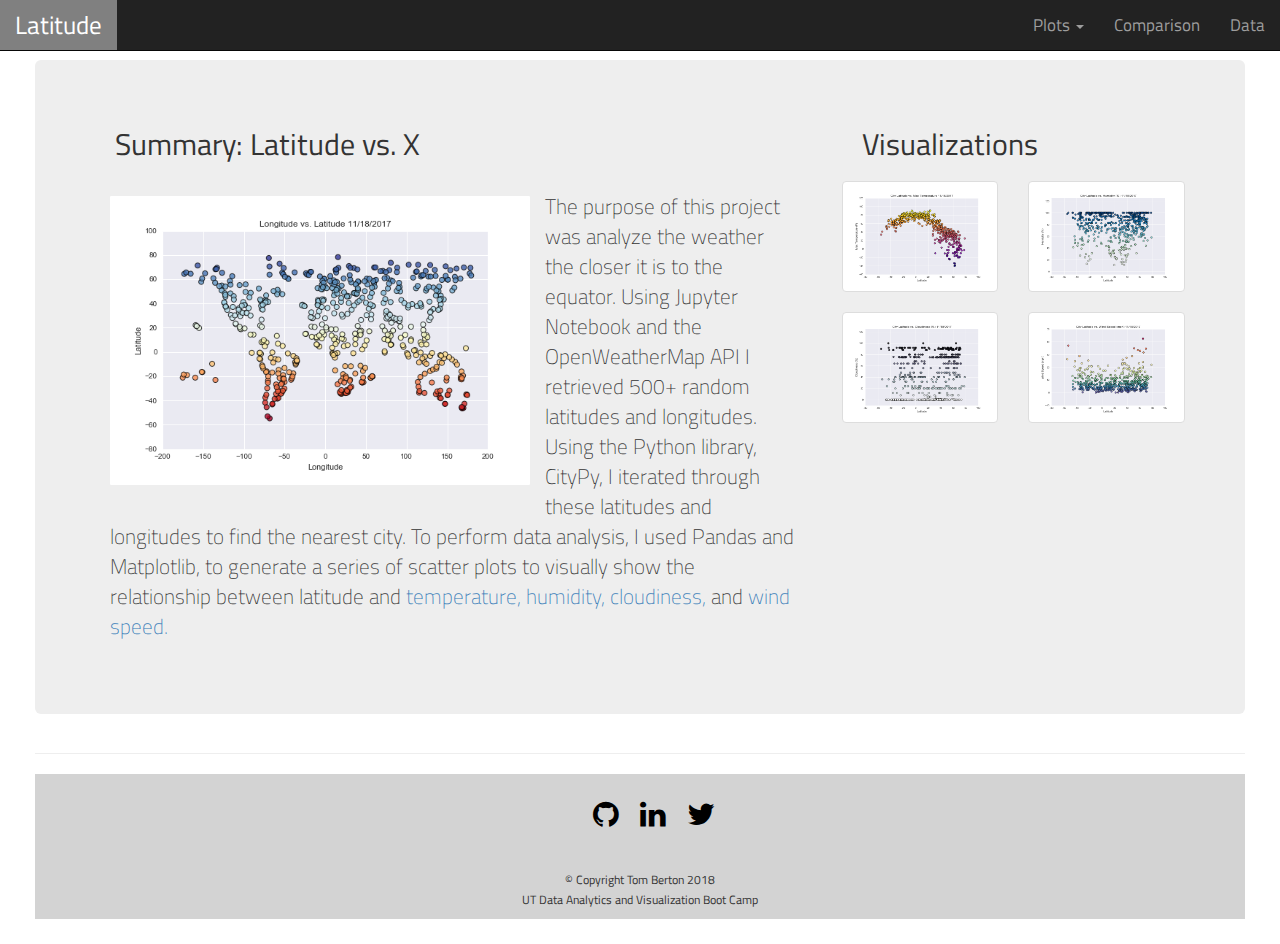
<file: index.html>
<!DOCTYPE html>
<html lang="en">

<head>
    <meta charset="UTF-8">
    <meta name="viewport" content="width=device-width, initial-scale=1.0">
    <meta http-equiv="X-UA-Compatible" content="ie=edge">
    <title>Tom Berton - WeatherPy Data</title>

    <link rel="stylesheet" href="https://maxcdn.bootstrapcdn.com/bootstrap/3.3.7/css/bootstrap.min.css">
    <script src="https://ajax.googleapis.com/ajax/libs/jquery/3.2.1/jquery.min.js"></script>
    <script src="https://maxcdn.bootstrapcdn.com/bootstrap/3.3.7/js/bootstrap.min.js"></script>
    <link rel="stylesheet" href="https://cdnjs.cloudflare.com/ajax/libs/font-awesome/4.7.0/css/font-awesome.min.css">
    <link href="https://fonts.googleapis.com/css?family=Fira+Sans|Titillium+Web" rel="stylesheet">
    <script src='https://cdnjs.cloudflare.com/ajax/libs/twitter-bootstrap/4.0.0-alpha.6/js/bootstrap.min.js'></script>
    <link rel="stylesheet" href="css/style.css">


</head>

<!-- body data-spy="scroll" data-target=".navbar" data-offest="60 --">
          <!--This is the "nav bar"-->

<body>


    <nav class="navbar navbar-default navbar-inverse navbar-fixed-top">
        <div class="container-fluid">
            <div class="navbar-header">
                <button type="button" class="navbar-toggle collapsed" data-toggle="collapse" data-target="#myNavbar" aria-expanded="false"
                    aria-controls="navbar">
                    <span class="icon-bar"></span>
                    <span class="icon-bar"></span>
                    <span class="icon-bar"></span>
                </button>
                <a id="home" class="active navbar-brand brand_color" href="index.html">Latitude</a>
            </div>
            <div>

                <div class="collapse navbar-collapse" id="myNavbar">

                    <ul class="nav navbar-nav navbar-right">
                        <li class="dropdown">
                            <a href="#" class="dropdown-toggle" data-toggle="dropdown" role="button" aria-haspopup="true" aria-expanded="false">Plots
                                <span class="caret"></span>
                            </a>
                            <ul class="dropdown-menu drop_down_color">
                                <li>
                                    <a href="max_temp.html">Max Temperature</a>
                                </li>
                                <li>
                                    <a href="humidity.html">Humidity</a>
                                </li>
                                <li>
                                    <a href="cloudiness.html">Cloudiness</a>
                                </li>
                                <li>
                                    <a href="wind_speed.html">Wind Speed</a>
                                </li>
                            </ul>
                        </li>
                        <li>
                            <a href="comparison.html">Comparison</a>
                            </li>
                            <li>
                            <a href="data.html">Data</a>
                        </li>
                    </ul>
                </div>
            </div>
        </div>
    </nav>

    <!--End "nav bar"-->
    <div class="container-fluid">
        <div class="page-header">
            <div class="jumbotron">
                <header>
                    <div class="row">
                        <div class="left col-lg-8 col-md-8 col-xs-12">
                            <h2>Summary: Latitude vs. X</h2>
                            <img id="image" src="WeatherPy_analysis/Latitude_Longitude.png" class="pull-left img-responsive img-rounded" alt="Latitude vs Longitude">
                            <p>The purpose of this project was analyze the weather the closer it is to the equator. Using Jupyter
                                Notebook and the OpenWeatherMap API I retrieved 500+ random latitudes and longitudes. Using 
                                the Python library, CityPy, I iterated through these latitudes and longitudes to find the nearest city.
                                 
                                To perform data analysis, I used Pandas and Matplotlib, to generate a series of scatter plots to visually show
                                the relationship between latitude and <a href="max_temp.html"> temperature,</a><a href="humidity.html"> humidity,</a> 
                                <a href="cloudiness.html"> cloudiness, </a> and <a href="wind_speed.html">wind speed.</a></p>
                        </div>
                        <div class="col-lg-4 col-md-4 col-xs-12">
                            <h2>Visualizations</h2>

                            <div class="row">
                                <div class="col-md-6 col-lg-6">
                                    <div class="thumbnail">
                                        <a href="max_temp.html"><img src="WeatherPy_analysis/Latitude_Temperature.png" class="img-responsive" alt="Latitude vs Temperature"></a>

                                    </div>
                                </div>

                                <div class="col-md-6 col-lg-6">
                                    <div class="thumbnail">
                                        <a href="humidity.html"><img src="WeatherPy_analysis/Latitude_Humidity.png" class="img-responsive" alt="Latitude vs Humnidity"></a>

                                    </div>
                                </div>
                            </div>
                            <div class="row">
                                <div class="col-md-6 col-lg-6">
                                    <div class="thumbnail">
                                        <a href="cloudiness.html"><img src="WeatherPy_analysis/Latitude_Cloudiness.png" class="img-responsive" alt="Latitude vs Cloudiness"></a>

                                    </div>
                                </div>

                                <div class="col-md-6 col-lg-6">
                                    <div class="thumbnail">
                                        <a href="wind_speed.html"><img src="WeatherPy_analysis/Latitude_WindSpeed.png" class="img-responsive" alt="Latitude vs Wind Speed"></a>

                                    </div>
                                </div>
                            </div>

                        </div>
                        <div class="clearfix"></div>
                </header>


                </div>
            </div>

        </div>

    </div>
</body>
<!-- Footer-->
<div class="container-fluid"> 
        <footer style="background-color: lightgrey">
                <a href="https://github.com/TomBerton">
                        <i class="fa fa-github"></i>
                </a>
                <a href="https://www.linkedin.com/in/tom-berton-626b3413">
                    <i class="fa fa-linkedin"></i>
                </a>
                <a href="https://twitter.com/tomberton">
                    <i class="fa fa-twitter"></i>
                </a>
                <p>
                    <small>© Copyright Tom Berton 2018</br>
                        UT Data Analytics and Visualization Boot Camp</small>
                </p>
            </footer>
</div>



</html>
</file>
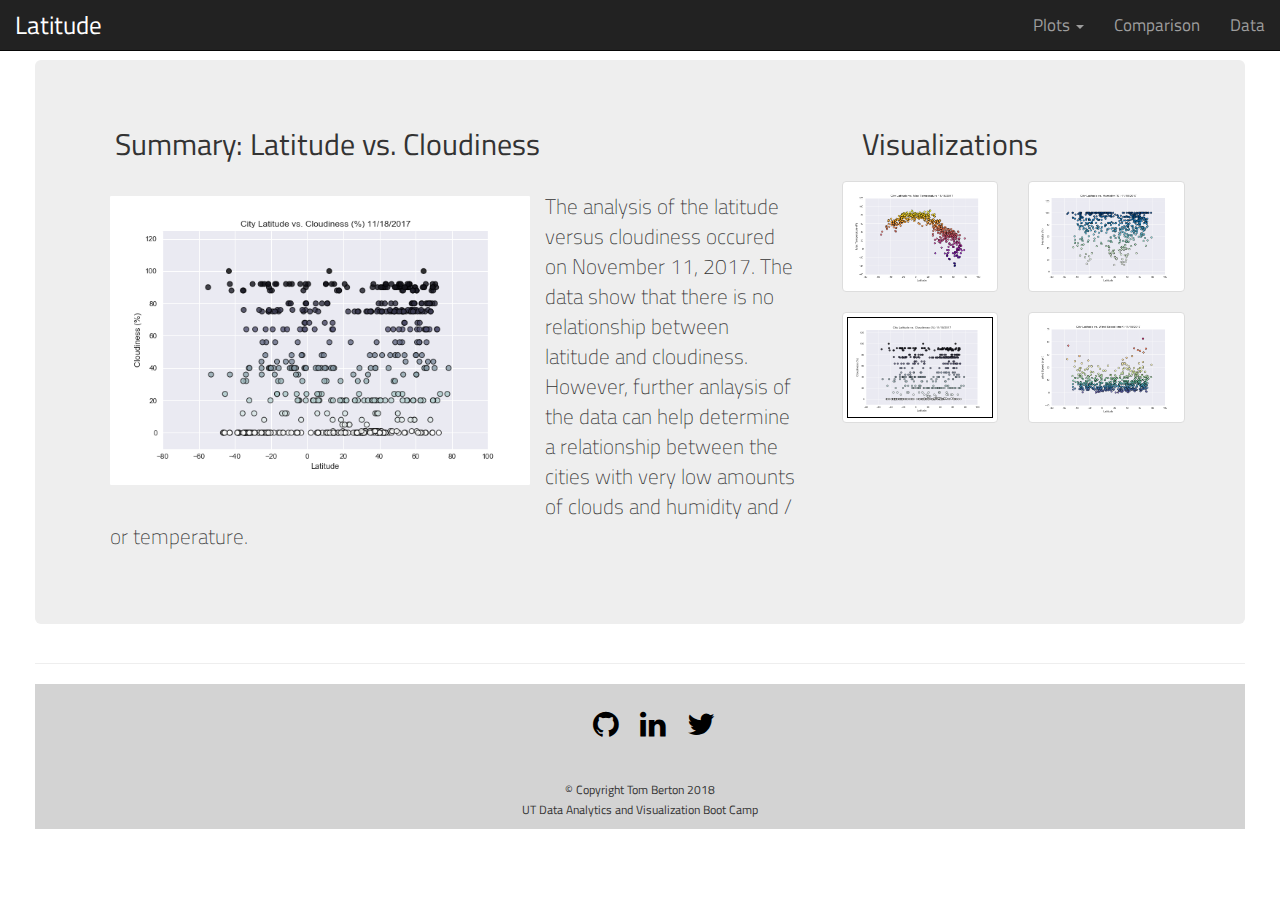
<file: cloudiness.html>
<!DOCTYPE html>
<html lang="en">

<head>
    <meta charset="UTF-8">
    <meta name="viewport" content="width=device-width, initial-scale=1.0">
    <meta http-equiv="X-UA-Compatible" content="ie=edge">
    <title>Tom Berton - WeatherPy Data</title>

    <link rel="stylesheet" href="https://maxcdn.bootstrapcdn.com/bootstrap/3.3.7/css/bootstrap.min.css">
    <script src="https://ajax.googleapis.com/ajax/libs/jquery/3.2.1/jquery.min.js"></script>
    <script src="https://maxcdn.bootstrapcdn.com/bootstrap/3.3.7/js/bootstrap.min.js"></script>
    <link rel="stylesheet" href="https://cdnjs.cloudflare.com/ajax/libs/font-awesome/4.7.0/css/font-awesome.min.css">
    <link href="https://fonts.googleapis.com/css?family=Fira+Sans|Titillium+Web" rel="stylesheet">
    <script src='https://cdnjs.cloudflare.com/ajax/libs/twitter-bootstrap/4.0.0-alpha.6/js/bootstrap.min.js'></script>
    <link rel="stylesheet" href="css/style.css">


</head>

<!-- body data-spy="scroll" data-target=".navbar" data-offest="60 --">
          <!--This is the "nav bar"-->

<body>


    <nav class="navbar navbar-default navbar-inverse navbar-fixed-top">
        <div class="container-fluid">
            <div class="navbar-header">
                <button type="button" class="navbar-toggle collapsed" data-toggle="collapse" data-target="#myNavbar" aria-expanded="false"
                    aria-controls="navbar">
                    <span class="icon-bar"></span>
                    <span class="icon-bar"></span>
                    <span class="icon-bar"></span>
                </button>
                <a class="active navbar-brand brand_color" href="index.html">Latitude</a>
            </div>
            <div>

                <div class="collapse navbar-collapse" id="myNavbar">

                    <ul class="nav navbar-nav navbar-right">
                        <li class="dropdown">
                            <a href="#" class="dropdown-toggle" data-toggle="dropdown" role="button" aria-haspopup="true" aria-expanded="false">Plots
                                <span class="caret"></span>
                            </a>
                            <ul class="dropdown-menu drop_down_color">
                                <li>
                                    <a href="max_temp.html">Max Temperature</a>
                                </li>
                                <li>
                                    <a href="humidity.html">Humidity</a>
                                </li>
                                <li>
                                    <a href="cloudiness.html">Cloudiness</a>
                                </li>
                                <li>
                                    <a href="wind_speed.html">Wind Speed</a>
                                </li>
                            </ul>
                        </li>
                        <li>
                            <a href="comparison.html">Comparison</a>
                        </li>
                        <li>
                            <a href="data.html">Data</a>
                        </li>
                    </ul>
                </div>
            </div>
        </div>
    </nav>

    <!--End "nav bar"-->
    <div class="container-fluid">
        <div class="page-header">
            <div class="jumbotron">
                <header>
                    <div class="row">
                        <div class="left col-lg-8 col-md-8 col-xs-12">
                            <h2>Summary: Latitude vs. Cloudiness</h2>
                            <img id="image" src="WeatherPy_analysis/Latitude_Cloudiness.png" class="pull-left img-responsive img-rounded" alt="Latitude vs Cloudiness">
                            <p>The analysis of the latitude versus cloudiness occured on November 11, 2017. The data show that
                                there is no relationship between latitude and cloudiness. However, further anlaysis of the data can help
                                determine a relationship between the cities with very low amounts of clouds and humidity and / or temperature.</p>
                        </div>
                        <div class="col-lg-4 col-md-4 col-xs-12">
                            <h2>Visualizations</h2>

                            <div class="row">
                                <div class="col-md-6 col-lg-6">
                                    <div class="thumbnail">
                                        <a href="max_temp.html">
                                            <img src="WeatherPy_analysis/Latitude_Temperature.png" class="img-responsive" alt="Latitude vs Temperature">
                                        </a>

                                    </div>
                                </div>

                                <div class="col-md-6 col-lg-6">
                                    <div class="thumbnail">
                                        <a href="humidity.html">
                                            <img src="WeatherPy_analysis/Latitude_Humidity.png" class="img-responsive" alt="Latitude vs Humnidity">
                                        </a>

                                    </div>
                                </div>
                            </div>
                            <div class="row">
                                <div class="col-md-6 col-lg-6">
                                    <div class="thumbnail">
                                        <a href="cloudiness.html">
                                            <img src="WeatherPy_analysis/Latitude_Cloudiness.png" class="active-image img-responsive"
                                                alt="Latitude vs Cloudiness">
                                        </a>

                                    </div>
                                </div>

                                <div class="col-md-6 col-lg-6">
                                    <div class="thumbnail">
                                        <a href="wind_speed.html">
                                            <img src="WeatherPy_analysis/Latitude_WindSpeed.png" class="img-responsive" alt="Latitude vs Wind Speed">
                                        </a>

                                    </div>
                                </div>
                            </div>

                        </div>
                        <div class="clearfix"></div>
                </header>


                </div>
            </div>

        </div>

    </div>
</body>
<!-- Footer-->

<div class="container-fluid">
        <footer style="background-color: lightgrey">
                <a href="https://github.com/TomBerton">
                        <i class="fa fa-github"></i>
                </a>
                <a href="https://www.linkedin.com/in/tom-berton-626b3413">
                    <i class="fa fa-linkedin"></i>
                </a>
                <a href="https://twitter.com/tomberton">
                    <i class="fa fa-twitter"></i>
                </a>
                <p>
                    <small>© Copyright Tom Berton 2018</br>
                        UT Data Analytics and Visualization Boot Camp</small>
                </p>
            </footer>
</div>



</html>
</file>
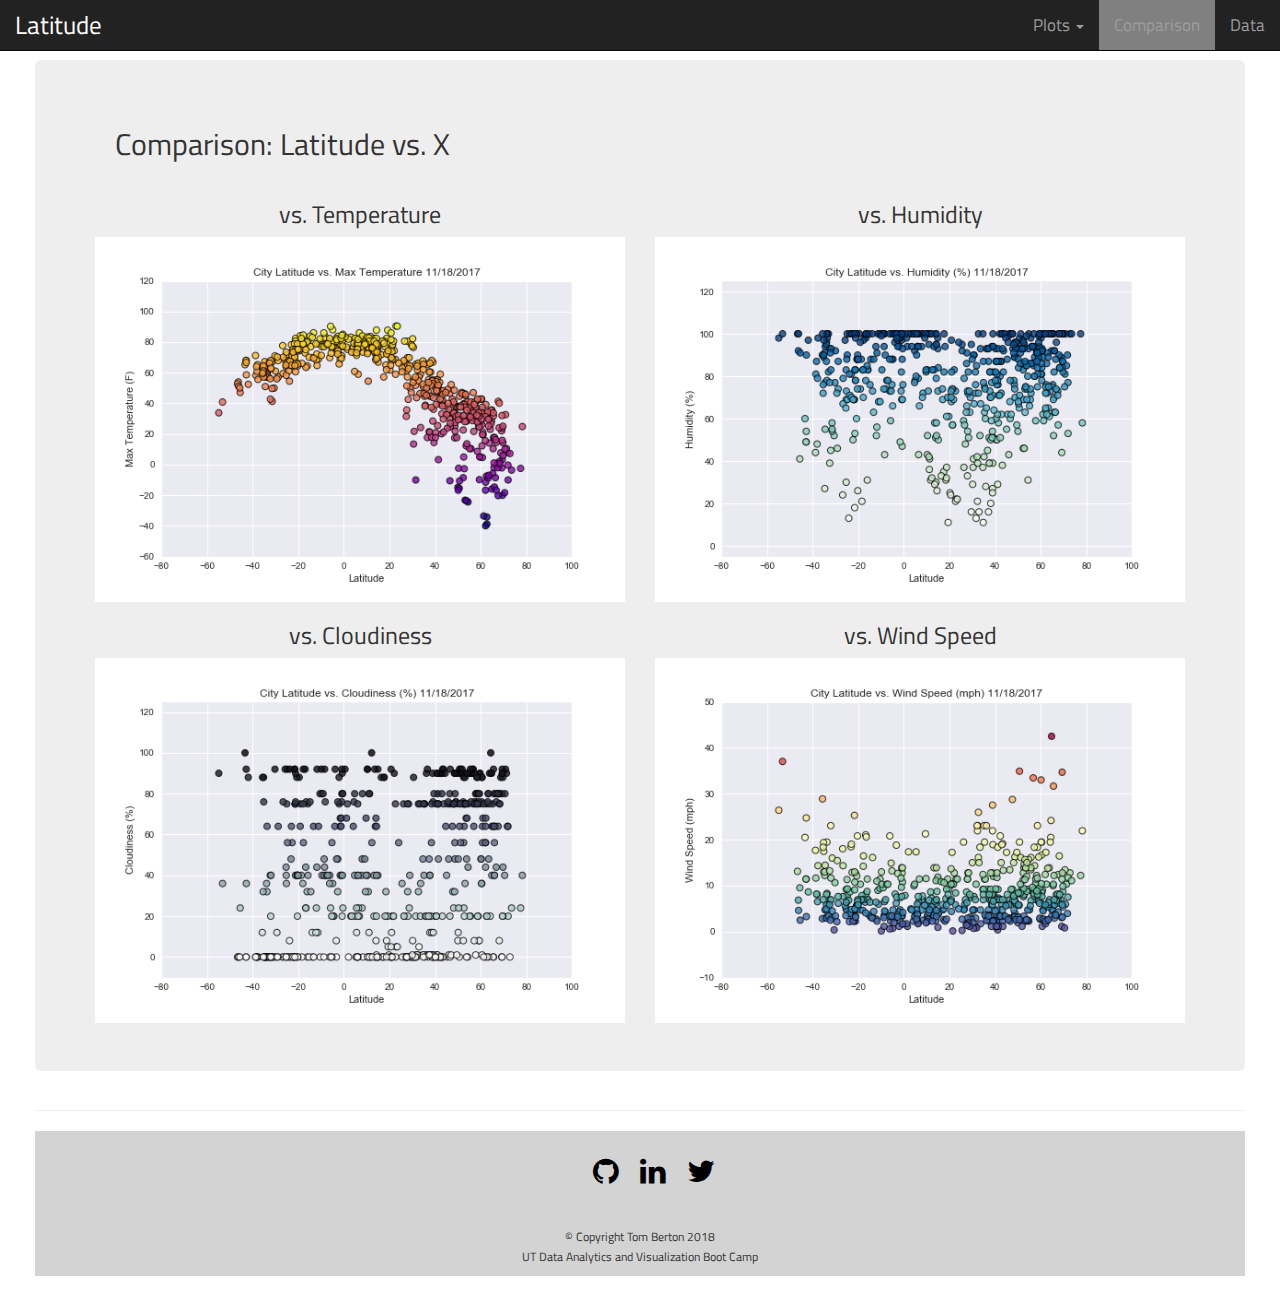
<file: comparison.html>
<!DOCTYPE html>
<html lang="en">

<head>
    <meta charset="UTF-8">
    <meta name="viewport" content="width=device-width, initial-scale=1.0">
    <meta http-equiv="X-UA-Compatible" content="ie=edge">
    <title>Tom Berton - WeatherPy Data</title>

    <link rel="stylesheet" href="https://maxcdn.bootstrapcdn.com/bootstrap/3.3.7/css/bootstrap.min.css">
    <script src="https://ajax.googleapis.com/ajax/libs/jquery/3.2.1/jquery.min.js"></script>
    <script src="https://maxcdn.bootstrapcdn.com/bootstrap/3.3.7/js/bootstrap.min.js"></script>
    <link rel="stylesheet" href="https://cdnjs.cloudflare.com/ajax/libs/font-awesome/4.7.0/css/font-awesome.min.css">
    <link href="https://fonts.googleapis.com/css?family=Fira+Sans|Titillium+Web" rel="stylesheet">
    <script src='https://cdnjs.cloudflare.com/ajax/libs/twitter-bootstrap/4.0.0-alpha.6/js/bootstrap.min.js'></script>
    <link rel="stylesheet" href="css/style.css">


</head>

<!-- body data-spy="scroll" data-target=".navbar" data-offest="60 --">
          <!--This is the "nav bar"-->

<body>


    <nav class="navbar navbar-default navbar-inverse navbar-fixed-top">
        <div class="container-fluid">
            <div class="navbar-header">
                <button type="button" class="navbar-toggle collapsed" data-toggle="collapse" data-target="#myNavbar" aria-expanded="false"
                    aria-controls="navbar">
                    <span class="icon-bar"></span>
                    <span class="icon-bar"></span>
                    <span class="icon-bar"></span>
                </button>
                <a class="active navbar-brand brand_color" href="index.html">Latitude</a>
            </div>
            <div>

                <div class="collapse navbar-collapse" id="myNavbar">

                    <ul class="nav navbar-nav navbar-right">
                        <li class="dropdown">
                            <a href="#" class="dropdown-toggle" data-toggle="dropdown" role="button" aria-haspopup="true" aria-expanded="false">Plots
                                <span class="caret"></span>
                            </a>
                            <ul class="dropdown-menu drop_down_color">
                                <li>
                                    <a href="max_temp.html">Max Temperature</a>
                                </li>
                                <li>
                                    <a href="humidity.html">Humidity</a>
                                </li>
                                <li>
                                    <a href="cloudiness.html">Cloudiness</a>
                                </li>
                                <li>
                                    <a href="wind_speed.html">Wind Speed</a>
                                </li>
                            </ul>
                        </li>
                        <li id="home">
                            <a href="comparison.html">Comparison</a>
                        </li>
                        <li>
                            <a href="data.html">Data</a>
                        </li>
                    </ul>
                </div>
            </div>
        </div>
    </nav>

    <!--End "nav bar"-->
    <div class="container-fluid">
        <div class="page-header">
            <div class="jumbotron">
                <header>
                    <h2>Comparison: Latitude vs. X</h2>

                    <div class="row">
                        <div class="col-lg-6 col-md-6 col-sm-12 col-xs-12">
                            <h3>vs. Temperature</h3>
                            <a href="max_temp.html">
                                <img src="WeatherPy_analysis/Latitude_Temperature.png" class="img-responsive" alt="Latitude vs Temperature">
                            </a>


                        </div>

                        <div class="col-lg-6 col-md-6 col-sm-12 col-xs-12">
                            <h3>vs. Humidity</h3>
                            <a href="humidity.html">
                                <img src="WeatherPy_analysis/Latitude_Humidity.png" class="img-responsive" alt="Latitude vs Humidity">
                            </a>


                        </div>
                    </div>
                    <div class="row">
                        <div class="col-lg-6 col-md-6 col-sm-12 col-xs-12">
                            <h3>vs. Cloudiness</h3>
                            <a href="cloudiness.html">
                                <img src="WeatherPy_analysis/Latitude_Cloudiness.png" class="img-responsive" alt="Latitude vs Cloudiness">
                            </a>


                        </div>

                        <div class="col-lg-6 col-md-6 col-sm-12 col-xs-12">
                            <h3>vs. Wind Speed</h3>
                            <a href="wind_speed.html">
                                <img src="WeatherPy_analysis/Latitude_WindSpeed.png" class="img-responsive" alt="Latitude vs Wind Speed">
                            </a>


                        </div>
                    </div>


                    <div class="clearfix"></div>
                </header>


            </div>
        </div>

    </div>

    </div>
</body>
<!-- Footer-->
<div class="container-fluid">
    <footer style="background-color: lightgrey">
        <a href="https://github.com/TomBerton">
                <i class="fa fa-github"></i>
        </a>
        <a href="https://www.linkedin.com/in/tom-berton-626b3413">
            <i class="fa fa-linkedin"></i>
        </a>
        <a href="https://twitter.com/tomberton">
            <i class="fa fa-twitter"></i>
        </a>
        <p>
            <small>© Copyright Tom Berton 2018</br>
                UT Data Analytics and Visualization Boot Camp</small>
        </p>
    </footer>
</div>

</html>
</file>
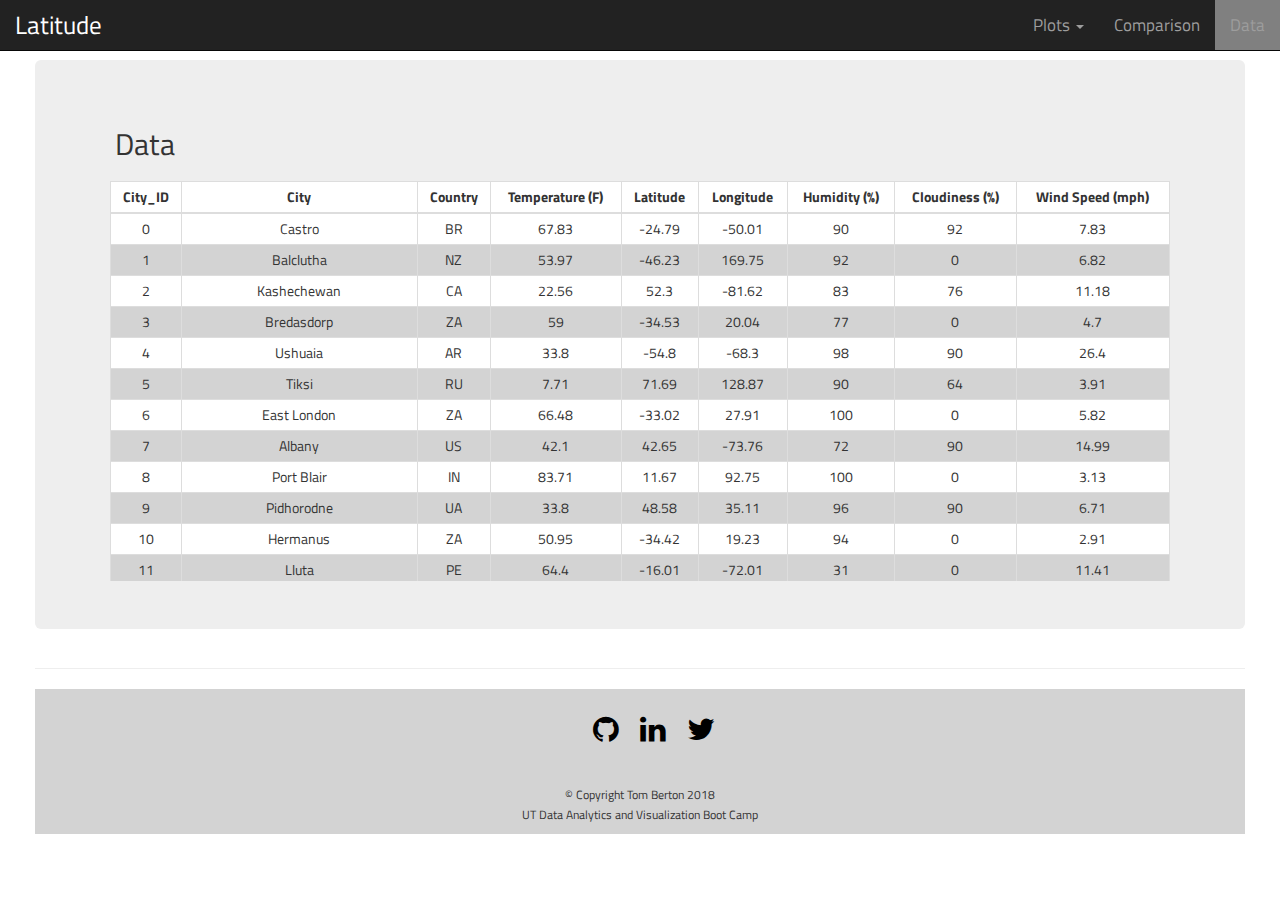
<file: data.html>
<!DOCTYPE html>
<html lang="en">

<head>
    <meta charset="UTF-8">
    <meta name="viewport" content="width=device-width, initial-scale=1.0">
    <meta http-equiv="X-UA-Compatible" content="ie=edge">
    <title>Tom Berton - WeatherPy Data</title>

    <link rel="stylesheet" href="https://maxcdn.bootstrapcdn.com/bootstrap/3.3.7/css/bootstrap.min.css">
    <script src="https://ajax.googleapis.com/ajax/libs/jquery/3.2.1/jquery.min.js"></script>
    <script src="https://maxcdn.bootstrapcdn.com/bootstrap/3.3.7/js/bootstrap.min.js"></script>
    <link rel="stylesheet" href="https://cdnjs.cloudflare.com/ajax/libs/font-awesome/4.7.0/css/font-awesome.min.css">
    <link href="https://fonts.googleapis.com/css?family=Fira+Sans|Titillium+Web" rel="stylesheet">
    <script src='https://cdnjs.cloudflare.com/ajax/libs/twitter-bootstrap/4.0.0-alpha.6/js/bootstrap.min.js'></script>
    <link rel="stylesheet" href="css/style.css">


</head>

<!-- body data-spy="scroll" data-target=".navbar" data-offest="60 --">
          <!--This is the "nav bar"-->

<body>


    <nav class="navbar navbar-default navbar-inverse navbar-fixed-top">
        <div class="container-fluid">
            <div class="navbar-header">
                <button type="button" class="navbar-toggle collapsed" data-toggle="collapse" data-target="#myNavbar" aria-expanded="false"
                    aria-controls="navbar">
                    <span class="icon-bar"></span>
                    <span class="icon-bar"></span>
                    <span class="icon-bar"></span>
                </button>
                <a class="active navbar-brand brand_color" href="index.html">Latitude</a>
            </div>
            <div>

                <div class="collapse navbar-collapse" id="myNavbar">

                    <ul class="nav navbar-nav navbar-right">
                        <li class="dropdown">
                            <a href="#" class="dropdown-toggle" data-toggle="dropdown" role="button" aria-haspopup="true" aria-expanded="false">Plots
                                <span class="caret"></span>
                            </a>
                            <ul class="dropdown-menu drop_down_color">
                                <li>
                                    <a href="max_temp.html">Max Temperature</a>
                                </li>
                                <li>
                                    <a href="humidity.html">Humidity</a>
                                </li>
                                <li>
                                    <a href="cloudiness.html">Cloudiness</a>
                                </li>
                                <li>
                                    <a href="wind_speed.html">Wind Speed</a>
                                </li>
                            </ul>
                        </li>
                        <li>
                            <a href="comparison.html">Comparison</a>
                            </li>
                            <li id="home">
                            <a href="data.html">Data</a>
                        </li>
                    </ul>
                </div>
            </div>
        </div>
    </nav>

    <!--End "nav bar"-->
    <div class="container-fluid">
        <div class="page-header">
            <div class="jumbotron">
                <header>
                    <h2>Data</h2>
                    <div class="container-fluid table-responsive table-scroll">
                    <table class="table-fixed table table-bordered table-hover table-condensed">
                            <thead>
                                <tr>
                            <th>City_ID</th>
                            <th>City</th>
                            <th>Country</th>
                            <th>Temperature (F)</th>
                            <th>Latitude</th>
                            <th>Longitude</th>
                            <th>Humidity (%)</th>
                            <th>Cloudiness (%)</th>
                            <th>Wind Speed (mph)</th>
                            </tr>
                        </thead>
                            <tbody>
                            <tr>
                            <td>0</td>
                            <td>Castro</td>
                            <td>BR</td>
                            <td>67.83</td>
                            <td>-24.79</td>
                            <td>-50.01</td>
                            <td>90</td>
                            <td>92</td>
                            <td>7.83</td>
                            </tr>
                            <tr>
                            <td>1</td>
                            <td>Balclutha</td>
                            <td>NZ</td>
                            <td>53.97</td>
                            <td>-46.23</td>
                            <td>169.75</td>
                            <td>92</td>
                            <td>0</td>
                            <td>6.82</td>
                            </tr>
                            <tr>
                            <td>2</td>
                            <td>Kashechewan</td>
                            <td>CA</td>
                            <td>22.56</td>
                            <td>52.3</td>
                            <td>-81.62</td>
                            <td>83</td>
                            <td>76</td>
                            <td>11.18</td>
                            </tr>
                            <tr>
                            <td>3</td>
                            <td>Bredasdorp</td>
                            <td>ZA</td>
                            <td>59</td>
                            <td>-34.53</td>
                            <td>20.04</td>
                            <td>77</td>
                            <td>0</td>
                            <td>4.7</td>
                            </tr>
                            <tr>
                            <td>4</td>
                            <td>Ushuaia</td>
                            <td>AR</td>
                            <td>33.8</td>
                            <td>-54.8</td>
                            <td>-68.3</td>
                            <td>98</td>
                            <td>90</td>
                            <td>26.4</td>
                            </tr>
                            <tr>
                            <td>5</td>
                            <td>Tiksi</td>
                            <td>RU</td>
                            <td>7.71</td>
                            <td>71.69</td>
                            <td>128.87</td>
                            <td>90</td>
                            <td>64</td>
                            <td>3.91</td>
                            </tr>
                            <tr>
                            <td>6</td>
                            <td>East London</td>
                            <td>ZA</td>
                            <td>66.48</td>
                            <td>-33.02</td>
                            <td>27.91</td>
                            <td>100</td>
                            <td>0</td>
                            <td>5.82</td>
                            </tr>
                            <tr>
                            <td>7</td>
                            <td>Albany</td>
                            <td>US</td>
                            <td>42.1</td>
                            <td>42.65</td>
                            <td>-73.76</td>
                            <td>72</td>
                            <td>90</td>
                            <td>14.99</td>
                            </tr>
                            <tr>
                            <td>8</td>
                            <td>Port Blair</td>
                            <td>IN</td>
                            <td>83.71</td>
                            <td>11.67</td>
                            <td>92.75</td>
                            <td>100</td>
                            <td>0</td>
                            <td>3.13</td>
                            </tr>
                            <tr>
                            <td>9</td>
                            <td>Pidhorodne</td>
                            <td>UA</td>
                            <td>33.8</td>
                            <td>48.58</td>
                            <td>35.11</td>
                            <td>96</td>
                            <td>90</td>
                            <td>6.71</td>
                            </tr>
                            <tr>
                            <td>10</td>
                            <td>Hermanus</td>
                            <td>ZA</td>
                            <td>50.95</td>
                            <td>-34.42</td>
                            <td>19.23</td>
                            <td>94</td>
                            <td>0</td>
                            <td>2.91</td>
                            </tr>
                            <tr>
                            <td>11</td>
                            <td>Lluta</td>
                            <td>PE</td>
                            <td>64.4</td>
                            <td>-16.01</td>
                            <td>-72.01</td>
                            <td>31</td>
                            <td>0</td>
                            <td>11.41</td>
                            </tr>
                            <tr>
                            <td>12</td>
                            <td>Damaturu</td>
                            <td>NG</td>
                            <td>77.37</td>
                            <td>11.75</td>
                            <td>11.96</td>
                            <td>31</td>
                            <td>0</td>
                            <td>8.61</td>
                            </tr>
                            <tr>
                            <td>13</td>
                            <td>Asau</td>
                            <td>RO</td>
                            <td>46.4</td>
                            <td>46.43</td>
                            <td>26.4</td>
                            <td>100</td>
                            <td>75</td>
                            <td>6.93</td>
                            </tr>
                            <tr>
                            <td>14</td>
                            <td>Kapaa</td>
                            <td>US</td>
                            <td>74.35</td>
                            <td>22.08</td>
                            <td>-159.32</td>
                            <td>83</td>
                            <td>90</td>
                            <td>12.75</td>
                            </tr>
                            <tr>
                            <td>15</td>
                            <td>Qaanaaq</td>
                            <td>GL</td>
                            <td>-2.51</td>
                            <td>77.48</td>
                            <td>-69.36</td>
                            <td>100</td>
                            <td>24</td>
                            <td>12.19</td>
                            </tr>
                            <tr>
                            <td>16</td>
                            <td>Sao Miguel do Araguaia</td>
                            <td>BR</td>
                            <td>86.05</td>
                            <td>-13.28</td>
                            <td>-50.16</td>
                            <td>63</td>
                            <td>64</td>
                            <td>2.91</td>
                            </tr>
                            <tr>
                            <td>17</td>
                            <td>Felege Neway</td>
                            <td>ET</td>
                            <td>58.96</td>
                            <td>6.3</td>
                            <td>36.88</td>
                            <td>79</td>
                            <td>0</td>
                            <td>1.9</td>
                            </tr>
                            <tr>
                            <td>18</td>
                            <td>New Norfolk</td>
                            <td>AU</td>
                            <td>68</td>
                            <td>-42.78</td>
                            <td>147.06</td>
                            <td>49</td>
                            <td>0</td>
                            <td>11.41</td>
                            </tr>
                            <tr>
                            <td>19</td>
                            <td>Jamestown</td>
                            <td>US</td>
                            <td>46.45</td>
                            <td>42.1</td>
                            <td>-79.24</td>
                            <td>100</td>
                            <td>90</td>
                            <td>6.93</td>
                            </tr>
                            <tr>
                            <td>20</td>
                            <td>Vaini</td>
                            <td>TO</td>
                            <td>82.4</td>
                            <td>-21.2</td>
                            <td>-175.2</td>
                            <td>83</td>
                            <td>75</td>
                            <td>2.24</td>
                            </tr>
                            <tr>
                            <td>21</td>
                            <td>Puerto Ayora</td>
                            <td>EC</td>
                            <td>80.6</td>
                            <td>-0.74</td>
                            <td>-90.35</td>
                            <td>47</td>
                            <td>20</td>
                            <td>12.75</td>
                            </tr>
                            <tr>
                            <td>22</td>
                            <td>Rawson</td>
                            <td>AR</td>
                            <td>65.22</td>
                            <td>-43.3</td>
                            <td>-65.1</td>
                            <td>60</td>
                            <td>100</td>
                            <td>20.47</td>
                            </tr>
                            <tr>
                            <td>23</td>
                            <td>Atasu</td>
                            <td>KZ</td>
                            <td>25.08</td>
                            <td>48.68</td>
                            <td>71.64</td>
                            <td>89</td>
                            <td>56</td>
                            <td>16.22</td>
                            </tr>
                            <tr>
                            <td>24</td>
                            <td>Karratha</td>
                            <td>AU</td>
                            <td>66.61</td>
                            <td>-20.74</td>
                            <td>116.85</td>
                            <td>60</td>
                            <td>0</td>
                            <td>5.59</td>
                            </tr>
                            <tr>
                            <td>25</td>
                            <td>Makakilo City</td>
                            <td>US</td>
                            <td>78.37</td>
                            <td>21.35</td>
                            <td>-158.09</td>
                            <td>57</td>
                            <td>20</td>
                            <td>10.29</td>
                            </tr>
                            <tr>
                            <td>26</td>
                            <td>Rikitea</td>
                            <td>PF</td>
                            <td>73.18</td>
                            <td>-23.12</td>
                            <td>-134.97</td>
                            <td>100</td>
                            <td>48</td>
                            <td>18.45</td>
                            </tr>
                            <tr>
                            <td>27</td>
                            <td>Teknaf</td>
                            <td>BD</td>
                            <td>75.93</td>
                            <td>20.86</td>
                            <td>92.31</td>
                            <td>97</td>
                            <td>0</td>
                            <td>4.36</td>
                            </tr>
                            <tr>
                            <td>28</td>
                            <td>Butaritari</td>
                            <td>KI</td>
                            <td>83.22</td>
                            <td>3.07</td>
                            <td>172.79</td>
                            <td>100</td>
                            <td>20</td>
                            <td>4.92</td>
                            </tr>
                            <tr>
                            <td>29</td>
                            <td>Tsiombe</td>
                            <td>MG</td>
                            <td>63.91</td>
                            <td>-25.3</td>
                            <td>45.48</td>
                            <td>83</td>
                            <td>44</td>
                            <td>4.92</td>
                            </tr>
                            <tr>
                            <td>30</td>
                            <td>Socorro</td>
                            <td>US</td>
                            <td>65.61</td>
                            <td>31.65</td>
                            <td>-106.3</td>
                            <td>13</td>
                            <td>1</td>
                            <td>10.29</td>
                            </tr>
                            <tr>
                            <td>31</td>
                            <td>Anadyr</td>
                            <td>RU</td>
                            <td>28.4</td>
                            <td>64.75</td>
                            <td>177.48</td>
                            <td>92</td>
                            <td>90</td>
                            <td>42.5</td>
                            </tr>
                            <tr>
                            <td>32</td>
                            <td>Deer Lake</td>
                            <td>CA</td>
                            <td>37.4</td>
                            <td>49.17</td>
                            <td>-57.43</td>
                            <td>93</td>
                            <td>90</td>
                            <td>5.82</td>
                            </tr>
                            <tr>
                            <td>33</td>
                            <td>Barrow</td>
                            <td>US</td>
                            <td>10.4</td>
                            <td>71.29</td>
                            <td>-156.79</td>
                            <td>85</td>
                            <td>90</td>
                            <td>10.29</td>
                            </tr>
                            <tr>
                            <td>34</td>
                            <td>Mahajanga</td>
                            <td>MG</td>
                            <td>80.6</td>
                            <td>-15.72</td>
                            <td>46.32</td>
                            <td>83</td>
                            <td>40</td>
                            <td>6.93</td>
                            </tr>
                            <tr>
                            <td>35</td>
                            <td>Roald</td>
                            <td>NO</td>
                            <td>33.35</td>
                            <td>62.58</td>
                            <td>6.13</td>
                            <td>86</td>
                            <td>20</td>
                            <td>5.82</td>
                            </tr>
                            <tr>
                            <td>36</td>
                            <td>Punta Arenas</td>
                            <td>CL</td>
                            <td>40.83</td>
                            <td>-53.15</td>
                            <td>-70.92</td>
                            <td>100</td>
                            <td>36</td>
                            <td>37.02</td>
                            </tr>
                            <tr>
                            <td>37</td>
                            <td>Bluff</td>
                            <td>NZ</td>
                            <td>52.75</td>
                            <td>-46.6</td>
                            <td>168.33</td>
                            <td>100</td>
                            <td>0</td>
                            <td>13.09</td>
                            </tr>
                            <tr>
                            <td>38</td>
                            <td>Ólafsvík</td>
                            <td>IS</td>
                            <td>35.65</td>
                            <td>64.89</td>
                            <td>-23.71</td>
                            <td>100</td>
                            <td>64</td>
                            <td>4.7</td>
                            </tr>
                            <tr>
                            <td>39</td>
                            <td>Carnarvon</td>
                            <td>AU</td>
                            <td>66.57</td>
                            <td>-24.87</td>
                            <td>113.63</td>
                            <td>100</td>
                            <td>0</td>
                            <td>11.3</td>
                            </tr>
                            <tr>
                            <td>40</td>
                            <td>Kamaishi</td>
                            <td>JP</td>
                            <td>36.1</td>
                            <td>39.27</td>
                            <td>141.88</td>
                            <td>82</td>
                            <td>0</td>
                            <td>11.97</td>
                            </tr>
                            <tr>
                            <td>41</td>
                            <td>Bengkulu</td>
                            <td>ID</td>
                            <td>76.24</td>
                            <td>-3.8</td>
                            <td>102.27</td>
                            <td>100</td>
                            <td>92</td>
                            <td>8.16</td>
                            </tr>
                            <tr>
                            <td>42</td>
                            <td>Batemans Bay</td>
                            <td>AU</td>
                            <td>63.06</td>
                            <td>-35.72</td>
                            <td>150.18</td>
                            <td>90</td>
                            <td>12</td>
                            <td>2.8</td>
                            </tr>
                            <tr>
                            <td>43</td>
                            <td>Kaohsiung</td>
                            <td>TW</td>
                            <td>68.67</td>
                            <td>22.62</td>
                            <td>120.31</td>
                            <td>73</td>
                            <td>75</td>
                            <td>5.82</td>
                            </tr>
                            <tr>
                            <td>44</td>
                            <td>Kavaratti</td>
                            <td>IN</td>
                            <td>82.99</td>
                            <td>10.57</td>
                            <td>72.64</td>
                            <td>100</td>
                            <td>0</td>
                            <td>2.68</td>
                            </tr>
                            <tr>
                            <td>45</td>
                            <td>Meulaboh</td>
                            <td>ID</td>
                            <td>76.83</td>
                            <td>4.14</td>
                            <td>96.13</td>
                            <td>100</td>
                            <td>64</td>
                            <td>2.24</td>
                            </tr>
                            <tr>
                            <td>46</td>
                            <td>San Quintin</td>
                            <td>MX</td>
                            <td>76.51</td>
                            <td>30.48</td>
                            <td>-115.95</td>
                            <td>41</td>
                            <td>0</td>
                            <td>4.59</td>
                            </tr>
                            <tr>
                            <td>47</td>
                            <td>Tasiilaq</td>
                            <td>GL</td>
                            <td>17.6</td>
                            <td>65.61</td>
                            <td>-37.64</td>
                            <td>52</td>
                            <td>0</td>
                            <td>5.82</td>
                            </tr>
                            <tr>
                            <td>48</td>
                            <td>Ilulissat</td>
                            <td>GL</td>
                            <td>-2.21</td>
                            <td>69.22</td>
                            <td>-51.1</td>
                            <td>44</td>
                            <td>0</td>
                            <td>1.12</td>
                            </tr>
                            <tr>
                            <td>49</td>
                            <td>Vila Franca do Campo</td>
                            <td>PT</td>
                            <td>66.2</td>
                            <td>37.72</td>
                            <td>-25.43</td>
                            <td>82</td>
                            <td>40</td>
                            <td>6.93</td>
                            </tr>
                            <tr>
                            <td>50</td>
                            <td>Port-Gentil</td>
                            <td>GA</td>
                            <td>77</td>
                            <td>-0.72</td>
                            <td>8.78</td>
                            <td>88</td>
                            <td>90</td>
                            <td>3.36</td>
                            </tr>
                            <tr>
                            <td>51</td>
                            <td>Kavali</td>
                            <td>IN</td>
                            <td>74.22</td>
                            <td>14.92</td>
                            <td>79.98</td>
                            <td>93</td>
                            <td>92</td>
                            <td>0.89</td>
                            </tr>
                            <tr>
                            <td>52</td>
                            <td>Hualmay</td>
                            <td>PE</td>
                            <td>68.91</td>
                            <td>-11.1</td>
                            <td>-77.61</td>
                            <td>68</td>
                            <td>64</td>
                            <td>5.93</td>
                            </tr>
                            <tr>
                            <td>53</td>
                            <td>Cherskiy</td>
                            <td>RU</td>
                            <td>7.66</td>
                            <td>68.75</td>
                            <td>161.3</td>
                            <td>89</td>
                            <td>88</td>
                            <td>6.93</td>
                            </tr>
                            <tr>
                            <td>54</td>
                            <td>Upernavik</td>
                            <td>GL</td>
                            <td>7.21</td>
                            <td>72.79</td>
                            <td>-56.15</td>
                            <td>100</td>
                            <td>0</td>
                            <td>12.75</td>
                            </tr>
                            <tr>
                            <td>55</td>
                            <td>Smithers</td>
                            <td>CA</td>
                            <td>30.2</td>
                            <td>54.78</td>
                            <td>-127.17</td>
                            <td>100</td>
                            <td>90</td>
                            <td>2.24</td>
                            </tr>
                            <tr>
                            <td>56</td>
                            <td>Chimore</td>
                            <td>BO</td>
                            <td>72.91</td>
                            <td>-16.98</td>
                            <td>-65.13</td>
                            <td>99</td>
                            <td>92</td>
                            <td>6.38</td>
                            </tr>
                            <tr>
                            <td>57</td>
                            <td>Port Hardy</td>
                            <td>CA</td>
                            <td>44.6</td>
                            <td>50.7</td>
                            <td>-127.42</td>
                            <td>93</td>
                            <td>90</td>
                            <td>19.46</td>
                            </tr>
                            <tr>
                            <td>58</td>
                            <td>Mathura</td>
                            <td>IN</td>
                            <td>61.26</td>
                            <td>27.5</td>
                            <td>77.68</td>
                            <td>86</td>
                            <td>0</td>
                            <td>8.61</td>
                            </tr>
                            <tr>
                            <td>59</td>
                            <td>Murray Bridge</td>
                            <td>AU</td>
                            <td>62.65</td>
                            <td>-35.12</td>
                            <td>139.27</td>
                            <td>89</td>
                            <td>0</td>
                            <td>12.97</td>
                            </tr>
                            <tr>
                            <td>60</td>
                            <td>Tchollire</td>
                            <td>CM</td>
                            <td>73.41</td>
                            <td>8.4</td>
                            <td>14.17</td>
                            <td>72</td>
                            <td>0</td>
                            <td>2.46</td>
                            </tr>
                            <tr>
                            <td>61</td>
                            <td>Nouadhibou</td>
                            <td>MR</td>
                            <td>68</td>
                            <td>20.93</td>
                            <td>-17.03</td>
                            <td>82</td>
                            <td>12</td>
                            <td>10.29</td>
                            </tr>
                            <tr>
                            <td>62</td>
                            <td>Sorland</td>
                            <td>NO</td>
                            <td>41.28</td>
                            <td>67.67</td>
                            <td>12.69</td>
                            <td>100</td>
                            <td>80</td>
                            <td>12.41</td>
                            </tr>
                            <tr>
                            <td>63</td>
                            <td>Peniche</td>
                            <td>PT</td>
                            <td>54.54</td>
                            <td>39.36</td>
                            <td>-9.38</td>
                            <td>51</td>
                            <td>0</td>
                            <td>8.05</td>
                            </tr>
                            <tr>
                            <td>64</td>
                            <td>Thompson</td>
                            <td>CA</td>
                            <td>10.4</td>
                            <td>55.74</td>
                            <td>-97.86</td>
                            <td>72</td>
                            <td>90</td>
                            <td>16.11</td>
                            </tr>
                            <tr>
                            <td>65</td>
                            <td>Busselton</td>
                            <td>AU</td>
                            <td>60.54</td>
                            <td>-33.65</td>
                            <td>115.33</td>
                            <td>100</td>
                            <td>64</td>
                            <td>8.28</td>
                            </tr>
                            <tr>
                            <td>66</td>
                            <td>Yellowknife</td>
                            <td>CA</td>
                            <td>-7.61</td>
                            <td>62.46</td>
                            <td>-114.35</td>
                            <td>76</td>
                            <td>75</td>
                            <td>10.29</td>
                            </tr>
                            <tr>
                            <td>67</td>
                            <td>Nizhnekamsk</td>
                            <td>RU</td>
                            <td>32</td>
                            <td>55.64</td>
                            <td>51.82</td>
                            <td>98</td>
                            <td>90</td>
                            <td>13.42</td>
                            </tr>
                            <tr>
                            <td>68</td>
                            <td>Guaranda</td>
                            <td>EC</td>
                            <td>71.6</td>
                            <td>-1.6</td>
                            <td>-79</td>
                            <td>49</td>
                            <td>40</td>
                            <td>4.7</td>
                            </tr>
                            <tr>
                            <td>69</td>
                            <td>Khatanga</td>
                            <td>RU</td>
                            <td>-10.07</td>
                            <td>71.97</td>
                            <td>102.5</td>
                            <td>53</td>
                            <td>20</td>
                            <td>11.74</td>
                            </tr>
                            <tr>
                            <td>70</td>
                            <td>Chokurdakh</td>
                            <td>RU</td>
                            <td>10.09</td>
                            <td>70.63</td>
                            <td>147.92</td>
                            <td>81</td>
                            <td>80</td>
                            <td>13.42</td>
                            </tr>
                            <tr>
                            <td>71</td>
                            <td>Izumo</td>
                            <td>JP</td>
                            <td>44.6</td>
                            <td>35.37</td>
                            <td>132.77</td>
                            <td>75</td>
                            <td>75</td>
                            <td>19.46</td>
                            </tr>
                            <tr>
                            <td>72</td>
                            <td>Zarand</td>
                            <td>IR</td>
                            <td>21.66</td>
                            <td>30.81</td>
                            <td>56.56</td>
                            <td>67</td>
                            <td>0</td>
                            <td>4.7</td>
                            </tr>
                            <tr>
                            <td>73</td>
                            <td>Hilo</td>
                            <td>US</td>
                            <td>71.67</td>
                            <td>19.73</td>
                            <td>-155.09</td>
                            <td>61</td>
                            <td>1</td>
                            <td>9.17</td>
                            </tr>
                            <tr>
                            <td>74</td>
                            <td>Teriberka</td>
                            <td>RU</td>
                            <td>21.93</td>
                            <td>69.16</td>
                            <td>35.15</td>
                            <td>100</td>
                            <td>80</td>
                            <td>3.02</td>
                            </tr>
                            <tr>
                            <td>75</td>
                            <td>Damaia</td>
                            <td>PT</td>
                            <td>54.66</td>
                            <td>38.75</td>
                            <td>-9.21</td>
                            <td>51</td>
                            <td>0</td>
                            <td>8.05</td>
                            </tr>
                            <tr>
                            <td>76</td>
                            <td>Awjilah</td>
                            <td>LY</td>
                            <td>49.92</td>
                            <td>29.11</td>
                            <td>21.29</td>
                            <td>70</td>
                            <td>0</td>
                            <td>3.13</td>
                            </tr>
                            <tr>
                            <td>77</td>
                            <td>Cape Town</td>
                            <td>ZA</td>
                            <td>59</td>
                            <td>-33.93</td>
                            <td>18.42</td>
                            <td>87</td>
                            <td>0</td>
                            <td>5.82</td>
                            </tr>
                            <tr>
                            <td>78</td>
                            <td>Port Alfred</td>
                            <td>ZA</td>
                            <td>59.41</td>
                            <td>-33.59</td>
                            <td>26.89</td>
                            <td>98</td>
                            <td>0</td>
                            <td>4.47</td>
                            </tr>
                            <tr>
                            <td>79</td>
                            <td>Maumere</td>
                            <td>ID</td>
                            <td>80.97</td>
                            <td>-8.62</td>
                            <td>122.21</td>
                            <td>100</td>
                            <td>48</td>
                            <td>3.47</td>
                            </tr>
                            <tr>
                            <td>80</td>
                            <td>Jinhua</td>
                            <td>CN</td>
                            <td>3.21</td>
                            <td>41.43</td>
                            <td>128.03</td>
                            <td>58</td>
                            <td>48</td>
                            <td>7.27</td>
                            </tr>
                            <tr>
                            <td>81</td>
                            <td>Narsaq</td>
                            <td>GL</td>
                            <td>21.2</td>
                            <td>60.92</td>
                            <td>-46.05</td>
                            <td>62</td>
                            <td>68</td>
                            <td>4.7</td>
                            </tr>
                            <tr>
                            <td>82</td>
                            <td>Esperance</td>
                            <td>AU</td>
                            <td>57.34</td>
                            <td>-33.87</td>
                            <td>121.9</td>
                            <td>96</td>
                            <td>36</td>
                            <td>2.91</td>
                            </tr>
                            <tr>
                            <td>83</td>
                            <td>Barenburg</td>
                            <td>DE</td>
                            <td>39.69</td>
                            <td>52.62</td>
                            <td>8.8</td>
                            <td>86</td>
                            <td>75</td>
                            <td>13.87</td>
                            </tr>
                            <tr>
                            <td>84</td>
                            <td>Cumnock</td>
                            <td>GB</td>
                            <td>35.49</td>
                            <td>55.45</td>
                            <td>-4.27</td>
                            <td>69</td>
                            <td>20</td>
                            <td>8.95</td>
                            </tr>
                            <tr>
                            <td>85</td>
                            <td>Bara</td>
                            <td>NG</td>
                            <td>73.59</td>
                            <td>10.37</td>
                            <td>10.73</td>
                            <td>52</td>
                            <td>0</td>
                            <td>3.13</td>
                            </tr>
                            <tr>
                            <td>86</td>
                            <td>Chuy</td>
                            <td>UY</td>
                            <td>58.74</td>
                            <td>-33.7</td>
                            <td>-53.46</td>
                            <td>78</td>
                            <td>32</td>
                            <td>19.46</td>
                            </tr>
                            <tr>
                            <td>87</td>
                            <td>Ulaangom</td>
                            <td>MN</td>
                            <td>-14.89</td>
                            <td>49.98</td>
                            <td>92.07</td>
                            <td>54</td>
                            <td>8</td>
                            <td>1.9</td>
                            </tr>
                            <tr>
                            <td>88</td>
                            <td>Kruisfontein</td>
                            <td>ZA</td>
                            <td>57.12</td>
                            <td>-34</td>
                            <td>24.73</td>
                            <td>95</td>
                            <td>0</td>
                            <td>4.92</td>
                            </tr>
                            <tr>
                            <td>89</td>
                            <td>Amparihy</td>
                            <td>MG</td>
                            <td>71.6</td>
                            <td>-25.02</td>
                            <td>46.97</td>
                            <td>88</td>
                            <td>75</td>
                            <td>4.7</td>
                            </tr>
                            <tr>
                            <td>90</td>
                            <td>Berlevag</td>
                            <td>NO</td>
                            <td>32.59</td>
                            <td>70.86</td>
                            <td>29.09</td>
                            <td>100</td>
                            <td>92</td>
                            <td>5.93</td>
                            </tr>
                            <tr>
                            <td>91</td>
                            <td>Ewo</td>
                            <td>CG</td>
                            <td>70.98</td>
                            <td>-0.87</td>
                            <td>14.82</td>
                            <td>97</td>
                            <td>80</td>
                            <td>1.57</td>
                            </tr>
                            <tr>
                            <td>92</td>
                            <td>Pisco</td>
                            <td>PE</td>
                            <td>69.8</td>
                            <td>-13.7</td>
                            <td>-76.22</td>
                            <td>73</td>
                            <td>0</td>
                            <td>16.11</td>
                            </tr>
                            <tr>
                            <td>93</td>
                            <td>Longyearbyen</td>
                            <td>SJ</td>
                            <td>24.8</td>
                            <td>78.22</td>
                            <td>15.64</td>
                            <td>58</td>
                            <td>40</td>
                            <td>21.92</td>
                            </tr>
                            <tr>
                            <td>94</td>
                            <td>Adrar</td>
                            <td>DZ</td>
                            <td>57.2</td>
                            <td>27.87</td>
                            <td>-0.29</td>
                            <td>33</td>
                            <td>0</td>
                            <td>11.41</td>
                            </tr>
                            <tr>
                            <td>95</td>
                            <td>Cayenne</td>
                            <td>GF</td>
                            <td>82.4</td>
                            <td>4.93</td>
                            <td>-52.33</td>
                            <td>78</td>
                            <td>20</td>
                            <td>3.36</td>
                            </tr>
                            <tr>
                            <td>96</td>
                            <td>Los Alamos</td>
                            <td>US</td>
                            <td>46.53</td>
                            <td>35.89</td>
                            <td>-106.31</td>
                            <td>28</td>
                            <td>1</td>
                            <td>3.36</td>
                            </tr>
                            <tr>
                            <td>97</td>
                            <td>Sosnovo-Ozerskoye</td>
                            <td>RU</td>
                            <td>4.92</td>
                            <td>52.52</td>
                            <td>111.54</td>
                            <td>69</td>
                            <td>56</td>
                            <td>7.72</td>
                            </tr>
                            <tr>
                            <td>98</td>
                            <td>Camana</td>
                            <td>PE</td>
                            <td>63.46</td>
                            <td>-16.62</td>
                            <td>-72.71</td>
                            <td>98</td>
                            <td>24</td>
                            <td>8.16</td>
                            </tr>
                            <tr>
                            <td>99</td>
                            <td>Hokitika</td>
                            <td>NZ</td>
                            <td>58.6</td>
                            <td>-42.72</td>
                            <td>170.97</td>
                            <td>90</td>
                            <td>36</td>
                            <td>3.24</td>
                            </tr>
                            <tr>
                            <td>100</td>
                            <td>Belyy Yar</td>
                            <td>RU</td>
                            <td>12.2</td>
                            <td>53.6</td>
                            <td>91.39</td>
                            <td>85</td>
                            <td>68</td>
                            <td>2.24</td>
                            </tr>
                            <tr>
                            <td>101</td>
                            <td>Bajil</td>
                            <td>YE</td>
                            <td>66.88</td>
                            <td>15.06</td>
                            <td>43.29</td>
                            <td>84</td>
                            <td>0</td>
                            <td>3.8</td>
                            </tr>
                            <tr>
                            <td>102</td>
                            <td>Salalah</td>
                            <td>OM</td>
                            <td>78.8</td>
                            <td>17.02</td>
                            <td>54.09</td>
                            <td>69</td>
                            <td>0</td>
                            <td>4.7</td>
                            </tr>
                            <tr>
                            <td>103</td>
                            <td>Coahuayana</td>
                            <td>MX</td>
                            <td>82.4</td>
                            <td>18.73</td>
                            <td>-103.68</td>
                            <td>61</td>
                            <td>20</td>
                            <td>9.17</td>
                            </tr>
                            <tr>
                            <td>104</td>
                            <td>Yulara</td>
                            <td>AU</td>
                            <td>73.4</td>
                            <td>-25.24</td>
                            <td>130.99</td>
                            <td>69</td>
                            <td>40</td>
                            <td>9.17</td>
                            </tr>
                            <tr>
                            <td>105</td>
                            <td>Geraldton</td>
                            <td>AU</td>
                            <td>57.2</td>
                            <td>-28.77</td>
                            <td>114.6</td>
                            <td>87</td>
                            <td>64</td>
                            <td>6.15</td>
                            </tr>
                            <tr>
                            <td>106</td>
                            <td>Madang</td>
                            <td>PG</td>
                            <td>76.06</td>
                            <td>-5.22</td>
                            <td>145.8</td>
                            <td>100</td>
                            <td>56</td>
                            <td>2.8</td>
                            </tr>
                            <tr>
                            <td>107</td>
                            <td>Saint George</td>
                            <td>US</td>
                            <td>55.4</td>
                            <td>37.1</td>
                            <td>-113.58</td>
                            <td>16</td>
                            <td>1</td>
                            <td>3.13</td>
                            </tr>
                            <tr>
                            <td>108</td>
                            <td>Varnek</td>
                            <td>RU</td>
                            <td>14.28</td>
                            <td>69.71</td>
                            <td>60.05</td>
                            <td>100</td>
                            <td>20</td>
                            <td>8.72</td>
                            </tr>
                            <tr>
                            <td>109</td>
                            <td>Victoria</td>
                            <td>CA</td>
                            <td>48.56</td>
                            <td>48.43</td>
                            <td>-123.37</td>
                            <td>76</td>
                            <td>75</td>
                            <td>3.36</td>
                            </tr>
                            <tr>
                            <td>110</td>
                            <td>Georgetown</td>
                            <td>GY</td>
                            <td>86</td>
                            <td>6.8</td>
                            <td>-58.16</td>
                            <td>66</td>
                            <td>20</td>
                            <td>11.41</td>
                            </tr>
                            <tr>
                            <td>111</td>
                            <td>Luderitz</td>
                            <td>NA</td>
                            <td>59.46</td>
                            <td>-26.65</td>
                            <td>15.16</td>
                            <td>67</td>
                            <td>0</td>
                            <td>14.32</td>
                            </tr>
                            <tr>
                            <td>112</td>
                            <td>Atuona</td>
                            <td>PF</td>
                            <td>78.58</td>
                            <td>-9.8</td>
                            <td>-139.03</td>
                            <td>100</td>
                            <td>80</td>
                            <td>12.97</td>
                            </tr>
                            <tr>
                            <td>113</td>
                            <td>Tarn Taran</td>
                            <td>IN</td>
                            <td>51.69</td>
                            <td>31.45</td>
                            <td>74.93</td>
                            <td>76</td>
                            <td>0</td>
                            <td>2.91</td>
                            </tr>
                            <tr>
                            <td>114</td>
                            <td>Lata</td>
                            <td>PT</td>
                            <td>50</td>
                            <td>40.16</td>
                            <td>-8.33</td>
                            <td>93</td>
                            <td>20</td>
                            <td>2.24</td>
                            </tr>
                            <tr>
                            <td>115</td>
                            <td>Long Xuyen</td>
                            <td>VN</td>
                            <td>72.46</td>
                            <td>10.38</td>
                            <td>105.42</td>
                            <td>100</td>
                            <td>92</td>
                            <td>3.69</td>
                            </tr>
                            <tr>
                            <td>116</td>
                            <td>Yarada</td>
                            <td>IN</td>
                            <td>80.56</td>
                            <td>17.65</td>
                            <td>83.27</td>
                            <td>100</td>
                            <td>88</td>
                            <td>4.92</td>
                            </tr>
                            <tr>
                            <td>117</td>
                            <td>Fare</td>
                            <td>PF</td>
                            <td>78.94</td>
                            <td>-16.7</td>
                            <td>-151.02</td>
                            <td>100</td>
                            <td>44</td>
                            <td>21.03</td>
                            </tr>
                            <tr>
                            <td>118</td>
                            <td>Tuktoyaktuk</td>
                            <td>CA</td>
                            <td>3.2</td>
                            <td>69.45</td>
                            <td>-133.04</td>
                            <td>84</td>
                            <td>90</td>
                            <td>12.75</td>
                            </tr>
                            <tr>
                            <td>119</td>
                            <td>Ivanteyevka</td>
                            <td>RU</td>
                            <td>35.15</td>
                            <td>55.97</td>
                            <td>37.92</td>
                            <td>94</td>
                            <td>90</td>
                            <td>8.95</td>
                            </tr>
                            <tr>
                            <td>120</td>
                            <td>Ancud</td>
                            <td>CL</td>
                            <td>52.39</td>
                            <td>-41.87</td>
                            <td>-73.82</td>
                            <td>97</td>
                            <td>88</td>
                            <td>8.61</td>
                            </tr>
                            <tr>
                            <td>121</td>
                            <td>Bethel</td>
                            <td>US</td>
                            <td>48.67</td>
                            <td>41.37</td>
                            <td>-73.41</td>
                            <td>93</td>
                            <td>75</td>
                            <td>3.36</td>
                            </tr>
                            <tr>
                            <td>122</td>
                            <td>Cabo San Lucas</td>
                            <td>MX</td>
                            <td>90.48</td>
                            <td>22.89</td>
                            <td>-109.91</td>
                            <td>22</td>
                            <td>5</td>
                            <td>11.41</td>
                            </tr>
                            <tr>
                            <td>123</td>
                            <td>Tuatapere</td>
                            <td>NZ</td>
                            <td>51.13</td>
                            <td>-46.13</td>
                            <td>167.68</td>
                            <td>100</td>
                            <td>0</td>
                            <td>4.59</td>
                            </tr>
                            <tr>
                            <td>124</td>
                            <td>Alofi</td>
                            <td>NU</td>
                            <td>84.2</td>
                            <td>-19.06</td>
                            <td>-169.92</td>
                            <td>74</td>
                            <td>75</td>
                            <td>10.29</td>
                            </tr>
                            <tr>
                            <td>125</td>
                            <td>Jonkoping</td>
                            <td>SE</td>
                            <td>37.4</td>
                            <td>57.78</td>
                            <td>14.16</td>
                            <td>93</td>
                            <td>76</td>
                            <td>6.93</td>
                            </tr>
                            <tr>
                            <td>126</td>
                            <td>Cleburne</td>
                            <td>US</td>
                            <td>63.82</td>
                            <td>32.35</td>
                            <td>-97.39</td>
                            <td>39</td>
                            <td>1</td>
                            <td>23.04</td>
                            </tr>
                            <tr>
                            <td>127</td>
                            <td>Bure</td>
                            <td>ET</td>
                            <td>54.46</td>
                            <td>10.7</td>
                            <td>37.07</td>
                            <td>73</td>
                            <td>32</td>
                            <td>2.68</td>
                            </tr>
                            <tr>
                            <td>128</td>
                            <td>Alihe</td>
                            <td>CN</td>
                            <td>-15.47</td>
                            <td>50.57</td>
                            <td>123.72</td>
                            <td>65</td>
                            <td>0</td>
                            <td>5.7</td>
                            </tr>
                            <tr>
                            <td>129</td>
                            <td>Hobart</td>
                            <td>AU</td>
                            <td>68</td>
                            <td>-42.88</td>
                            <td>147.33</td>
                            <td>49</td>
                            <td>0</td>
                            <td>11.41</td>
                            </tr>
                            <tr>
                            <td>130</td>
                            <td>Kununurra</td>
                            <td>AU</td>
                            <td>80.6</td>
                            <td>-15.77</td>
                            <td>128.73</td>
                            <td>83</td>
                            <td>75</td>
                            <td>6.93</td>
                            </tr>
                            <tr>
                            <td>131</td>
                            <td>Tiznit</td>
                            <td>MA</td>
                            <td>47.13</td>
                            <td>29.58</td>
                            <td>-9.5</td>
                            <td>95</td>
                            <td>0</td>
                            <td>2.68</td>
                            </tr>
                            <tr>
                            <td>132</td>
                            <td>Tilichiki</td>
                            <td>RU</td>
                            <td>26.11</td>
                            <td>60.47</td>
                            <td>166.1</td>
                            <td>84</td>
                            <td>36</td>
                            <td>16.67</td>
                            </tr>
                            <tr>
                            <td>133</td>
                            <td>Norman Wells</td>
                            <td>CA</td>
                            <td>-5.81</td>
                            <td>65.28</td>
                            <td>-126.83</td>
                            <td>76</td>
                            <td>75</td>
                            <td>4.7</td>
                            </tr>
                            <tr>
                            <td>134</td>
                            <td>Rudnik</td>
                            <td>RU</td>
                            <td>5.86</td>
                            <td>69.75</td>
                            <td>61.65</td>
                            <td>82</td>
                            <td>44</td>
                            <td>5.37</td>
                            </tr>
                            <tr>
                            <td>135</td>
                            <td>Suntar</td>
                            <td>RU</td>
                            <td>-11.51</td>
                            <td>62.14</td>
                            <td>117.63</td>
                            <td>75</td>
                            <td>56</td>
                            <td>5.37</td>
                            </tr>
                            <tr>
                            <td>136</td>
                            <td>Marevo</td>
                            <td>RU</td>
                            <td>34.44</td>
                            <td>57.31</td>
                            <td>32.08</td>
                            <td>89</td>
                            <td>76</td>
                            <td>14.32</td>
                            </tr>
                            <tr>
                            <td>137</td>
                            <td>Saldanha</td>
                            <td>ZA</td>
                            <td>57.2</td>
                            <td>-33.01</td>
                            <td>17.94</td>
                            <td>82</td>
                            <td>0</td>
                            <td>3.36</td>
                            </tr>
                            <tr>
                            <td>138</td>
                            <td>Krasnyy Bor</td>
                            <td>RU</td>
                            <td>35.6</td>
                            <td>59.68</td>
                            <td>30.67</td>
                            <td>93</td>
                            <td>75</td>
                            <td>6.71</td>
                            </tr>
                            <tr>
                            <td>139</td>
                            <td>Dinguiraye</td>
                            <td>GN</td>
                            <td>76.38</td>
                            <td>11.3</td>
                            <td>-10.72</td>
                            <td>41</td>
                            <td>80</td>
                            <td>5.14</td>
                            </tr>
                            <tr>
                            <td>140</td>
                            <td>Praia</td>
                            <td>CV</td>
                            <td>77</td>
                            <td>14.92</td>
                            <td>-23.51</td>
                            <td>73</td>
                            <td>40</td>
                            <td>11.41</td>
                            </tr>
                            <tr>
                            <td>141</td>
                            <td>Grindavik</td>
                            <td>IS</td>
                            <td>29.84</td>
                            <td>63.84</td>
                            <td>-22.43</td>
                            <td>100</td>
                            <td>90</td>
                            <td>6.93</td>
                            </tr>
                            <tr>
                            <td>142</td>
                            <td>Faanui</td>
                            <td>PF</td>
                            <td>79.03</td>
                            <td>-16.48</td>
                            <td>-151.75</td>
                            <td>100</td>
                            <td>76</td>
                            <td>20.58</td>
                            </tr>
                            <tr>
                            <td>143</td>
                            <td>Mahebourg</td>
                            <td>MU</td>
                            <td>75.2</td>
                            <td>-20.41</td>
                            <td>57.7</td>
                            <td>88</td>
                            <td>40</td>
                            <td>5.82</td>
                            </tr>
                            <tr>
                            <td>144</td>
                            <td>Arman</td>
                            <td>RU</td>
                            <td>5</td>
                            <td>59.7</td>
                            <td>150.17</td>
                            <td>100</td>
                            <td>90</td>
                            <td>2.68</td>
                            </tr>
                            <tr>
                            <td>145</td>
                            <td>Nova Olimpia</td>
                            <td>BR</td>
                            <td>83.89</td>
                            <td>-14.8</td>
                            <td>-57.29</td>
                            <td>76</td>
                            <td>76</td>
                            <td>6.38</td>
                            </tr>
                            <tr>
                            <td>146</td>
                            <td>Shebunino</td>
                            <td>RU</td>
                            <td>30.25</td>
                            <td>46.43</td>
                            <td>141.86</td>
                            <td>100</td>
                            <td>80</td>
                            <td>13.42</td>
                            </tr>
                            <tr>
                            <td>147</td>
                            <td>Manta</td>
                            <td>EC</td>
                            <td>80.6</td>
                            <td>-0.95</td>
                            <td>-80.73</td>
                            <td>69</td>
                            <td>40</td>
                            <td>13.87</td>
                            </tr>
                            <tr>
                            <td>148</td>
                            <td>Tazovskiy</td>
                            <td>RU</td>
                            <td>0.96</td>
                            <td>67.47</td>
                            <td>78.7</td>
                            <td>73</td>
                            <td>80</td>
                            <td>7.05</td>
                            </tr>
                            <tr>
                            <td>149</td>
                            <td>Presidencia Roque Saenz Pena</td>
                            <td>AR</td>
                            <td>77.68</td>
                            <td>-26.79</td>
                            <td>-60.44</td>
                            <td>24</td>
                            <td>0</td>
                            <td>18.01</td>
                            </tr>
                            <tr>
                            <td>150</td>
                            <td>Sarahan</td>
                            <td>IN</td>
                            <td>-10.07</td>
                            <td>31.52</td>
                            <td>77.8</td>
                            <td>72</td>
                            <td>20</td>
                            <td>1.01</td>
                            </tr>
                            <tr>
                            <td>151</td>
                            <td>Nishihara</td>
                            <td>JP</td>
                            <td>65.16</td>
                            <td>26.18</td>
                            <td>127.76</td>
                            <td>59</td>
                            <td>75</td>
                            <td>19.46</td>
                            </tr>
                            <tr>
                            <td>152</td>
                            <td>Lakatoro</td>
                            <td>VU</td>
                            <td>79.98</td>
                            <td>-16.1</td>
                            <td>167.42</td>
                            <td>85</td>
                            <td>32</td>
                            <td>8.72</td>
                            </tr>
                            <tr>
                            <td>153</td>
                            <td>Starobesheve</td>
                            <td>UA</td>
                            <td>33.18</td>
                            <td>47.75</td>
                            <td>38.03</td>
                            <td>93</td>
                            <td>32</td>
                            <td>6.71</td>
                            </tr>
                            <tr>
                            <td>154</td>
                            <td>Dindigul</td>
                            <td>IN</td>
                            <td>77</td>
                            <td>10.35</td>
                            <td>77.95</td>
                            <td>83</td>
                            <td>40</td>
                            <td>2.13</td>
                            </tr>
                            <tr>
                            <td>155</td>
                            <td>Carauari</td>
                            <td>BR</td>
                            <td>88.03</td>
                            <td>-4.88</td>
                            <td>-66.9</td>
                            <td>66</td>
                            <td>36</td>
                            <td>0.67</td>
                            </tr>
                            <tr>
                            <td>156</td>
                            <td>Sulzbach-Rosenberg</td>
                            <td>DE</td>
                            <td>38.03</td>
                            <td>49.5</td>
                            <td>11.75</td>
                            <td>96</td>
                            <td>90</td>
                            <td>8.05</td>
                            </tr>
                            <tr>
                            <td>157</td>
                            <td>Sao Filipe</td>
                            <td>CV</td>
                            <td>77.46</td>
                            <td>14.9</td>
                            <td>-24.5</td>
                            <td>98</td>
                            <td>0</td>
                            <td>11.86</td>
                            </tr>
                            <tr>
                            <td>158</td>
                            <td>Namibe</td>
                            <td>AO</td>
                            <td>70.08</td>
                            <td>-15.2</td>
                            <td>12.15</td>
                            <td>100</td>
                            <td>0</td>
                            <td>3.58</td>
                            </tr>
                            <tr>
                            <td>159</td>
                            <td>Kostroma</td>
                            <td>RU</td>
                            <td>31.06</td>
                            <td>57.77</td>
                            <td>40.93</td>
                            <td>94</td>
                            <td>80</td>
                            <td>10.4</td>
                            </tr>
                            <tr>
                            <td>160</td>
                            <td>Fairbanks</td>
                            <td>US</td>
                            <td>-15.98</td>
                            <td>64.84</td>
                            <td>-147.72</td>
                            <td>75</td>
                            <td>40</td>
                            <td>3.36</td>
                            </tr>
                            <tr>
                            <td>161</td>
                            <td>Casablanca</td>
                            <td>MA</td>
                            <td>59</td>
                            <td>33.59</td>
                            <td>-7.62</td>
                            <td>93</td>
                            <td>20</td>
                            <td>4.7</td>
                            </tr>
                            <tr>
                            <td>162</td>
                            <td>Port Elizabeth</td>
                            <td>ZA</td>
                            <td>64.32</td>
                            <td>-33.92</td>
                            <td>25.57</td>
                            <td>100</td>
                            <td>0</td>
                            <td>8.05</td>
                            </tr>
                            <tr>
                            <td>163</td>
                            <td>Vostok</td>
                            <td>RU</td>
                            <td>-10.61</td>
                            <td>46.49</td>
                            <td>135.88</td>
                            <td>68</td>
                            <td>20</td>
                            <td>2.91</td>
                            </tr>
                            <tr>
                            <td>164</td>
                            <td>Severo-Kurilsk</td>
                            <td>RU</td>
                            <td>37.86</td>
                            <td>50.68</td>
                            <td>156.12</td>
                            <td>98</td>
                            <td>92</td>
                            <td>34.9</td>
                            </tr>
                            <tr>
                            <td>165</td>
                            <td>Beloha</td>
                            <td>MG</td>
                            <td>66.61</td>
                            <td>-25.17</td>
                            <td>45.05</td>
                            <td>73</td>
                            <td>36</td>
                            <td>6.26</td>
                            </tr>
                            <tr>
                            <td>166</td>
                            <td>Brae</td>
                            <td>GB</td>
                            <td>42.8</td>
                            <td>60.4</td>
                            <td>-1.35</td>
                            <td>81</td>
                            <td>76</td>
                            <td>19.46</td>
                            </tr>
                            <tr>
                            <td>167</td>
                            <td>Salinas</td>
                            <td>US</td>
                            <td>65.26</td>
                            <td>36.68</td>
                            <td>-121.66</td>
                            <td>45</td>
                            <td>1</td>
                            <td>9.17</td>
                            </tr>
                            <tr>
                            <td>168</td>
                            <td>Danilov</td>
                            <td>RU</td>
                            <td>30.25</td>
                            <td>58.19</td>
                            <td>40.17</td>
                            <td>91</td>
                            <td>80</td>
                            <td>12.19</td>
                            </tr>
                            <tr>
                            <td>169</td>
                            <td>Bathsheba</td>
                            <td>BB</td>
                            <td>82.4</td>
                            <td>13.22</td>
                            <td>-59.52</td>
                            <td>83</td>
                            <td>40</td>
                            <td>13.87</td>
                            </tr>
                            <tr>
                            <td>170</td>
                            <td>Palmer</td>
                            <td>US</td>
                            <td>39.76</td>
                            <td>42.16</td>
                            <td>-72.33</td>
                            <td>80</td>
                            <td>90</td>
                            <td>3.36</td>
                            </tr>
                            <tr>
                            <td>171</td>
                            <td>Verkhoturye</td>
                            <td>RU</td>
                            <td>27.64</td>
                            <td>58.86</td>
                            <td>60.81</td>
                            <td>88</td>
                            <td>20</td>
                            <td>7.38</td>
                            </tr>
                            <tr>
                            <td>172</td>
                            <td>La Ronge</td>
                            <td>CA</td>
                            <td>10.4</td>
                            <td>55.1</td>
                            <td>-105.28</td>
                            <td>66</td>
                            <td>20</td>
                            <td>4.7</td>
                            </tr>
                            <tr>
                            <td>173</td>
                            <td>Dikson</td>
                            <td>RU</td>
                            <td>-3.64</td>
                            <td>73.51</td>
                            <td>80.55</td>
                            <td>100</td>
                            <td>24</td>
                            <td>11.07</td>
                            </tr>
                            <tr>
                            <td>174</td>
                            <td>Garachine</td>
                            <td>PA</td>
                            <td>78.81</td>
                            <td>8.06</td>
                            <td>-78.36</td>
                            <td>100</td>
                            <td>48</td>
                            <td>6.93</td>
                            </tr>
                            <tr>
                            <td>175</td>
                            <td>Haines Junction</td>
                            <td>CA</td>
                            <td>4.6</td>
                            <td>60.75</td>
                            <td>-137.51</td>
                            <td>92</td>
                            <td>56</td>
                            <td>2.68</td>
                            </tr>
                            <tr>
                            <td>176</td>
                            <td>Talnakh</td>
                            <td>RU</td>
                            <td>-20.11</td>
                            <td>69.49</td>
                            <td>88.4</td>
                            <td>87</td>
                            <td>20</td>
                            <td>3.13</td>
                            </tr>
                            <tr>
                            <td>177</td>
                            <td>Edd</td>
                            <td>ER</td>
                            <td>68.41</td>
                            <td>13.93</td>
                            <td>41.69</td>
                            <td>51</td>
                            <td>0</td>
                            <td>6.15</td>
                            </tr>
                            <tr>
                            <td>178</td>
                            <td>Iqaluit</td>
                            <td>CA</td>
                            <td>14</td>
                            <td>63.75</td>
                            <td>-68.51</td>
                            <td>61</td>
                            <td>75</td>
                            <td>13.87</td>
                            </tr>
                            <tr>
                            <td>179</td>
                            <td>Balabac</td>
                            <td>PH</td>
                            <td>81.46</td>
                            <td>7.99</td>
                            <td>117.06</td>
                            <td>100</td>
                            <td>24</td>
                            <td>6.93</td>
                            </tr>
                            <tr>
                            <td>180</td>
                            <td>Saskylakh</td>
                            <td>RU</td>
                            <td>-0.4</td>
                            <td>71.92</td>
                            <td>114.08</td>
                            <td>77</td>
                            <td>64</td>
                            <td>7.49</td>
                            </tr>
                            <tr>
                            <td>181</td>
                            <td>Isangel</td>
                            <td>VU</td>
                            <td>74.31</td>
                            <td>-19.55</td>
                            <td>169.27</td>
                            <td>100</td>
                            <td>88</td>
                            <td>6.49</td>
                            </tr>
                            <tr>
                            <td>182</td>
                            <td>Te Anau</td>
                            <td>NZ</td>
                            <td>47.08</td>
                            <td>-45.42</td>
                            <td>167.72</td>
                            <td>91</td>
                            <td>24</td>
                            <td>2.46</td>
                            </tr>
                            <tr>
                            <td>183</td>
                            <td>Manicore</td>
                            <td>BR</td>
                            <td>90.28</td>
                            <td>-5.81</td>
                            <td>-61.3</td>
                            <td>59</td>
                            <td>24</td>
                            <td>2.24</td>
                            </tr>
                            <tr>
                            <td>184</td>
                            <td>Fairview</td>
                            <td>US</td>
                            <td>47.21</td>
                            <td>40.81</td>
                            <td>-74</td>
                            <td>81</td>
                            <td>90</td>
                            <td>11.74</td>
                            </tr>
                            <tr>
                            <td>185</td>
                            <td>Mecca</td>
                            <td>SA</td>
                            <td>68.86</td>
                            <td>21.43</td>
                            <td>39.83</td>
                            <td>74</td>
                            <td>0</td>
                            <td>0.11</td>
                            </tr>
                            <tr>
                            <td>186</td>
                            <td>Warrington</td>
                            <td>GB</td>
                            <td>44.98</td>
                            <td>53.39</td>
                            <td>-2.58</td>
                            <td>75</td>
                            <td>75</td>
                            <td>13.87</td>
                            </tr>
                            <tr>
                            <td>187</td>
                            <td>Provideniya</td>
                            <td>RU</td>
                            <td>35.52</td>
                            <td>64.38</td>
                            <td>-173.3</td>
                            <td>100</td>
                            <td>100</td>
                            <td>20.47</td>
                            </tr>
                            <tr>
                            <td>188</td>
                            <td>Bambous Virieux</td>
                            <td>MU</td>
                            <td>75.2</td>
                            <td>-20.34</td>
                            <td>57.76</td>
                            <td>88</td>
                            <td>40</td>
                            <td>5.82</td>
                            </tr>
                            <tr>
                            <td>189</td>
                            <td>Megion</td>
                            <td>RU</td>
                            <td>19.4</td>
                            <td>61.03</td>
                            <td>76.11</td>
                            <td>100</td>
                            <td>75</td>
                            <td>4.47</td>
                            </tr>
                            <tr>
                            <td>190</td>
                            <td>Necochea</td>
                            <td>AR</td>
                            <td>58.29</td>
                            <td>-38.55</td>
                            <td>-58.74</td>
                            <td>81</td>
                            <td>0</td>
                            <td>11.63</td>
                            </tr>
                            <tr>
                            <td>191</td>
                            <td>Revda</td>
                            <td>RU</td>
                            <td>30.2</td>
                            <td>56.8</td>
                            <td>59.93</td>
                            <td>86</td>
                            <td>75</td>
                            <td>8.95</td>
                            </tr>
                            <tr>
                            <td>192</td>
                            <td>Vanimo</td>
                            <td>PG</td>
                            <td>83.76</td>
                            <td>-2.67</td>
                            <td>141.3</td>
                            <td>100</td>
                            <td>48</td>
                            <td>12.64</td>
                            </tr>
                            <tr>
                            <td>193</td>
                            <td>Lebu</td>
                            <td>CL</td>
                            <td>55.59</td>
                            <td>-37.62</td>
                            <td>-73.65</td>
                            <td>98</td>
                            <td>0</td>
                            <td>14.32</td>
                            </tr>
                            <tr>
                            <td>194</td>
                            <td>Archidona</td>
                            <td>ES</td>
                            <td>47.21</td>
                            <td>37.1</td>
                            <td>-4.39</td>
                            <td>87</td>
                            <td>0</td>
                            <td>4.7</td>
                            </tr>
                            <tr>
                            <td>195</td>
                            <td>Cidreira</td>
                            <td>BR</td>
                            <td>70.98</td>
                            <td>-30.18</td>
                            <td>-50.21</td>
                            <td>77</td>
                            <td>92</td>
                            <td>10.63</td>
                            </tr>
                            <tr>
                            <td>196</td>
                            <td>Russell</td>
                            <td>US</td>
                            <td>53.6</td>
                            <td>38.9</td>
                            <td>-98.86</td>
                            <td>27</td>
                            <td>1</td>
                            <td>27.51</td>
                            </tr>
                            <tr>
                            <td>197</td>
                            <td>Neath</td>
                            <td>GB</td>
                            <td>47.07</td>
                            <td>51.66</td>
                            <td>-3.8</td>
                            <td>93</td>
                            <td>90</td>
                            <td>9.17</td>
                            </tr>
                            <tr>
                            <td>198</td>
                            <td>Buala</td>
                            <td>SB</td>
                            <td>83.31</td>
                            <td>-8.14</td>
                            <td>159.59</td>
                            <td>90</td>
                            <td>76</td>
                            <td>4.25</td>
                            </tr>
                            <tr>
                            <td>199</td>
                            <td>Hithadhoo</td>
                            <td>MV</td>
                            <td>82.86</td>
                            <td>-0.6</td>
                            <td>73.08</td>
                            <td>100</td>
                            <td>80</td>
                            <td>10.74</td>
                            </tr>
                            <tr>
                            <td>200</td>
                            <td>Najran</td>
                            <td>SA</td>
                            <td>57.2</td>
                            <td>17.49</td>
                            <td>44.13</td>
                            <td>35</td>
                            <td>0</td>
                            <td>2.57</td>
                            </tr>
                            <tr>
                            <td>201</td>
                            <td>Saint-Philippe</td>
                            <td>RE</td>
                            <td>74.35</td>
                            <td>-21.36</td>
                            <td>55.77</td>
                            <td>83</td>
                            <td>75</td>
                            <td>4.7</td>
                            </tr>
                            <tr>
                            <td>202</td>
                            <td>Shakawe</td>
                            <td>BW</td>
                            <td>66.12</td>
                            <td>-18.37</td>
                            <td>21.85</td>
                            <td>21</td>
                            <td>0</td>
                            <td>7.83</td>
                            </tr>
                            <tr>
                            <td>203</td>
                            <td>Kodiak</td>
                            <td>US</td>
                            <td>37.4</td>
                            <td>57.79</td>
                            <td>-152.41</td>
                            <td>59</td>
                            <td>1</td>
                            <td>11.41</td>
                            </tr>
                            <tr>
                            <td>204</td>
                            <td>Ponta do Sol</td>
                            <td>PT</td>
                            <td>66.2</td>
                            <td>32.67</td>
                            <td>-17.1</td>
                            <td>72</td>
                            <td>75</td>
                            <td>16.11</td>
                            </tr>
                            <tr>
                            <td>205</td>
                            <td>Jardim</td>
                            <td>BR</td>
                            <td>70.21</td>
                            <td>-21.48</td>
                            <td>-56.14</td>
                            <td>100</td>
                            <td>92</td>
                            <td>10.74</td>
                            </tr>
                            <tr>
                            <td>206</td>
                            <td>Guerrero Negro</td>
                            <td>MX</td>
                            <td>80.52</td>
                            <td>27.98</td>
                            <td>-114.06</td>
                            <td>54</td>
                            <td>32</td>
                            <td>2.91</td>
                            </tr>
                            <tr>
                            <td>207</td>
                            <td>Caravelas</td>
                            <td>BR</td>
                            <td>78.4</td>
                            <td>-17.71</td>
                            <td>-39.25</td>
                            <td>97</td>
                            <td>56</td>
                            <td>16.44</td>
                            </tr>
                            <tr>
                            <td>208</td>
                            <td>Hobyo</td>
                            <td>SO</td>
                            <td>78.36</td>
                            <td>5.35</td>
                            <td>48.53</td>
                            <td>80</td>
                            <td>0</td>
                            <td>17.34</td>
                            </tr>
                            <tr>
                            <td>209</td>
                            <td>Chakia</td>
                            <td>IN</td>
                            <td>65.98</td>
                            <td>26.42</td>
                            <td>85.05</td>
                            <td>79</td>
                            <td>0</td>
                            <td>4.92</td>
                            </tr>
                            <tr>
                            <td>210</td>
                            <td>Buk</td>
                            <td>PL</td>
                            <td>38.37</td>
                            <td>52.36</td>
                            <td>16.52</td>
                            <td>93</td>
                            <td>75</td>
                            <td>12.75</td>
                            </tr>
                            <tr>
                            <td>211</td>
                            <td>Hambantota</td>
                            <td>LK</td>
                            <td>79.84</td>
                            <td>6.12</td>
                            <td>81.12</td>
                            <td>100</td>
                            <td>0</td>
                            <td>4.03</td>
                            </tr>
                            <tr>
                            <td>212</td>
                            <td>Lagoa</td>
                            <td>PT</td>
                            <td>66.88</td>
                            <td>39.05</td>
                            <td>-27.98</td>
                            <td>100</td>
                            <td>76</td>
                            <td>18.9</td>
                            </tr>
                            <tr>
                            <td>213</td>
                            <td>Ojinaga</td>
                            <td>MX</td>
                            <td>78.31</td>
                            <td>29.57</td>
                            <td>-104.42</td>
                            <td>16</td>
                            <td>0</td>
                            <td>7.38</td>
                            </tr>
                            <tr>
                            <td>214</td>
                            <td>Bangassou</td>
                            <td>CF</td>
                            <td>73.23</td>
                            <td>4.74</td>
                            <td>22.82</td>
                            <td>92</td>
                            <td>80</td>
                            <td>3.24</td>
                            </tr>
                            <tr>
                            <td>215</td>
                            <td>Marfino</td>
                            <td>RU</td>
                            <td>35.17</td>
                            <td>55.7</td>
                            <td>37.38</td>
                            <td>86</td>
                            <td>90</td>
                            <td>6.71</td>
                            </tr>
                            <tr>
                            <td>216</td>
                            <td>Clyde River</td>
                            <td>CA</td>
                            <td>-18.41</td>
                            <td>70.47</td>
                            <td>-68.59</td>
                            <td>75</td>
                            <td>40</td>
                            <td>0.78</td>
                            </tr>
                            <tr>
                            <td>217</td>
                            <td>Portland</td>
                            <td>US</td>
                            <td>49.12</td>
                            <td>45.52</td>
                            <td>-122.68</td>
                            <td>62</td>
                            <td>75</td>
                            <td>5.82</td>
                            </tr>
                            <tr>
                            <td>218</td>
                            <td>Dois Vizinhos</td>
                            <td>BR</td>
                            <td>68.41</td>
                            <td>-25.73</td>
                            <td>-53.06</td>
                            <td>97</td>
                            <td>92</td>
                            <td>5.59</td>
                            </tr>
                            <tr>
                            <td>219</td>
                            <td>Puerto Madryn</td>
                            <td>AR</td>
                            <td>66.66</td>
                            <td>-42.77</td>
                            <td>-65.04</td>
                            <td>54</td>
                            <td>92</td>
                            <td>24.72</td>
                            </tr>
                            <tr>
                            <td>220</td>
                            <td>Maniitsoq</td>
                            <td>GL</td>
                            <td>10.36</td>
                            <td>65.42</td>
                            <td>-52.9</td>
                            <td>100</td>
                            <td>0</td>
                            <td>9.95</td>
                            </tr>
                            <tr>
                            <td>221</td>
                            <td>Lorengau</td>
                            <td>PG</td>
                            <td>78.8</td>
                            <td>-2.02</td>
                            <td>147.27</td>
                            <td>94</td>
                            <td>75</td>
                            <td>4.25</td>
                            </tr>
                            <tr>
                            <td>222</td>
                            <td>Lima</td>
                            <td>PE</td>
                            <td>68.28</td>
                            <td>-12.04</td>
                            <td>-77.03</td>
                            <td>52</td>
                            <td>24</td>
                            <td>2.68</td>
                            </tr>
                            <tr>
                            <td>223</td>
                            <td>Pyt-Yakh</td>
                            <td>RU</td>
                            <td>19.63</td>
                            <td>60.75</td>
                            <td>72.86</td>
                            <td>89</td>
                            <td>64</td>
                            <td>8.95</td>
                            </tr>
                            <tr>
                            <td>224</td>
                            <td>Kargasok</td>
                            <td>RU</td>
                            <td>24.85</td>
                            <td>59.06</td>
                            <td>80.86</td>
                            <td>89</td>
                            <td>76</td>
                            <td>6.6</td>
                            </tr>
                            <tr>
                            <td>225</td>
                            <td>Fortuna</td>
                            <td>US</td>
                            <td>54.25</td>
                            <td>40.6</td>
                            <td>-124.16</td>
                            <td>50</td>
                            <td>1</td>
                            <td>2.35</td>
                            </tr>
                            <tr>
                            <td>226</td>
                            <td>Dingle</td>
                            <td>PH</td>
                            <td>76.38</td>
                            <td>11</td>
                            <td>122.67</td>
                            <td>95</td>
                            <td>80</td>
                            <td>4.14</td>
                            </tr>
                            <tr>
                            <td>227</td>
                            <td>Binzhou</td>
                            <td>CN</td>
                            <td>21.43</td>
                            <td>37.37</td>
                            <td>118.02</td>
                            <td>51</td>
                            <td>48</td>
                            <td>3.58</td>
                            </tr>
                            <tr>
                            <td>228</td>
                            <td>Nuuk</td>
                            <td>GL</td>
                            <td>23</td>
                            <td>64.18</td>
                            <td>-51.72</td>
                            <td>73</td>
                            <td>20</td>
                            <td>19.46</td>
                            </tr>
                            <tr>
                            <td>229</td>
                            <td>Leningradskiy</td>
                            <td>RU</td>
                            <td>23.73</td>
                            <td>69.38</td>
                            <td>178.42</td>
                            <td>100</td>
                            <td>92</td>
                            <td>34.67</td>
                            </tr>
                            <tr>
                            <td>230</td>
                            <td>Ewa Beach</td>
                            <td>US</td>
                            <td>78.35</td>
                            <td>21.32</td>
                            <td>-158.01</td>
                            <td>57</td>
                            <td>20</td>
                            <td>10.29</td>
                            </tr>
                            <tr>
                            <td>231</td>
                            <td>Hirado</td>
                            <td>JP</td>
                            <td>46.4</td>
                            <td>33.36</td>
                            <td>129.55</td>
                            <td>52</td>
                            <td>75</td>
                            <td>18.34</td>
                            </tr>
                            <tr>
                            <td>232</td>
                            <td>Nantucket</td>
                            <td>US</td>
                            <td>51.46</td>
                            <td>41.28</td>
                            <td>-70.1</td>
                            <td>76</td>
                            <td>75</td>
                            <td>9.17</td>
                            </tr>
                            <tr>
                            <td>233</td>
                            <td>Nyurba</td>
                            <td>RU</td>
                            <td>-8.81</td>
                            <td>63.28</td>
                            <td>118.33</td>
                            <td>65</td>
                            <td>80</td>
                            <td>5.37</td>
                            </tr>
                            <tr>
                            <td>234</td>
                            <td>Scarborough</td>
                            <td>GB</td>
                            <td>39.2</td>
                            <td>54.28</td>
                            <td>-0.4</td>
                            <td>80</td>
                            <td>0</td>
                            <td>9.17</td>
                            </tr>
                            <tr>
                            <td>235</td>
                            <td>Tahe</td>
                            <td>CN</td>
                            <td>-8.59</td>
                            <td>52.33</td>
                            <td>124.73</td>
                            <td>46</td>
                            <td>8</td>
                            <td>7.61</td>
                            </tr>
                            <tr>
                            <td>236</td>
                            <td>Motupe</td>
                            <td>PE</td>
                            <td>69.8</td>
                            <td>-6.15</td>
                            <td>-79.71</td>
                            <td>73</td>
                            <td>40</td>
                            <td>20.8</td>
                            </tr>
                            <tr>
                            <td>237</td>
                            <td>Tierralta</td>
                            <td>CO</td>
                            <td>84.03</td>
                            <td>8.17</td>
                            <td>-76.06</td>
                            <td>70</td>
                            <td>80</td>
                            <td>7.72</td>
                            </tr>
                            <tr>
                            <td>238</td>
                            <td>Padang</td>
                            <td>ID</td>
                            <td>77.86</td>
                            <td>-0.95</td>
                            <td>100.35</td>
                            <td>100</td>
                            <td>76</td>
                            <td>3.36</td>
                            </tr>
                            <tr>
                            <td>239</td>
                            <td>High Rock</td>
                            <td>BS</td>
                            <td>80.6</td>
                            <td>26.62</td>
                            <td>-78.28</td>
                            <td>57</td>
                            <td>20</td>
                            <td>5.82</td>
                            </tr>
                            <tr>
                            <td>240</td>
                            <td>Annau</td>
                            <td>TM</td>
                            <td>44.6</td>
                            <td>37.89</td>
                            <td>58.52</td>
                            <td>70</td>
                            <td>20</td>
                            <td>3.36</td>
                            </tr>
                            <tr>
                            <td>241</td>
                            <td>Mayo</td>
                            <td>US</td>
                            <td>55.13</td>
                            <td>38.89</td>
                            <td>-76.51</td>
                            <td>71</td>
                            <td>90</td>
                            <td>12.75</td>
                            </tr>
                            <tr>
                            <td>242</td>
                            <td>Goldsboro</td>
                            <td>US</td>
                            <td>66.22</td>
                            <td>35.38</td>
                            <td>-77.99</td>
                            <td>63</td>
                            <td>75</td>
                            <td>11.41</td>
                            </tr>
                            <tr>
                            <td>243</td>
                            <td>Dawei</td>
                            <td>MM</td>
                            <td>76.69</td>
                            <td>14.08</td>
                            <td>98.2</td>
                            <td>95</td>
                            <td>68</td>
                            <td>2.35</td>
                            </tr>
                            <tr>
                            <td>244</td>
                            <td>Kidal</td>
                            <td>ML</td>
                            <td>65.04</td>
                            <td>18.44</td>
                            <td>1.41</td>
                            <td>31</td>
                            <td>32</td>
                            <td>7.16</td>
                            </tr>
                            <tr>
                            <td>245</td>
                            <td>Novobirilyussy</td>
                            <td>RU</td>
                            <td>21.61</td>
                            <td>56.95</td>
                            <td>90.67</td>
                            <td>85</td>
                            <td>64</td>
                            <td>7.83</td>
                            </tr>
                            <tr>
                            <td>246</td>
                            <td>Buzmeyin</td>
                            <td>TM</td>
                            <td>44.6</td>
                            <td>38.05</td>
                            <td>58.21</td>
                            <td>70</td>
                            <td>20</td>
                            <td>3.36</td>
                            </tr>
                            <tr>
                            <td>247</td>
                            <td>Kulgam</td>
                            <td>IN</td>
                            <td>24.18</td>
                            <td>33.65</td>
                            <td>75.02</td>
                            <td>67</td>
                            <td>36</td>
                            <td>1.68</td>
                            </tr>
                            <tr>
                            <td>248</td>
                            <td>Tabou</td>
                            <td>CI</td>
                            <td>79.17</td>
                            <td>4.42</td>
                            <td>-7.35</td>
                            <td>100</td>
                            <td>76</td>
                            <td>9.95</td>
                            </tr>
                            <tr>
                            <td>249</td>
                            <td>Nanortalik</td>
                            <td>GL</td>
                            <td>28.68</td>
                            <td>60.14</td>
                            <td>-45.24</td>
                            <td>98</td>
                            <td>48</td>
                            <td>32.99</td>
                            </tr>
                            <tr>
                            <td>250</td>
                            <td>Dalvik</td>
                            <td>IS</td>
                            <td>17.6</td>
                            <td>65.97</td>
                            <td>-18.53</td>
                            <td>92</td>
                            <td>40</td>
                            <td>5.82</td>
                            </tr>
                            <tr>
                            <td>251</td>
                            <td>Avarua</td>
                            <td>CK</td>
                            <td>80.6</td>
                            <td>-21.21</td>
                            <td>-159.78</td>
                            <td>78</td>
                            <td>40</td>
                            <td>12.75</td>
                            </tr>
                            <tr>
                            <td>252</td>
                            <td>Plainview</td>
                            <td>US</td>
                            <td>50.59</td>
                            <td>40.78</td>
                            <td>-73.47</td>
                            <td>76</td>
                            <td>90</td>
                            <td>12.75</td>
                            </tr>
                            <tr>
                            <td>253</td>
                            <td>Omboue</td>
                            <td>GA</td>
                            <td>78.54</td>
                            <td>-1.57</td>
                            <td>9.26</td>
                            <td>100</td>
                            <td>68</td>
                            <td>7.38</td>
                            </tr>
                            <tr>
                            <td>254</td>
                            <td>Arcoverde</td>
                            <td>BR</td>
                            <td>82.09</td>
                            <td>-8.42</td>
                            <td>-37.05</td>
                            <td>43</td>
                            <td>92</td>
                            <td>4.47</td>
                            </tr>
                            <tr>
                            <td>255</td>
                            <td>Kuching</td>
                            <td>MY</td>
                            <td>75.2</td>
                            <td>1.55</td>
                            <td>110.33</td>
                            <td>94</td>
                            <td>75</td>
                            <td>1.12</td>
                            </tr>
                            <tr>
                            <td>256</td>
                            <td>Katherine</td>
                            <td>AU</td>
                            <td>77</td>
                            <td>-14.47</td>
                            <td>132.27</td>
                            <td>88</td>
                            <td>32</td>
                            <td>3.13</td>
                            </tr>
                            <tr>
                            <td>257</td>
                            <td>Lompoc</td>
                            <td>US</td>
                            <td>67.69</td>
                            <td>34.64</td>
                            <td>-120.46</td>
                            <td>37</td>
                            <td>1</td>
                            <td>9.17</td>
                            </tr>
                            <tr>
                            <td>258</td>
                            <td>Lovington</td>
                            <td>US</td>
                            <td>57.2</td>
                            <td>32.94</td>
                            <td>-103.35</td>
                            <td>16</td>
                            <td>5</td>
                            <td>14.99</td>
                            </tr>
                            <tr>
                            <td>259</td>
                            <td>Ajdabiya</td>
                            <td>LY</td>
                            <td>55.09</td>
                            <td>30.76</td>
                            <td>20.23</td>
                            <td>90</td>
                            <td>0</td>
                            <td>7.61</td>
                            </tr>
                            <tr>
                            <td>260</td>
                            <td>Verkhnevilyuysk</td>
                            <td>RU</td>
                            <td>-7.06</td>
                            <td>63.45</td>
                            <td>120.32</td>
                            <td>75</td>
                            <td>48</td>
                            <td>5.93</td>
                            </tr>
                            <tr>
                            <td>261</td>
                            <td>Big Spring</td>
                            <td>US</td>
                            <td>61.84</td>
                            <td>32.25</td>
                            <td>-101.48</td>
                            <td>21</td>
                            <td>1</td>
                            <td>21.92</td>
                            </tr>
                            <tr>
                            <td>262</td>
                            <td>Mogadishu</td>
                            <td>SO</td>
                            <td>81.91</td>
                            <td>2.04</td>
                            <td>45.34</td>
                            <td>100</td>
                            <td>0</td>
                            <td>17.34</td>
                            </tr>
                            <tr>
                            <td>263</td>
                            <td>Pacifica</td>
                            <td>US</td>
                            <td>60.35</td>
                            <td>37.61</td>
                            <td>-122.49</td>
                            <td>39</td>
                            <td>1</td>
                            <td>8.05</td>
                            </tr>
                            <tr>
                            <td>264</td>
                            <td>Fayaoue</td>
                            <td>NC</td>
                            <td>73.99</td>
                            <td>-20.65</td>
                            <td>166.53</td>
                            <td>100</td>
                            <td>88</td>
                            <td>12.08</td>
                            </tr>
                            <tr>
                            <td>265</td>
                            <td>Tibati</td>
                            <td>CM</td>
                            <td>75.84</td>
                            <td>6.47</td>
                            <td>12.63</td>
                            <td>43</td>
                            <td>24</td>
                            <td>6.38</td>
                            </tr>
                            <tr>
                            <td>266</td>
                            <td>Magadan</td>
                            <td>RU</td>
                            <td>5</td>
                            <td>59.57</td>
                            <td>150.8</td>
                            <td>100</td>
                            <td>90</td>
                            <td>2.91</td>
                            </tr>
                            <tr>
                            <td>267</td>
                            <td>Quatre Cocos</td>
                            <td>MU</td>
                            <td>75.2</td>
                            <td>-20.21</td>
                            <td>57.76</td>
                            <td>88</td>
                            <td>40</td>
                            <td>5.82</td>
                            </tr>
                            <tr>
                            <td>268</td>
                            <td>Kreminna</td>
                            <td>UA</td>
                            <td>31.38</td>
                            <td>49.05</td>
                            <td>38.22</td>
                            <td>93</td>
                            <td>76</td>
                            <td>6.26</td>
                            </tr>
                            <tr>
                            <td>269</td>
                            <td>Mar del Plata</td>
                            <td>AR</td>
                            <td>60.8</td>
                            <td>-38</td>
                            <td>-57.56</td>
                            <td>48</td>
                            <td>0</td>
                            <td>8.05</td>
                            </tr>
                            <tr>
                            <td>270</td>
                            <td>Katsuura</td>
                            <td>JP</td>
                            <td>46.4</td>
                            <td>35.13</td>
                            <td>140.3</td>
                            <td>42</td>
                            <td>40</td>
                            <td>23.04</td>
                            </tr>
                            <tr>
                            <td>271</td>
                            <td>Krasnotorka</td>
                            <td>UA</td>
                            <td>27.42</td>
                            <td>48.68</td>
                            <td>37.53</td>
                            <td>89</td>
                            <td>48</td>
                            <td>3.91</td>
                            </tr>
                            <tr>
                            <td>272</td>
                            <td>Nardaran</td>
                            <td>AZ</td>
                            <td>55.4</td>
                            <td>40.56</td>
                            <td>50.01</td>
                            <td>87</td>
                            <td>0</td>
                            <td>6.93</td>
                            </tr>
                            <tr>
                            <td>273</td>
                            <td>Mount Gambier</td>
                            <td>AU</td>
                            <td>65.22</td>
                            <td>-37.83</td>
                            <td>140.77</td>
                            <td>79</td>
                            <td>0</td>
                            <td>6.49</td>
                            </tr>
                            <tr>
                            <td>274</td>
                            <td>Svetlyy</td>
                            <td>RU</td>
                            <td>37.4</td>
                            <td>54.67</td>
                            <td>20.13</td>
                            <td>93</td>
                            <td>75</td>
                            <td>15.66</td>
                            </tr>
                            <tr>
                            <td>275</td>
                            <td>Bagdarin</td>
                            <td>RU</td>
                            <td>-24.43</td>
                            <td>54.43</td>
                            <td>113.6</td>
                            <td>31</td>
                            <td>44</td>
                            <td>2.46</td>
                            </tr>
                            <tr>
                            <td>276</td>
                            <td>Chacabuco</td>
                            <td>AR</td>
                            <td>67.24</td>
                            <td>-34.64</td>
                            <td>-60.47</td>
                            <td>27</td>
                            <td>0</td>
                            <td>12.19</td>
                            </tr>
                            <tr>
                            <td>277</td>
                            <td>Mitsamiouli</td>
                            <td>KM</td>
                            <td>79.03</td>
                            <td>-11.38</td>
                            <td>43.28</td>
                            <td>100</td>
                            <td>12</td>
                            <td>8.95</td>
                            </tr>
                            <tr>
                            <td>278</td>
                            <td>Aksu</td>
                            <td>CN</td>
                            <td>25.44</td>
                            <td>41.12</td>
                            <td>80.26</td>
                            <td>78</td>
                            <td>80</td>
                            <td>0.34</td>
                            </tr>
                            <tr>
                            <td>279</td>
                            <td>Lerwick</td>
                            <td>GB</td>
                            <td>42.8</td>
                            <td>60.15</td>
                            <td>-1.15</td>
                            <td>81</td>
                            <td>48</td>
                            <td>19.46</td>
                            </tr>
                            <tr>
                            <td>280</td>
                            <td>Qeshm</td>
                            <td>IR</td>
                            <td>63.66</td>
                            <td>26.96</td>
                            <td>56.27</td>
                            <td>48</td>
                            <td>0</td>
                            <td>6.93</td>
                            </tr>
                            <tr>
                            <td>281</td>
                            <td>Arraial do Cabo</td>
                            <td>BR</td>
                            <td>78.31</td>
                            <td>-22.97</td>
                            <td>-42.03</td>
                            <td>81</td>
                            <td>64</td>
                            <td>19.01</td>
                            </tr>
                            <tr>
                            <td>282</td>
                            <td>Saint-Georges</td>
                            <td>CA</td>
                            <td>24.72</td>
                            <td>46.62</td>
                            <td>-72.66</td>
                            <td>60</td>
                            <td>92</td>
                            <td>2.68</td>
                            </tr>
                            <tr>
                            <td>283</td>
                            <td>Alyangula</td>
                            <td>AU</td>
                            <td>83.04</td>
                            <td>-13.85</td>
                            <td>136.42</td>
                            <td>100</td>
                            <td>12</td>
                            <td>2.91</td>
                            </tr>
                            <tr>
                            <td>284</td>
                            <td>Benjamin Hill</td>
                            <td>MX</td>
                            <td>82.18</td>
                            <td>30.17</td>
                            <td>-111.1</td>
                            <td>29</td>
                            <td>8</td>
                            <td>4.7</td>
                            </tr>
                            <tr>
                            <td>285</td>
                            <td>San Patricio</td>
                            <td>MX</td>
                            <td>87.8</td>
                            <td>19.22</td>
                            <td>-104.7</td>
                            <td>70</td>
                            <td>20</td>
                            <td>11.41</td>
                            </tr>
                            <tr>
                            <td>286</td>
                            <td>Torbay</td>
                            <td>CA</td>
                            <td>39.2</td>
                            <td>47.67</td>
                            <td>-52.73</td>
                            <td>100</td>
                            <td>75</td>
                            <td>9.17</td>
                            </tr>
                            <tr>
                            <td>287</td>
                            <td>Hami</td>
                            <td>CN</td>
                            <td>20.08</td>
                            <td>42.8</td>
                            <td>93.45</td>
                            <td>62</td>
                            <td>0</td>
                            <td>6.04</td>
                            </tr>
                            <tr>
                            <td>288</td>
                            <td>Codrington</td>
                            <td>AU</td>
                            <td>64</td>
                            <td>-38.27</td>
                            <td>141.97</td>
                            <td>87</td>
                            <td>0</td>
                            <td>8.16</td>
                            </tr>
                            <tr>
                            <td>289</td>
                            <td>Eureka</td>
                            <td>US</td>
                            <td>54.36</td>
                            <td>40.8</td>
                            <td>-124.16</td>
                            <td>50</td>
                            <td>1</td>
                            <td>2.35</td>
                            </tr>
                            <tr>
                            <td>290</td>
                            <td>Hasaki</td>
                            <td>JP</td>
                            <td>38.8</td>
                            <td>35.73</td>
                            <td>140.83</td>
                            <td>60</td>
                            <td>20</td>
                            <td>11.41</td>
                            </tr>
                            <tr>
                            <td>291</td>
                            <td>Mimongo</td>
                            <td>GA</td>
                            <td>68.73</td>
                            <td>-1.62</td>
                            <td>11.61</td>
                            <td>98</td>
                            <td>64</td>
                            <td>2.24</td>
                            </tr>
                            <tr>
                            <td>292</td>
                            <td>Blackwater</td>
                            <td>AU</td>
                            <td>64.86</td>
                            <td>-23.58</td>
                            <td>148.88</td>
                            <td>100</td>
                            <td>92</td>
                            <td>8.61</td>
                            </tr>
                            <tr>
                            <td>293</td>
                            <td>Ostrovnoy</td>
                            <td>RU</td>
                            <td>24.04</td>
                            <td>68.05</td>
                            <td>39.51</td>
                            <td>90</td>
                            <td>80</td>
                            <td>6.15</td>
                            </tr>
                            <tr>
                            <td>294</td>
                            <td>Klaksvik</td>
                            <td>FO</td>
                            <td>39.2</td>
                            <td>62.23</td>
                            <td>-6.59</td>
                            <td>64</td>
                            <td>68</td>
                            <td>17.22</td>
                            </tr>
                            <tr>
                            <td>295</td>
                            <td>Callaguip</td>
                            <td>PH</td>
                            <td>77</td>
                            <td>18.07</td>
                            <td>120.49</td>
                            <td>94</td>
                            <td>20</td>
                            <td>2.24</td>
                            </tr>
                            <tr>
                            <td>296</td>
                            <td>Atikokan</td>
                            <td>CA</td>
                            <td>21.84</td>
                            <td>48.76</td>
                            <td>-91.62</td>
                            <td>70</td>
                            <td>80</td>
                            <td>8.16</td>
                            </tr>
                            <tr>
                            <td>297</td>
                            <td>Pavlohrad</td>
                            <td>UA</td>
                            <td>33.8</td>
                            <td>48.52</td>
                            <td>35.87</td>
                            <td>89</td>
                            <td>90</td>
                            <td>6.71</td>
                            </tr>
                            <tr>
                            <td>298</td>
                            <td>Piacabucu</td>
                            <td>BR</td>
                            <td>78.85</td>
                            <td>-10.41</td>
                            <td>-36.43</td>
                            <td>68</td>
                            <td>0</td>
                            <td>11.41</td>
                            </tr>
                            <tr>
                            <td>299</td>
                            <td>Kokstad</td>
                            <td>ZA</td>
                            <td>49.96</td>
                            <td>-30.55</td>
                            <td>29.42</td>
                            <td>52</td>
                            <td>0</td>
                            <td>0.34</td>
                            </tr>
                            <tr>
                            <td>300</td>
                            <td>Lavrentiya</td>
                            <td>RU</td>
                            <td>31.78</td>
                            <td>65.58</td>
                            <td>-171</td>
                            <td>100</td>
                            <td>92</td>
                            <td>31.65</td>
                            </tr>
                            <tr>
                            <td>301</td>
                            <td>Nome</td>
                            <td>US</td>
                            <td>26.6</td>
                            <td>64.5</td>
                            <td>-165.41</td>
                            <td>100</td>
                            <td>90</td>
                            <td>24.16</td>
                            </tr>
                            <tr>
                            <td>302</td>
                            <td>Ribeira Grande</td>
                            <td>PT</td>
                            <td>68</td>
                            <td>38.52</td>
                            <td>-28.7</td>
                            <td>94</td>
                            <td>75</td>
                            <td>5.82</td>
                            </tr>
                            <tr>
                            <td>303</td>
                            <td>Taganak</td>
                            <td>PH</td>
                            <td>77</td>
                            <td>6.08</td>
                            <td>118.3</td>
                            <td>94</td>
                            <td>75</td>
                            <td>2.24</td>
                            </tr>
                            <tr>
                            <td>304</td>
                            <td>Sitka</td>
                            <td>US</td>
                            <td>33.73</td>
                            <td>57.05</td>
                            <td>-135.33</td>
                            <td>100</td>
                            <td>90</td>
                            <td>8.28</td>
                            </tr>
                            <tr>
                            <td>305</td>
                            <td>Barcelos</td>
                            <td>PT</td>
                            <td>47.91</td>
                            <td>41.54</td>
                            <td>-8.62</td>
                            <td>71</td>
                            <td>0</td>
                            <td>2.01</td>
                            </tr>
                            <tr>
                            <td>306</td>
                            <td>Fukue</td>
                            <td>JP</td>
                            <td>54.78</td>
                            <td>32.69</td>
                            <td>128.84</td>
                            <td>100</td>
                            <td>32</td>
                            <td>25.95</td>
                            </tr>
                            <tr>
                            <td>307</td>
                            <td>Nemuro</td>
                            <td>JP</td>
                            <td>39.39</td>
                            <td>43.32</td>
                            <td>145.57</td>
                            <td>100</td>
                            <td>92</td>
                            <td>19.13</td>
                            </tr>
                            <tr>
                            <td>308</td>
                            <td>Debno</td>
                            <td>PL</td>
                            <td>39.84</td>
                            <td>52.74</td>
                            <td>14.7</td>
                            <td>95</td>
                            <td>64</td>
                            <td>14.65</td>
                            </tr>
                            <tr>
                            <td>309</td>
                            <td>Waynesboro</td>
                            <td>US</td>
                            <td>60.35</td>
                            <td>38.07</td>
                            <td>-78.89</td>
                            <td>50</td>
                            <td>1</td>
                            <td>12.75</td>
                            </tr>
                            <tr>
                            <td>310</td>
                            <td>Sandpoint</td>
                            <td>US</td>
                            <td>40.44</td>
                            <td>48.28</td>
                            <td>-116.55</td>
                            <td>78</td>
                            <td>75</td>
                            <td>4.7</td>
                            </tr>
                            <tr>
                            <td>311</td>
                            <td>Jizan</td>
                            <td>SA</td>
                            <td>80.6</td>
                            <td>16.89</td>
                            <td>42.55</td>
                            <td>74</td>
                            <td>0</td>
                            <td>5.82</td>
                            </tr>
                            <tr>
                            <td>312</td>
                            <td>Calvinia</td>
                            <td>ZA</td>
                            <td>49.69</td>
                            <td>-31.47</td>
                            <td>19.78</td>
                            <td>58</td>
                            <td>0</td>
                            <td>2.91</td>
                            </tr>
                            <tr>
                            <td>313</td>
                            <td>Arona</td>
                            <td>ES</td>
                            <td>64.92</td>
                            <td>28.1</td>
                            <td>-16.68</td>
                            <td>72</td>
                            <td>20</td>
                            <td>12.75</td>
                            </tr>
                            <tr>
                            <td>314</td>
                            <td>Sikar</td>
                            <td>IN</td>
                            <td>51.4</td>
                            <td>27.62</td>
                            <td>75.15</td>
                            <td>91</td>
                            <td>0</td>
                            <td>6.26</td>
                            </tr>
                            <tr>
                            <td>315</td>
                            <td>Coquimbo</td>
                            <td>CL</td>
                            <td>61.03</td>
                            <td>-29.95</td>
                            <td>-71.34</td>
                            <td>92</td>
                            <td>0</td>
                            <td>3.36</td>
                            </tr>
                            <tr>
                            <td>316</td>
                            <td>Khandyga</td>
                            <td>RU</td>
                            <td>-34.24</td>
                            <td>62.67</td>
                            <td>135.6</td>
                            <td>62</td>
                            <td>20</td>
                            <td>2.46</td>
                            </tr>
                            <tr>
                            <td>317</td>
                            <td>San Cristobal</td>
                            <td>VE</td>
                            <td>77</td>
                            <td>7.77</td>
                            <td>-72.22</td>
                            <td>94</td>
                            <td>40</td>
                            <td>4.7</td>
                            </tr>
                            <tr>
                            <td>318</td>
                            <td>Beyneu</td>
                            <td>KZ</td>
                            <td>23.73</td>
                            <td>45.32</td>
                            <td>55.2</td>
                            <td>88</td>
                            <td>0</td>
                            <td>8.05</td>
                            </tr>
                            <tr>
                            <td>319</td>
                            <td>Salto</td>
                            <td>UY</td>
                            <td>67.11</td>
                            <td>-31.38</td>
                            <td>-57.97</td>
                            <td>54</td>
                            <td>0</td>
                            <td>15.99</td>
                            </tr>
                            <tr>
                            <td>320</td>
                            <td>Vestmannaeyjar</td>
                            <td>IS</td>
                            <td>25.17</td>
                            <td>63.44</td>
                            <td>-20.27</td>
                            <td>100</td>
                            <td>0</td>
                            <td>6.38</td>
                            </tr>
                            <tr>
                            <td>321</td>
                            <td>Turukhansk</td>
                            <td>RU</td>
                            <td>-1.93</td>
                            <td>65.82</td>
                            <td>87.98</td>
                            <td>70</td>
                            <td>80</td>
                            <td>12.19</td>
                            </tr>
                            <tr>
                            <td>322</td>
                            <td>Prince Rupert</td>
                            <td>CA</td>
                            <td>41</td>
                            <td>54.32</td>
                            <td>-130.32</td>
                            <td>86</td>
                            <td>90</td>
                            <td>4.7</td>
                            </tr>
                            <tr>
                            <td>323</td>
                            <td>Souillac</td>
                            <td>MU</td>
                            <td>75.2</td>
                            <td>-20.52</td>
                            <td>57.52</td>
                            <td>88</td>
                            <td>40</td>
                            <td>5.82</td>
                            </tr>
                            <tr>
                            <td>324</td>
                            <td>Ponta Delgada</td>
                            <td>PT</td>
                            <td>66.2</td>
                            <td>37.73</td>
                            <td>-25.67</td>
                            <td>82</td>
                            <td>40</td>
                            <td>6.93</td>
                            </tr>
                            <tr>
                            <td>325</td>
                            <td>Sao Joao da Barra</td>
                            <td>BR</td>
                            <td>78.8</td>
                            <td>-21.64</td>
                            <td>-41.05</td>
                            <td>69</td>
                            <td>0</td>
                            <td>25.28</td>
                            </tr>
                            <tr>
                            <td>326</td>
                            <td>Tessalit</td>
                            <td>ML</td>
                            <td>61.75</td>
                            <td>20.2</td>
                            <td>1.01</td>
                            <td>25</td>
                            <td>0</td>
                            <td>6.71</td>
                            </tr>
                            <tr>
                            <td>327</td>
                            <td>Springdale</td>
                            <td>US</td>
                            <td>45.19</td>
                            <td>36.19</td>
                            <td>-94.13</td>
                            <td>65</td>
                            <td>90</td>
                            <td>23.04</td>
                            </tr>
                            <tr>
                            <td>328</td>
                            <td>Hoa Binh</td>
                            <td>VN</td>
                            <td>69.8</td>
                            <td>20.81</td>
                            <td>105.34</td>
                            <td>68</td>
                            <td>0</td>
                            <td>6.93</td>
                            </tr>
                            <tr>
                            <td>329</td>
                            <td>Merauke</td>
                            <td>ID</td>
                            <td>77.82</td>
                            <td>-8.47</td>
                            <td>140.33</td>
                            <td>100</td>
                            <td>44</td>
                            <td>6.49</td>
                            </tr>
                            <tr>
                            <td>330</td>
                            <td>Fukagawa</td>
                            <td>JP</td>
                            <td>21.2</td>
                            <td>43.71</td>
                            <td>142.04</td>
                            <td>92</td>
                            <td>75</td>
                            <td>3.36</td>
                            </tr>
                            <tr>
                            <td>331</td>
                            <td>Kieta</td>
                            <td>PG</td>
                            <td>80.38</td>
                            <td>-6.22</td>
                            <td>155.63</td>
                            <td>100</td>
                            <td>0</td>
                            <td>3.36</td>
                            </tr>
                            <tr>
                            <td>332</td>
                            <td>Komsomolskiy</td>
                            <td>UZ</td>
                            <td>39.2</td>
                            <td>40.43</td>
                            <td>71.72</td>
                            <td>60</td>
                            <td>20</td>
                            <td>6.93</td>
                            </tr>
                            <tr>
                            <td>333</td>
                            <td>Great Yarmouth</td>
                            <td>GB</td>
                            <td>39.2</td>
                            <td>52.61</td>
                            <td>1.73</td>
                            <td>86</td>
                            <td>24</td>
                            <td>8.05</td>
                            </tr>
                            <tr>
                            <td>334</td>
                            <td>Evensk</td>
                            <td>RU</td>
                            <td>15.63</td>
                            <td>61.95</td>
                            <td>159.23</td>
                            <td>100</td>
                            <td>0</td>
                            <td>12.41</td>
                            </tr>
                            <tr>
                            <td>335</td>
                            <td>Kirakira</td>
                            <td>SB</td>
                            <td>82.09</td>
                            <td>-10.45</td>
                            <td>161.92</td>
                            <td>100</td>
                            <td>80</td>
                            <td>9.4</td>
                            </tr>
                            <tr>
                            <td>336</td>
                            <td>Rohtak</td>
                            <td>IN</td>
                            <td>64.4</td>
                            <td>28.9</td>
                            <td>76.57</td>
                            <td>63</td>
                            <td>40</td>
                            <td>8.05</td>
                            </tr>
                            <tr>
                            <td>337</td>
                            <td>Tura</td>
                            <td>IN</td>
                            <td>63.28</td>
                            <td>25.52</td>
                            <td>90.22</td>
                            <td>92</td>
                            <td>0</td>
                            <td>2.68</td>
                            </tr>
                            <tr>
                            <td>338</td>
                            <td>Dekar</td>
                            <td>BW</td>
                            <td>64.09</td>
                            <td>-21.53</td>
                            <td>21.93</td>
                            <td>18</td>
                            <td>0</td>
                            <td>9.06</td>
                            </tr>
                            <tr>
                            <td>339</td>
                            <td>Akcaabat</td>
                            <td>TR</td>
                            <td>55.4</td>
                            <td>41.02</td>
                            <td>39.57</td>
                            <td>62</td>
                            <td>0</td>
                            <td>4.7</td>
                            </tr>
                            <tr>
                            <td>340</td>
                            <td>Hernani</td>
                            <td>ES</td>
                            <td>42.19</td>
                            <td>43.27</td>
                            <td>-1.98</td>
                            <td>93</td>
                            <td>0</td>
                            <td>2.24</td>
                            </tr>
                            <tr>
                            <td>341</td>
                            <td>San Onofre</td>
                            <td>CO</td>
                            <td>82.18</td>
                            <td>9.74</td>
                            <td>-75.53</td>
                            <td>82</td>
                            <td>68</td>
                            <td>11.52</td>
                            </tr>
                            <tr>
                            <td>342</td>
                            <td>Kendari</td>
                            <td>ID</td>
                            <td>76.83</td>
                            <td>-3.94</td>
                            <td>122.5</td>
                            <td>96</td>
                            <td>64</td>
                            <td>2.91</td>
                            </tr>
                            <tr>
                            <td>343</td>
                            <td>Kokopo</td>
                            <td>PG</td>
                            <td>78.99</td>
                            <td>-4.35</td>
                            <td>152.26</td>
                            <td>100</td>
                            <td>20</td>
                            <td>1.9</td>
                            </tr>
                            <tr>
                            <td>344</td>
                            <td>Xining</td>
                            <td>CN</td>
                            <td>17.61</td>
                            <td>36.62</td>
                            <td>101.77</td>
                            <td>93</td>
                            <td>92</td>
                            <td>2.46</td>
                            </tr>
                            <tr>
                            <td>345</td>
                            <td>Muros</td>
                            <td>ES</td>
                            <td>48.2</td>
                            <td>42.78</td>
                            <td>-9.06</td>
                            <td>87</td>
                            <td>0</td>
                            <td>3.36</td>
                            </tr>
                            <tr>
                            <td>346</td>
                            <td>Gigmoto</td>
                            <td>PH</td>
                            <td>79.71</td>
                            <td>13.78</td>
                            <td>124.39</td>
                            <td>100</td>
                            <td>64</td>
                            <td>4.7</td>
                            </tr>
                            <tr>
                            <td>347</td>
                            <td>Loandjili</td>
                            <td>CG</td>
                            <td>77</td>
                            <td>-4.76</td>
                            <td>11.86</td>
                            <td>88</td>
                            <td>20</td>
                            <td>4.7</td>
                            </tr>
                            <tr>
                            <td>348</td>
                            <td>Beringovskiy</td>
                            <td>RU</td>
                            <td>34.3</td>
                            <td>63.05</td>
                            <td>179.32</td>
                            <td>91</td>
                            <td>76</td>
                            <td>13.76</td>
                            </tr>
                            <tr>
                            <td>349</td>
                            <td>Aura</td>
                            <td>FI</td>
                            <td>37.4</td>
                            <td>60.62</td>
                            <td>22.58</td>
                            <td>93</td>
                            <td>88</td>
                            <td>1.12</td>
                            </tr>
                            <tr>
                            <td>350</td>
                            <td>Meadow Lake</td>
                            <td>US</td>
                            <td>50.88</td>
                            <td>34.8</td>
                            <td>-106.54</td>
                            <td>11</td>
                            <td>1</td>
                            <td>6.93</td>
                            </tr>
                            <tr>
                            <td>351</td>
                            <td>Puerto Quijarro</td>
                            <td>BO</td>
                            <td>84.61</td>
                            <td>-17.78</td>
                            <td>-57.77</td>
                            <td>70</td>
                            <td>92</td>
                            <td>14.2</td>
                            </tr>
                            <tr>
                            <td>352</td>
                            <td>Vila</td>
                            <td>PT</td>
                            <td>53.6</td>
                            <td>42.03</td>
                            <td>-8.16</td>
                            <td>71</td>
                            <td>0</td>
                            <td>6.93</td>
                            </tr>
                            <tr>
                            <td>353</td>
                            <td>Djibo</td>
                            <td>BF</td>
                            <td>77.14</td>
                            <td>14.1</td>
                            <td>-1.63</td>
                            <td>30</td>
                            <td>8</td>
                            <td>11.07</td>
                            </tr>
                            <tr>
                            <td>354</td>
                            <td>Buchanan</td>
                            <td>LR</td>
                            <td>78.8</td>
                            <td>5.88</td>
                            <td>-10.05</td>
                            <td>94</td>
                            <td>40</td>
                            <td>5.93</td>
                            </tr>
                            <tr>
                            <td>355</td>
                            <td>Daru</td>
                            <td>PG</td>
                            <td>78.49</td>
                            <td>-9.08</td>
                            <td>143.21</td>
                            <td>100</td>
                            <td>80</td>
                            <td>9.51</td>
                            </tr>
                            <tr>
                            <td>356</td>
                            <td>Rocha</td>
                            <td>UY</td>
                            <td>57.93</td>
                            <td>-34.48</td>
                            <td>-54.33</td>
                            <td>55</td>
                            <td>0</td>
                            <td>14.43</td>
                            </tr>
                            <tr>
                            <td>357</td>
                            <td>El Astillero</td>
                            <td>ES</td>
                            <td>48.2</td>
                            <td>43.4</td>
                            <td>-3.82</td>
                            <td>100</td>
                            <td>0</td>
                            <td>1.12</td>
                            </tr>
                            <tr>
                            <td>358</td>
                            <td>Port Lincoln</td>
                            <td>AU</td>
                            <td>64.18</td>
                            <td>-34.73</td>
                            <td>135.87</td>
                            <td>91</td>
                            <td>0</td>
                            <td>12.97</td>
                            </tr>
                            <tr>
                            <td>359</td>
                            <td>Kwinana</td>
                            <td>AU</td>
                            <td>56.05</td>
                            <td>-32.25</td>
                            <td>115.77</td>
                            <td>93</td>
                            <td>40</td>
                            <td>6.82</td>
                            </tr>
                            <tr>
                            <td>360</td>
                            <td>Togur</td>
                            <td>RU</td>
                            <td>28.63</td>
                            <td>58.36</td>
                            <td>82.83</td>
                            <td>92</td>
                            <td>80</td>
                            <td>8.95</td>
                            </tr>
                            <tr>
                            <td>361</td>
                            <td>Yuci</td>
                            <td>CN</td>
                            <td>21.2</td>
                            <td>37.68</td>
                            <td>112.73</td>
                            <td>73</td>
                            <td>12</td>
                            <td>2.24</td>
                            </tr>
                            <tr>
                            <td>362</td>
                            <td>Saint-Joseph</td>
                            <td>RE</td>
                            <td>74.39</td>
                            <td>-21.37</td>
                            <td>55.62</td>
                            <td>83</td>
                            <td>75</td>
                            <td>4.7</td>
                            </tr>
                            <tr>
                            <td>363</td>
                            <td>Noumea</td>
                            <td>NC</td>
                            <td>75.2</td>
                            <td>-22.28</td>
                            <td>166.46</td>
                            <td>50</td>
                            <td>0</td>
                            <td>3.36</td>
                            </tr>
                            <tr>
                            <td>364</td>
                            <td>Kaeo</td>
                            <td>NZ</td>
                            <td>57.12</td>
                            <td>-35.1</td>
                            <td>173.78</td>
                            <td>97</td>
                            <td>76</td>
                            <td>17.45</td>
                            </tr>
                            <tr>
                            <td>365</td>
                            <td>Goundam</td>
                            <td>ML</td>
                            <td>71.74</td>
                            <td>16.41</td>
                            <td>-3.67</td>
                            <td>33</td>
                            <td>88</td>
                            <td>10.85</td>
                            </tr>
                            <tr>
                            <td>366</td>
                            <td>Forestville</td>
                            <td>US</td>
                            <td>54.99</td>
                            <td>38.85</td>
                            <td>-76.88</td>
                            <td>54</td>
                            <td>1</td>
                            <td>5.82</td>
                            </tr>
                            <tr>
                            <td>367</td>
                            <td>Cassilandia</td>
                            <td>BR</td>
                            <td>75.43</td>
                            <td>-19.11</td>
                            <td>-51.73</td>
                            <td>96</td>
                            <td>64</td>
                            <td>4.7</td>
                            </tr>
                            <tr>
                            <td>368</td>
                            <td>Thyboron</td>
                            <td>DK</td>
                            <td>46.99</td>
                            <td>56.7</td>
                            <td>8.21</td>
                            <td>94</td>
                            <td>92</td>
                            <td>33.44</td>
                            </tr>
                            <tr>
                            <td>369</td>
                            <td>Mudanya</td>
                            <td>TR</td>
                            <td>54.25</td>
                            <td>40.38</td>
                            <td>28.88</td>
                            <td>87</td>
                            <td>75</td>
                            <td>1.01</td>
                            </tr>
                            <tr>
                            <td>370</td>
                            <td>Husavik</td>
                            <td>IS</td>
                            <td>17.6</td>
                            <td>66.04</td>
                            <td>-17.34</td>
                            <td>92</td>
                            <td>40</td>
                            <td>5.82</td>
                            </tr>
                            <tr>
                            <td>371</td>
                            <td>San Policarpo</td>
                            <td>PH</td>
                            <td>79.39</td>
                            <td>12.18</td>
                            <td>125.51</td>
                            <td>100</td>
                            <td>100</td>
                            <td>7.27</td>
                            </tr>
                            <tr>
                            <td>372</td>
                            <td>San Vicente</td>
                            <td>AR</td>
                            <td>70.08</td>
                            <td>-26.62</td>
                            <td>-54.13</td>
                            <td>79</td>
                            <td>76</td>
                            <td>7.61</td>
                            </tr>
                            <tr>
                            <td>373</td>
                            <td>Butte</td>
                            <td>US</td>
                            <td>33.8</td>
                            <td>46</td>
                            <td>-112.53</td>
                            <td>43</td>
                            <td>1</td>
                            <td>5.82</td>
                            </tr>
                            <tr>
                            <td>374</td>
                            <td>Koygorodok</td>
                            <td>RU</td>
                            <td>33.76</td>
                            <td>60.45</td>
                            <td>51</td>
                            <td>78</td>
                            <td>88</td>
                            <td>8.5</td>
                            </tr>
                            <tr>
                            <td>375</td>
                            <td>Semnan</td>
                            <td>IR</td>
                            <td>38.13</td>
                            <td>35.57</td>
                            <td>53.4</td>
                            <td>74</td>
                            <td>0</td>
                            <td>3.58</td>
                            </tr>
                            <tr>
                            <td>376</td>
                            <td>Vao</td>
                            <td>NC</td>
                            <td>71.11</td>
                            <td>-22.67</td>
                            <td>167.48</td>
                            <td>100</td>
                            <td>56</td>
                            <td>12.86</td>
                            </tr>
                            <tr>
                            <td>377</td>
                            <td>Mpika</td>
                            <td>ZM</td>
                            <td>72.19</td>
                            <td>-11.83</td>
                            <td>31.45</td>
                            <td>56</td>
                            <td>44</td>
                            <td>10.96</td>
                            </tr>
                            <tr>
                            <td>378</td>
                            <td>Corsicana</td>
                            <td>US</td>
                            <td>64.36</td>
                            <td>32.1</td>
                            <td>-96.47</td>
                            <td>42</td>
                            <td>1</td>
                            <td>23.04</td>
                            </tr>
                            <tr>
                            <td>379</td>
                            <td>Taoudenni</td>
                            <td>ML</td>
                            <td>58.96</td>
                            <td>22.68</td>
                            <td>-3.98</td>
                            <td>21</td>
                            <td>0</td>
                            <td>8.39</td>
                            </tr>
                            <tr>
                            <td>380</td>
                            <td>Yar-Sale</td>
                            <td>RU</td>
                            <td>14.41</td>
                            <td>66.83</td>
                            <td>70.83</td>
                            <td>96</td>
                            <td>76</td>
                            <td>8.05</td>
                            </tr>
                            <tr>
                            <td>381</td>
                            <td>Hamilton</td>
                            <td>CA</td>
                            <td>45.7</td>
                            <td>43.23</td>
                            <td>-79.95</td>
                            <td>100</td>
                            <td>90</td>
                            <td>6.93</td>
                            </tr>
                            <tr>
                            <td>382</td>
                            <td>Gari</td>
                            <td>RU</td>
                            <td>24.58</td>
                            <td>59.43</td>
                            <td>62.35</td>
                            <td>94</td>
                            <td>80</td>
                            <td>6.15</td>
                            </tr>
                            <tr>
                            <td>383</td>
                            <td>Saint-Augustin</td>
                            <td>CA</td>
                            <td>38.35</td>
                            <td>51.23</td>
                            <td>-58.65</td>
                            <td>100</td>
                            <td>92</td>
                            <td>16.11</td>
                            </tr>
                            <tr>
                            <td>384</td>
                            <td>Krasnyy Luch</td>
                            <td>UA</td>
                            <td>33.63</td>
                            <td>48.14</td>
                            <td>38.94</td>
                            <td>91</td>
                            <td>24</td>
                            <td>7.72</td>
                            </tr>
                            <tr>
                            <td>385</td>
                            <td>Aranos</td>
                            <td>NA</td>
                            <td>61.03</td>
                            <td>-24.13</td>
                            <td>19.12</td>
                            <td>13</td>
                            <td>0</td>
                            <td>6.82</td>
                            </tr>
                            <tr>
                            <td>386</td>
                            <td>Amahai</td>
                            <td>ID</td>
                            <td>82.32</td>
                            <td>-3.33</td>
                            <td>128.92</td>
                            <td>100</td>
                            <td>8</td>
                            <td>6.15</td>
                            </tr>
                            <tr>
                            <td>387</td>
                            <td>Aykhal</td>
                            <td>RU</td>
                            <td>-14.71</td>
                            <td>66</td>
                            <td>111.5</td>
                            <td>63</td>
                            <td>56</td>
                            <td>2.91</td>
                            </tr>
                            <tr>
                            <td>388</td>
                            <td>Nalut</td>
                            <td>LY</td>
                            <td>43.66</td>
                            <td>31.87</td>
                            <td>10.98</td>
                            <td>85</td>
                            <td>0</td>
                            <td>0.78</td>
                            </tr>
                            <tr>
                            <td>389</td>
                            <td>Trairi</td>
                            <td>BR</td>
                            <td>80.52</td>
                            <td>-3.28</td>
                            <td>-39.27</td>
                            <td>100</td>
                            <td>0</td>
                            <td>18.79</td>
                            </tr>
                            <tr>
                            <td>390</td>
                            <td>Aktash</td>
                            <td>RU</td>
                            <td>-2.42</td>
                            <td>50.3</td>
                            <td>87.73</td>
                            <td>67</td>
                            <td>24</td>
                            <td>3.13</td>
                            </tr>
                            <tr>
                            <td>391</td>
                            <td>Zabid</td>
                            <td>YE</td>
                            <td>70.89</td>
                            <td>14.2</td>
                            <td>43.32</td>
                            <td>79</td>
                            <td>0</td>
                            <td>6.82</td>
                            </tr>
                            <tr>
                            <td>392</td>
                            <td>Broome</td>
                            <td>AU</td>
                            <td>78.8</td>
                            <td>-17.97</td>
                            <td>122.23</td>
                            <td>83</td>
                            <td>36</td>
                            <td>4.59</td>
                            </tr>
                            <tr>
                            <td>393</td>
                            <td>Pavlodar</td>
                            <td>KZ</td>
                            <td>32</td>
                            <td>52.3</td>
                            <td>76.95</td>
                            <td>97</td>
                            <td>90</td>
                            <td>8.95</td>
                            </tr>
                            <tr>
                            <td>394</td>
                            <td>Shubarshi</td>
                            <td>KZ</td>
                            <td>17.43</td>
                            <td>48.59</td>
                            <td>57.19</td>
                            <td>74</td>
                            <td>32</td>
                            <td>3.13</td>
                            </tr>
                            <tr>
                            <td>395</td>
                            <td>Paamiut</td>
                            <td>GL</td>
                            <td>31.38</td>
                            <td>61.99</td>
                            <td>-49.67</td>
                            <td>100</td>
                            <td>56</td>
                            <td>5.82</td>
                            </tr>
                            <tr>
                            <td>396</td>
                            <td>Novi Troyany</td>
                            <td>UA</td>
                            <td>36.06</td>
                            <td>45.94</td>
                            <td>28.86</td>
                            <td>99</td>
                            <td>48</td>
                            <td>2.91</td>
                            </tr>
                            <tr>
                            <td>397</td>
                            <td>Ampanihy</td>
                            <td>MG</td>
                            <td>66.48</td>
                            <td>-24.7</td>
                            <td>44.75</td>
                            <td>69</td>
                            <td>56</td>
                            <td>9.28</td>
                            </tr>
                            <tr>
                            <td>398</td>
                            <td>Lasa</td>
                            <td>IT</td>
                            <td>27.01</td>
                            <td>46.62</td>
                            <td>10.7</td>
                            <td>78</td>
                            <td>0</td>
                            <td>2.24</td>
                            </tr>
                            <tr>
                            <td>399</td>
                            <td>Mosquera</td>
                            <td>CO</td>
                            <td>60.8</td>
                            <td>4.71</td>
                            <td>-74.23</td>
                            <td>77</td>
                            <td>40</td>
                            <td>10.29</td>
                            </tr>
                            <tr>
                            <td>400</td>
                            <td>Pevek</td>
                            <td>RU</td>
                            <td>25.03</td>
                            <td>69.7</td>
                            <td>170.31</td>
                            <td>87</td>
                            <td>88</td>
                            <td>9.84</td>
                            </tr>
                            <tr>
                            <td>401</td>
                            <td>Vila Velha</td>
                            <td>BR</td>
                            <td>78.8</td>
                            <td>-20.33</td>
                            <td>-40.29</td>
                            <td>74</td>
                            <td>20</td>
                            <td>20.8</td>
                            </tr>
                            <tr>
                            <td>402</td>
                            <td>Monrovia</td>
                            <td>LR</td>
                            <td>78.8</td>
                            <td>6.3</td>
                            <td>-10.8</td>
                            <td>94</td>
                            <td>40</td>
                            <td>7.61</td>
                            </tr>
                            <tr>
                            <td>403</td>
                            <td>Wuda</td>
                            <td>CN</td>
                            <td>14.37</td>
                            <td>39.5</td>
                            <td>106.71</td>
                            <td>64</td>
                            <td>80</td>
                            <td>2.35</td>
                            </tr>
                            <tr>
                            <td>404</td>
                            <td>Atar</td>
                            <td>MR</td>
                            <td>64.86</td>
                            <td>20.52</td>
                            <td>-13.05</td>
                            <td>24</td>
                            <td>0</td>
                            <td>6.49</td>
                            </tr>
                            <tr>
                            <td>405</td>
                            <td>Concepcion del Uruguay</td>
                            <td>AR</td>
                            <td>67.02</td>
                            <td>-32.48</td>
                            <td>-58.24</td>
                            <td>39</td>
                            <td>0</td>
                            <td>13.2</td>
                            </tr>
                            <tr>
                            <td>406</td>
                            <td>Touros</td>
                            <td>BR</td>
                            <td>79.98</td>
                            <td>-5.2</td>
                            <td>-35.46</td>
                            <td>76</td>
                            <td>0</td>
                            <td>13.2</td>
                            </tr>
                            <tr>
                            <td>407</td>
                            <td>Pilar</td>
                            <td>BR</td>
                            <td>77</td>
                            <td>-9.6</td>
                            <td>-35.96</td>
                            <td>83</td>
                            <td>40</td>
                            <td>10.29</td>
                            </tr>
                            <tr>
                            <td>408</td>
                            <td>Quelimane</td>
                            <td>MZ</td>
                            <td>78.8</td>
                            <td>-17.88</td>
                            <td>36.89</td>
                            <td>83</td>
                            <td>75</td>
                            <td>6.93</td>
                            </tr>
                            <tr>
                            <td>409</td>
                            <td>Aguie</td>
                            <td>NE</td>
                            <td>73.23</td>
                            <td>13.51</td>
                            <td>7.78</td>
                            <td>58</td>
                            <td>0</td>
                            <td>4.14</td>
                            </tr>
                            <tr>
                            <td>410</td>
                            <td>Rio Grande</td>
                            <td>BR</td>
                            <td>68</td>
                            <td>-32.03</td>
                            <td>-52.1</td>
                            <td>45</td>
                            <td>20</td>
                            <td>23.04</td>
                            </tr>
                            <tr>
                            <td>411</td>
                            <td>Antofagasta</td>
                            <td>CL</td>
                            <td>67.51</td>
                            <td>-23.65</td>
                            <td>-70.4</td>
                            <td>71</td>
                            <td>0</td>
                            <td>3.91</td>
                            </tr>
                            <tr>
                            <td>412</td>
                            <td>Olympia</td>
                            <td>US</td>
                            <td>52.23</td>
                            <td>47.04</td>
                            <td>-122.9</td>
                            <td>62</td>
                            <td>1</td>
                            <td>9.17</td>
                            </tr>
                            <tr>
                            <td>413</td>
                            <td>Presidente Venceslau</td>
                            <td>BR</td>
                            <td>73.4</td>
                            <td>-21.88</td>
                            <td>-51.84</td>
                            <td>69</td>
                            <td>0</td>
                            <td>2.24</td>
                            </tr>
                            <tr>
                            <td>414</td>
                            <td>Kholodnyy</td>
                            <td>RU</td>
                            <td>-38.87</td>
                            <td>62.72</td>
                            <td>147.95</td>
                            <td>72</td>
                            <td>0</td>
                            <td>2.35</td>
                            </tr>
                            <tr>
                            <td>415</td>
                            <td>Udachnyy</td>
                            <td>RU</td>
                            <td>-8.59</td>
                            <td>66.42</td>
                            <td>112.4</td>
                            <td>63</td>
                            <td>64</td>
                            <td>3.8</td>
                            </tr>
                            <tr>
                            <td>416</td>
                            <td>Bandarbeyla</td>
                            <td>SO</td>
                            <td>80.16</td>
                            <td>9.49</td>
                            <td>50.81</td>
                            <td>100</td>
                            <td>32</td>
                            <td>21.25</td>
                            </tr>
                            <tr>
                            <td>417</td>
                            <td>Teseney</td>
                            <td>ER</td>
                            <td>70.21</td>
                            <td>15.11</td>
                            <td>36.66</td>
                            <td>50</td>
                            <td>0</td>
                            <td>3.91</td>
                            </tr>
                            <tr>
                            <td>418</td>
                            <td>Naze</td>
                            <td>JP</td>
                            <td>62.6</td>
                            <td>28.37</td>
                            <td>129.48</td>
                            <td>51</td>
                            <td>75</td>
                            <td>12.75</td>
                            </tr>
                            <tr>
                            <td>419</td>
                            <td>Jinchang</td>
                            <td>CN</td>
                            <td>17.79</td>
                            <td>38.5</td>
                            <td>102.17</td>
                            <td>77</td>
                            <td>12</td>
                            <td>6.93</td>
                            </tr>
                            <tr>
                            <td>420</td>
                            <td>Yamaranguila</td>
                            <td>HN</td>
                            <td>82.4</td>
                            <td>14.28</td>
                            <td>-88.25</td>
                            <td>58</td>
                            <td>1</td>
                            <td>13.87</td>
                            </tr>
                            <tr>
                            <td>421</td>
                            <td>Xianshuigu</td>
                            <td>CN</td>
                            <td>28.4</td>
                            <td>38.98</td>
                            <td>117.38</td>
                            <td>39</td>
                            <td>0</td>
                            <td>2.24</td>
                            </tr>
                            <tr>
                            <td>422</td>
                            <td>Vysokogornyy</td>
                            <td>RU</td>
                            <td>-16.78</td>
                            <td>50.12</td>
                            <td>139.15</td>
                            <td>68</td>
                            <td>12</td>
                            <td>3.13</td>
                            </tr>
                            <tr>
                            <td>423</td>
                            <td>Kalundborg</td>
                            <td>DK</td>
                            <td>41</td>
                            <td>55.68</td>
                            <td>11.09</td>
                            <td>86</td>
                            <td>76</td>
                            <td>13.87</td>
                            </tr>
                            <tr>
                            <td>424</td>
                            <td>Bahia Blanca</td>
                            <td>AR</td>
                            <td>71.2</td>
                            <td>-38.72</td>
                            <td>-62.27</td>
                            <td>44</td>
                            <td>0</td>
                            <td>17.67</td>
                            </tr>
                            <tr>
                            <td>425</td>
                            <td>Shimoda</td>
                            <td>JP</td>
                            <td>52.48</td>
                            <td>34.67</td>
                            <td>138.95</td>
                            <td>100</td>
                            <td>48</td>
                            <td>12.41</td>
                            </tr>
                            <tr>
                            <td>426</td>
                            <td>Aguimes</td>
                            <td>ES</td>
                            <td>69.8</td>
                            <td>27.91</td>
                            <td>-15.45</td>
                            <td>73</td>
                            <td>75</td>
                            <td>11.41</td>
                            </tr>
                            <tr>
                            <td>427</td>
                            <td>Mangrol</td>
                            <td>IN</td>
                            <td>73.81</td>
                            <td>21.12</td>
                            <td>70.12</td>
                            <td>74</td>
                            <td>0</td>
                            <td>17.22</td>
                            </tr>
                            <tr>
                            <td>428</td>
                            <td>Birao</td>
                            <td>CF</td>
                            <td>83.31</td>
                            <td>10.28</td>
                            <td>22.79</td>
                            <td>43</td>
                            <td>92</td>
                            <td>5.59</td>
                            </tr>
                            <tr>
                            <td>429</td>
                            <td>Do Gonbadan</td>
                            <td>IR</td>
                            <td>53.6</td>
                            <td>30.36</td>
                            <td>50.8</td>
                            <td>37</td>
                            <td>0</td>
                            <td>1.9</td>
                            </tr>
                            <tr>
                            <td>430</td>
                            <td>North Platte</td>
                            <td>US</td>
                            <td>48.2</td>
                            <td>41.12</td>
                            <td>-100.77</td>
                            <td>29</td>
                            <td>1</td>
                            <td>18.34</td>
                            </tr>
                            <tr>
                            <td>431</td>
                            <td>Palimbang</td>
                            <td>PH</td>
                            <td>81.73</td>
                            <td>6.21</td>
                            <td>124.19</td>
                            <td>100</td>
                            <td>20</td>
                            <td>1.68</td>
                            </tr>
                            <tr>
                            <td>432</td>
                            <td>Galesong</td>
                            <td>ID</td>
                            <td>77</td>
                            <td>-5.32</td>
                            <td>119.37</td>
                            <td>88</td>
                            <td>20</td>
                            <td>3.36</td>
                            </tr>
                            <tr>
                            <td>433</td>
                            <td>Neiafu</td>
                            <td>TO</td>
                            <td>82.4</td>
                            <td>-18.65</td>
                            <td>-173.98</td>
                            <td>88</td>
                            <td>40</td>
                            <td>6.93</td>
                            </tr>
                            <tr>
                            <td>434</td>
                            <td>Am Timan</td>
                            <td>TD</td>
                            <td>82.81</td>
                            <td>11.03</td>
                            <td>20.28</td>
                            <td>42</td>
                            <td>12</td>
                            <td>6.82</td>
                            </tr>
                            <tr>
                            <td>435</td>
                            <td>Cascais</td>
                            <td>PT</td>
                            <td>54.59</td>
                            <td>38.7</td>
                            <td>-9.42</td>
                            <td>51</td>
                            <td>0</td>
                            <td>8.05</td>
                            </tr>
                            <tr>
                            <td>436</td>
                            <td>Coracao de Jesus</td>
                            <td>BR</td>
                            <td>75.03</td>
                            <td>-16.69</td>
                            <td>-44.37</td>
                            <td>78</td>
                            <td>24</td>
                            <td>4.03</td>
                            </tr>
                            <tr>
                            <td>437</td>
                            <td>Hays</td>
                            <td>US</td>
                            <td>52.93</td>
                            <td>38.88</td>
                            <td>-99.33</td>
                            <td>25</td>
                            <td>1</td>
                            <td>21.92</td>
                            </tr>
                            <tr>
                            <td>438</td>
                            <td>Matara</td>
                            <td>LK</td>
                            <td>75.43</td>
                            <td>5.95</td>
                            <td>80.54</td>
                            <td>100</td>
                            <td>0</td>
                            <td>3.69</td>
                            </tr>
                            <tr>
                            <td>439</td>
                            <td>La Rioja</td>
                            <td>ES</td>
                            <td>42.8</td>
                            <td>42.25</td>
                            <td>-2.5</td>
                            <td>87</td>
                            <td>0</td>
                            <td>3.36</td>
                            </tr>
                            <tr>
                            <td>440</td>
                            <td>Trofors</td>
                            <td>NO</td>
                            <td>33.8</td>
                            <td>65.53</td>
                            <td>13.41</td>
                            <td>69</td>
                            <td>64</td>
                            <td>10.29</td>
                            </tr>
                            <tr>
                            <td>441</td>
                            <td>Molteno</td>
                            <td>ZA</td>
                            <td>41.28</td>
                            <td>-31.4</td>
                            <td>26.36</td>
                            <td>55</td>
                            <td>0</td>
                            <td>4.47</td>
                            </tr>
                            <tr>
                            <td>442</td>
                            <td>Bilma</td>
                            <td>NE</td>
                            <td>61.98</td>
                            <td>18.69</td>
                            <td>12.92</td>
                            <td>32</td>
                            <td>0</td>
                            <td>5.7</td>
                            </tr>
                            <tr>
                            <td>443</td>
                            <td>Iwanai</td>
                            <td>JP</td>
                            <td>33.09</td>
                            <td>42.97</td>
                            <td>140.51</td>
                            <td>100</td>
                            <td>80</td>
                            <td>18.9</td>
                            </tr>
                            <tr>
                            <td>444</td>
                            <td>Tambura</td>
                            <td>SS</td>
                            <td>71.34</td>
                            <td>5.6</td>
                            <td>27.47</td>
                            <td>90</td>
                            <td>12</td>
                            <td>4.7</td>
                            </tr>
                            <tr>
                            <td>445</td>
                            <td>Buraydah</td>
                            <td>SA</td>
                            <td>68</td>
                            <td>26.33</td>
                            <td>43.98</td>
                            <td>37</td>
                            <td>20</td>
                            <td>4.7</td>
                            </tr>
                            <tr>
                            <td>446</td>
                            <td>Taree</td>
                            <td>AU</td>
                            <td>62.6</td>
                            <td>-31.9</td>
                            <td>152.47</td>
                            <td>93</td>
                            <td>40</td>
                            <td>6.93</td>
                            </tr>
                            <tr>
                            <td>447</td>
                            <td>Tjome</td>
                            <td>NO</td>
                            <td>33.89</td>
                            <td>59.11</td>
                            <td>10.39</td>
                            <td>99</td>
                            <td>8</td>
                            <td>8.05</td>
                            </tr>
                            <tr>
                            <td>448</td>
                            <td>Arlit</td>
                            <td>NE</td>
                            <td>72.28</td>
                            <td>18.74</td>
                            <td>7.39</td>
                            <td>37</td>
                            <td>8</td>
                            <td>2.68</td>
                            </tr>
                            <tr>
                            <td>449</td>
                            <td>Pokhara</td>
                            <td>NP</td>
                            <td>42.54</td>
                            <td>28.23</td>
                            <td>83.98</td>
                            <td>82</td>
                            <td>0</td>
                            <td>1.9</td>
                            </tr>
                            <tr>
                            <td>450</td>
                            <td>Petropavlovsk-Kamchatskiy</td>
                            <td>RU</td>
                            <td>37.4</td>
                            <td>53.05</td>
                            <td>158.65</td>
                            <td>74</td>
                            <td>75</td>
                            <td>15.66</td>
                            </tr>
                            <tr>
                            <td>451</td>
                            <td>Lamar</td>
                            <td>US</td>
                            <td>51.8</td>
                            <td>38.09</td>
                            <td>-102.62</td>
                            <td>20</td>
                            <td>1</td>
                            <td>9.17</td>
                            </tr>
                            <tr>
                            <td>452</td>
                            <td>Kenai</td>
                            <td>US</td>
                            <td>12.2</td>
                            <td>60.55</td>
                            <td>-151.26</td>
                            <td>92</td>
                            <td>1</td>
                            <td>7.61</td>
                            </tr>
                            <tr>
                            <td>453</td>
                            <td>Thohoyandou</td>
                            <td>ZA</td>
                            <td>64.81</td>
                            <td>-22.95</td>
                            <td>30.48</td>
                            <td>70</td>
                            <td>0</td>
                            <td>4.81</td>
                            </tr>
                            <tr>
                            <td>454</td>
                            <td>Durres</td>
                            <td>AL</td>
                            <td>51.8</td>
                            <td>41.32</td>
                            <td>19.44</td>
                            <td>87</td>
                            <td>75</td>
                            <td>1.12</td>
                            </tr>
                            <tr>
                            <td>455</td>
                            <td>Joshimath</td>
                            <td>IN</td>
                            <td>13.38</td>
                            <td>30.57</td>
                            <td>79.57</td>
                            <td>90</td>
                            <td>88</td>
                            <td>0.67</td>
                            </tr>
                            <tr>
                            <td>456</td>
                            <td>Weligama</td>
                            <td>LK</td>
                            <td>75.43</td>
                            <td>5.97</td>
                            <td>80.42</td>
                            <td>100</td>
                            <td>0</td>
                            <td>3.69</td>
                            </tr>
                            <tr>
                            <td>457</td>
                            <td>Aklavik</td>
                            <td>CA</td>
                            <td>2.01</td>
                            <td>68.22</td>
                            <td>-135.01</td>
                            <td>84</td>
                            <td>75</td>
                            <td>8.05</td>
                            </tr>
                            <tr>
                            <td>458</td>
                            <td>Migori</td>
                            <td>KE</td>
                            <td>69.4</td>
                            <td>-1.06</td>
                            <td>34.47</td>
                            <td>82</td>
                            <td>68</td>
                            <td>9.62</td>
                            </tr>
                            <tr>
                            <td>459</td>
                            <td>Zapolyarnyy</td>
                            <td>RU</td>
                            <td>15.8</td>
                            <td>69.42</td>
                            <td>30.81</td>
                            <td>100</td>
                            <td>90</td>
                            <td>5.82</td>
                            </tr>
                            <tr>
                            <td>460</td>
                            <td>Mnogovershinnyy</td>
                            <td>RU</td>
                            <td>13.56</td>
                            <td>53.94</td>
                            <td>139.92</td>
                            <td>74</td>
                            <td>68</td>
                            <td>8.72</td>
                            </tr>
                            <tr>
                            <td>461</td>
                            <td>Turka</td>
                            <td>UA</td>
                            <td>31.47</td>
                            <td>49.15</td>
                            <td>23.03</td>
                            <td>96</td>
                            <td>76</td>
                            <td>2.57</td>
                            </tr>
                            <tr>
                            <td>462</td>
                            <td>Whittlesea</td>
                            <td>ZA</td>
                            <td>42.72</td>
                            <td>-32.18</td>
                            <td>26.82</td>
                            <td>91</td>
                            <td>0</td>
                            <td>2.46</td>
                            </tr>
                            <tr>
                            <td>463</td>
                            <td>Dire</td>
                            <td>ML</td>
                            <td>76.24</td>
                            <td>12.28</td>
                            <td>-10.97</td>
                            <td>32</td>
                            <td>56</td>
                            <td>5.37</td>
                            </tr>
                            <tr>
                            <td>464</td>
                            <td>Batagay</td>
                            <td>RU</td>
                            <td>-20.29</td>
                            <td>67.63</td>
                            <td>134.63</td>
                            <td>57</td>
                            <td>64</td>
                            <td>4.25</td>
                            </tr>
                            <tr>
                            <td>465</td>
                            <td>Yerbogachen</td>
                            <td>RU</td>
                            <td>-33.61</td>
                            <td>61.28</td>
                            <td>108.01</td>
                            <td>59</td>
                            <td>0</td>
                            <td>2.68</td>
                            </tr>
                            <tr>
                            <td>466</td>
                            <td>Osecina</td>
                            <td>RS</td>
                            <td>38.21</td>
                            <td>44.37</td>
                            <td>19.6</td>
                            <td>100</td>
                            <td>90</td>
                            <td>3.36</td>
                            </tr>
                            <tr>
                            <td>467</td>
                            <td>Marsa Matruh</td>
                            <td>EG</td>
                            <td>57.2</td>
                            <td>31.35</td>
                            <td>27.25</td>
                            <td>82</td>
                            <td>0</td>
                            <td>6.93</td>
                            </tr>
                            <tr>
                            <td>468</td>
                            <td>Thurso</td>
                            <td>GB</td>
                            <td>41.95</td>
                            <td>58.59</td>
                            <td>-3.53</td>
                            <td>75</td>
                            <td>20</td>
                            <td>18.34</td>
                            </tr>
                            <tr>
                            <td>469</td>
                            <td>Gamba</td>
                            <td>GA</td>
                            <td>74.22</td>
                            <td>-2.65</td>
                            <td>10</td>
                            <td>94</td>
                            <td>76</td>
                            <td>3.58</td>
                            </tr>
                            <tr>
                            <td>470</td>
                            <td>Berdigestyakh</td>
                            <td>RU</td>
                            <td>-16.78</td>
                            <td>62.1</td>
                            <td>126.7</td>
                            <td>72</td>
                            <td>44</td>
                            <td>1.68</td>
                            </tr>
                            <tr>
                            <td>471</td>
                            <td>Channel-Port aux Basques</td>
                            <td>CA</td>
                            <td>42.72</td>
                            <td>47.57</td>
                            <td>-59.14</td>
                            <td>100</td>
                            <td>64</td>
                            <td>28.74</td>
                            </tr>
                            <tr>
                            <td>472</td>
                            <td>Olinda</td>
                            <td>BR</td>
                            <td>78.8</td>
                            <td>-8.01</td>
                            <td>-34.86</td>
                            <td>74</td>
                            <td>40</td>
                            <td>6.93</td>
                            </tr>
                            <tr>
                            <td>473</td>
                            <td>Havelock</td>
                            <td>US</td>
                            <td>65.35</td>
                            <td>34.88</td>
                            <td>-76.9</td>
                            <td>77</td>
                            <td>75</td>
                            <td>9.17</td>
                            </tr>
                            <tr>
                            <td>474</td>
                            <td>Taltal</td>
                            <td>CL</td>
                            <td>64.99</td>
                            <td>-25.4</td>
                            <td>-70.48</td>
                            <td>65</td>
                            <td>0</td>
                            <td>3.47</td>
                            </tr>
                            <tr>
                            <td>475</td>
                            <td>Nongstoin</td>
                            <td>IN</td>
                            <td>60.58</td>
                            <td>25.52</td>
                            <td>91.27</td>
                            <td>95</td>
                            <td>36</td>
                            <td>0.22</td>
                            </tr>
                            <tr>
                            <td>476</td>
                            <td>Werda</td>
                            <td>BW</td>
                            <td>58.24</td>
                            <td>-25.27</td>
                            <td>23.28</td>
                            <td>30</td>
                            <td>0</td>
                            <td>6.38</td>
                            </tr>
                            <tr>
                            <td>477</td>
                            <td>Tzaneen</td>
                            <td>ZA</td>
                            <td>54.46</td>
                            <td>-23.83</td>
                            <td>30.16</td>
                            <td>81</td>
                            <td>8</td>
                            <td>2.13</td>
                            </tr>
                            <tr>
                            <td>478</td>
                            <td>Pemangkat</td>
                            <td>ID</td>
                            <td>76.69</td>
                            <td>1.17</td>
                            <td>108.97</td>
                            <td>98</td>
                            <td>68</td>
                            <td>1.68</td>
                            </tr>
                            <tr>
                            <td>479</td>
                            <td>Kungsbacka</td>
                            <td>SE</td>
                            <td>41</td>
                            <td>57.49</td>
                            <td>12.08</td>
                            <td>80</td>
                            <td>75</td>
                            <td>9.17</td>
                            </tr>
                            <tr>
                            <td>480</td>
                            <td>Aksarka</td>
                            <td>RU</td>
                            <td>16.17</td>
                            <td>66.56</td>
                            <td>67.8</td>
                            <td>88</td>
                            <td>80</td>
                            <td>3.58</td>
                            </tr>
                            <tr>
                            <td>481</td>
                            <td>Srednekolymsk</td>
                            <td>RU</td>
                            <td>-2.06</td>
                            <td>67.45</td>
                            <td>153.68</td>
                            <td>71</td>
                            <td>80</td>
                            <td>8.16</td>
                            </tr>
                            <tr>
                            <td>482</td>
                            <td>Bobo-Dioulasso</td>
                            <td>BF</td>
                            <td>80.6</td>
                            <td>11.18</td>
                            <td>-4.3</td>
                            <td>36</td>
                            <td>0</td>
                            <td>4.7</td>
                            </tr>
                            <tr>
                            <td>483</td>
                            <td>Banamba</td>
                            <td>ML</td>
                            <td>73.99</td>
                            <td>13.55</td>
                            <td>-7.45</td>
                            <td>29</td>
                            <td>92</td>
                            <td>6.6</td>
                            </tr>
                            <tr>
                            <td>484</td>
                            <td>Vigrestad</td>
                            <td>NO</td>
                            <td>42.8</td>
                            <td>58.57</td>
                            <td>5.7</td>
                            <td>81</td>
                            <td>75</td>
                            <td>23.04</td>
                            </tr>
                            <tr>
                            <td>485</td>
                            <td>Trinidad</td>
                            <td>CU</td>
                            <td>80.6</td>
                            <td>21.8</td>
                            <td>-79.98</td>
                            <td>69</td>
                            <td>20</td>
                            <td>10.29</td>
                            </tr>
                            <tr>
                            <td>486</td>
                            <td>Emba</td>
                            <td>CY</td>
                            <td>62.06</td>
                            <td>34.81</td>
                            <td>32.42</td>
                            <td>87</td>
                            <td>0</td>
                            <td>8.05</td>
                            </tr>
                            <tr>
                            <td>487</td>
                            <td>Bahia de Caraquez</td>
                            <td>EC</td>
                            <td>80.6</td>
                            <td>-0.6</td>
                            <td>-80.42</td>
                            <td>69</td>
                            <td>40</td>
                            <td>13.87</td>
                            </tr>
                            <tr>
                            <td>488</td>
                            <td>Los Llanos de Aridane</td>
                            <td>ES</td>
                            <td>69.8</td>
                            <td>28.66</td>
                            <td>-17.92</td>
                            <td>73</td>
                            <td>24</td>
                            <td>1.12</td>
                            </tr>
                            <tr>
                            <td>489</td>
                            <td>Coihaique</td>
                            <td>CL</td>
                            <td>50.05</td>
                            <td>-45.58</td>
                            <td>-72.07</td>
                            <td>41</td>
                            <td>0</td>
                            <td>9.51</td>
                            </tr>
                            <tr>
                            <td>490</td>
                            <td>Ambilobe</td>
                            <td>MG</td>
                            <td>69.49</td>
                            <td>-13.2</td>
                            <td>49.05</td>
                            <td>88</td>
                            <td>0</td>
                            <td>4.36</td>
                            </tr>
                            <tr>
                            <td>491</td>
                            <td>Okhotsk</td>
                            <td>RU</td>
                            <td>-9.85</td>
                            <td>59.38</td>
                            <td>143.3</td>
                            <td>100</td>
                            <td>8</td>
                            <td>9.51</td>
                            </tr>
                            <tr>
                            <td>492</td>
                            <td>Andenes</td>
                            <td>NO</td>
                            <td>32</td>
                            <td>69.31</td>
                            <td>16.12</td>
                            <td>100</td>
                            <td>0</td>
                            <td>11.41</td>
                            </tr>
                            <tr>
                            <td>493</td>
                            <td>Tashtyp</td>
                            <td>RU</td>
                            <td>-2.74</td>
                            <td>52.79</td>
                            <td>89.9</td>
                            <td>46</td>
                            <td>20</td>
                            <td>2.35</td>
                            </tr>
                            <tr>
                            <td>494</td>
                            <td>Kattivakkam</td>
                            <td>IN</td>
                            <td>80.6</td>
                            <td>13.22</td>
                            <td>80.32</td>
                            <td>94</td>
                            <td>20</td>
                            <td>3.47</td>
                            </tr>
                            <tr>
                            <td>495</td>
                            <td>Aberdeen</td>
                            <td>GB</td>
                            <td>39.2</td>
                            <td>57.14</td>
                            <td>-2.1</td>
                            <td>80</td>
                            <td>8</td>
                            <td>18.34</td>
                            </tr>
                            <tr>
                            <td>496</td>
                            <td>Dabhol</td>
                            <td>IN</td>
                            <td>79.26</td>
                            <td>17.6</td>
                            <td>73.17</td>
                            <td>82</td>
                            <td>88</td>
                            <td>10.63</td>
                            </tr>
                            <tr>
                            <td>497</td>
                            <td>Inuvik</td>
                            <td>CA</td>
                            <td>0.63</td>
                            <td>68.35</td>
                            <td>-133.72</td>
                            <td>84</td>
                            <td>75</td>
                            <td>8.05</td>
                            </tr>
                            <tr>
                            <td>498</td>
                            <td>Richards Bay</td>
                            <td>ZA</td>
                            <td>67.92</td>
                            <td>-28.78</td>
                            <td>32.04</td>
                            <td>74</td>
                            <td>0</td>
                            <td>7.61</td>
                            </tr>
                            <tr>
                            <td>499</td>
                            <td>Erattupetta</td>
                            <td>IN</td>
                            <td>78.8</td>
                            <td>9.7</td>
                            <td>76.78</td>
                            <td>83</td>
                            <td>40</td>
                            <td>1.9</td>
                            </tr>
                            <tr>
                            <td>500</td>
                            <td>Magan</td>
                            <td>RU</td>
                            <td>-40.01</td>
                            <td>62.11</td>
                            <td>129.53</td>
                            <td>65</td>
                            <td>64</td>
                            <td>2.24</td>
                            </tr>
                            <tr>
                            <td>501</td>
                            <td>Jacareacanga</td>
                            <td>BR</td>
                            <td>82.32</td>
                            <td>-6.22</td>
                            <td>-57.75</td>
                            <td>88</td>
                            <td>36</td>
                            <td>0.56</td>
                            </tr>
                            <tr>
                            <td>502</td>
                            <td>Sloboda</td>
                            <td>RU</td>
                            <td>29.58</td>
                            <td>51.14</td>
                            <td>40.3</td>
                            <td>91</td>
                            <td>56</td>
                            <td>8.39</td>
                            </tr>
                            <tr>
                            <td>503</td>
                            <td>Port Augusta</td>
                            <td>AU</td>
                            <td>66.2</td>
                            <td>-32.5</td>
                            <td>137.77</td>
                            <td>77</td>
                            <td>0</td>
                            <td>5.82</td>
                            </tr>
                            <tr>
                            <td>504</td>
                            <td>Havre-Saint-Pierre</td>
                            <td>CA</td>
                            <td>32</td>
                            <td>50.23</td>
                            <td>-63.6</td>
                            <td>84</td>
                            <td>75</td>
                            <td>5.82</td>
                            </tr>
                            <tr>
                            <td>505</td>
                            <td>Mackay</td>
                            <td>AU</td>
                            <td>75.2</td>
                            <td>-21.15</td>
                            <td>149.2</td>
                            <td>78</td>
                            <td>90</td>
                            <td>3.36</td>
                            </tr>
                            <tr>
                            <td>506</td>
                            <td>Broken Hill</td>
                            <td>AU</td>
                            <td>62.88</td>
                            <td>-31.95</td>
                            <td>141.43</td>
                            <td>83</td>
                            <td>0</td>
                            <td>11.63</td>
                            </tr>
                            <tr>
                            <td>507</td>
                            <td>Pangkalanbuun</td>
                            <td>ID</td>
                            <td>72.19</td>
                            <td>-2.68</td>
                            <td>111.62</td>
                            <td>97</td>
                            <td>32</td>
                            <td>3.13</td>
                            </tr>
                            <tr>
                            <td>508</td>
                            <td>Senaki</td>
                            <td>GE</td>
                            <td>59</td>
                            <td>42.27</td>
                            <td>42.07</td>
                            <td>51</td>
                            <td>0</td>
                            <td>20.8</td>
                            </tr>
                            <tr>
                            <td>509</td>
                            <td>Grande Riviere Sud Est</td>
                            <td>MU</td>
                            <td>75.2</td>
                            <td>-20.29</td>
                            <td>57.78</td>
                            <td>88</td>
                            <td>40</td>
                            <td>5.82</td>
                            </tr>
                            <tr>
                            <td>510</td>
                            <td>Sechura</td>
                            <td>PE</td>
                            <td>72.69</td>
                            <td>-5.56</td>
                            <td>-80.82</td>
                            <td>73</td>
                            <td>0</td>
                            <td>14.88</td>
                            </tr>
                            <tr>
                            <td>511</td>
                            <td>Luba</td>
                            <td>GQ</td>
                            <td>73.4</td>
                            <td>3.46</td>
                            <td>8.55</td>
                            <td>94</td>
                            <td>20</td>
                            <td>4.7</td>
                            </tr>
                            <tr>
                            <td>512</td>
                            <td>Yumen</td>
                            <td>CN</td>
                            <td>20.8</td>
                            <td>40.28</td>
                            <td>97.2</td>
                            <td>82</td>
                            <td>0</td>
                            <td>9.28</td>
                            </tr>
                            <tr>
                            <td>513</td>
                            <td>Kilrush</td>
                            <td>IE</td>
                            <td>46.4</td>
                            <td>52.64</td>
                            <td>-9.48</td>
                            <td>93</td>
                            <td>75</td>
                            <td>3.36</td>
                            </tr>
                            <tr>
                            <td>514</td>
                            <td>Porto Velho</td>
                            <td>BR</td>
                            <td>86.01</td>
                            <td>-8.76</td>
                            <td>-63.9</td>
                            <td>74</td>
                            <td>0</td>
                            <td>3.02</td>
                            </tr>
                            <tr>
                            <td>515</td>
                            <td>Amstetten</td>
                            <td>AT</td>
                            <td>41</td>
                            <td>48.12</td>
                            <td>14.87</td>
                            <td>95</td>
                            <td>75</td>
                            <td>14.99</td>
                            </tr>
                            <tr>
                            <td>516</td>
                            <td>Aleksandrov Gay</td>
                            <td>RU</td>
                            <td>29.22</td>
                            <td>50.15</td>
                            <td>48.57</td>
                            <td>88</td>
                            <td>48</td>
                            <td>8.39</td>
                            </tr>
                            <tr>
                            <td>517</td>
                            <td>Banda Aceh</td>
                            <td>ID</td>
                            <td>72.96</td>
                            <td>5.56</td>
                            <td>95.32</td>
                            <td>100</td>
                            <td>24</td>
                            <td>2.68</td>
                            </tr>
                            <tr>
                            <td>518</td>
                            <td>Ahipara</td>
                            <td>NZ</td>
                            <td>59.68</td>
                            <td>-35.17</td>
                            <td>173.17</td>
                            <td>90</td>
                            <td>88</td>
                            <td>19.35</td>
                            </tr>
                            <tr>
                            <td>519</td>
                            <td>Santa Cruz</td>
                            <td>PH</td>
                            <td>78.8</td>
                            <td>14.28</td>
                            <td>121.42</td>
                            <td>100</td>
                            <td>20</td>
                            <td>4.59</td>
                            </tr>
                            <tr>
                            <td>520</td>
                            <td>Lieksa</td>
                            <td>FI</td>
                            <td>29.49</td>
                            <td>63.32</td>
                            <td>30.02</td>
                            <td>89</td>
                            <td>80</td>
                            <td>2.57</td>
                            </tr>
                            <tr>
                            <td>521</td>
                            <td>Chesma</td>
                            <td>RU</td>
                            <td>28.36</td>
                            <td>53.81</td>
                            <td>60.65</td>
                            <td>85</td>
                            <td>48</td>
                            <td>11.97</td>
                            </tr>
                            <tr>
                            <td>522</td>
                            <td>Sungaipenuh</td>
                            <td>ID</td>
                            <td>65.71</td>
                            <td>-2.08</td>
                            <td>101.38</td>
                            <td>98</td>
                            <td>88</td>
                            <td>1.12</td>
                            </tr>
                            <tr>
                            <td>523</td>
                            <td>Reconquista</td>
                            <td>AR</td>
                            <td>70.26</td>
                            <td>-29.15</td>
                            <td>-59.65</td>
                            <td>46</td>
                            <td>0</td>
                            <td>15.43</td>
                            </tr>
                            <tr>
                            <td>524</td>
                            <td>High Level</td>
                            <td>CA</td>
                            <td>8.6</td>
                            <td>58.52</td>
                            <td>-117.14</td>
                            <td>84</td>
                            <td>75</td>
                            <td>8.05</td>
                            </tr>
                            <tr>
                            <td>525</td>
                            <td>Dalton</td>
                            <td>ZA</td>
                            <td>55.99</td>
                            <td>-29.34</td>
                            <td>30.63</td>
                            <td>72</td>
                            <td>12</td>
                            <td>2.13</td>
                            </tr>
                            <tr>
                            <td>526</td>
                            <td>Ulladulla</td>
                            <td>AU</td>
                            <td>64.4</td>
                            <td>-35.35</td>
                            <td>150.47</td>
                            <td>72</td>
                            <td>32</td>
                            <td>6.93</td>
                            </tr>
                            <tr>
                            <td>527</td>
                            <td>Severnoye</td>
                            <td>RU</td>
                            <td>28.68</td>
                            <td>56.35</td>
                            <td>78.36</td>
                            <td>94</td>
                            <td>92</td>
                            <td>9.62</td>
                            </tr>
                            <tr>
                            <td>528</td>
                            <td>Aitape</td>
                            <td>PG</td>
                            <td>81.55</td>
                            <td>-3.14</td>
                            <td>142.35</td>
                            <td>98</td>
                            <td>48</td>
                            <td>7.49</td>
                            </tr>
                            <tr>
                            <td>529</td>
                            <td>Medea</td>
                            <td>DZ</td>
                            <td>50</td>
                            <td>36.26</td>
                            <td>2.75</td>
                            <td>93</td>
                            <td>20</td>
                            <td>2.35</td>
                            </tr>
                            <tr>
                            <td>530</td>
                            <td>Blackfoot</td>
                            <td>US</td>
                            <td>38.23</td>
                            <td>43.19</td>
                            <td>-112.34</td>
                            <td>38</td>
                            <td>20</td>
                            <td>4.7</td>
                            </tr>
                            <tr>
                            <td>531</td>
                            <td>Tokur</td>
                            <td>RU</td>
                            <td>-23.26</td>
                            <td>53.13</td>
                            <td>132.9</td>
                            <td>63</td>
                            <td>36</td>
                            <td>2.35</td>
                            </tr>
                            <tr>
                            <td>532</td>
                            <td>Thinadhoo</td>
                            <td>MV</td>
                            <td>83.35</td>
                            <td>0.53</td>
                            <td>72.93</td>
                            <td>100</td>
                            <td>92</td>
                            <td>7.83</td>
                            </tr>
                            <tr>
                            <td>533</td>
                            <td>Constitucion</td>
                            <td>CL</td>
                            <td>61.17</td>
                            <td>-35.33</td>
                            <td>-72.42</td>
                            <td>76</td>
                            <td>0</td>
                            <td>18.34</td>
                            </tr>
                            <tr>
                            <td>534</td>
                            <td>Gravdal</td>
                            <td>NO</td>
                            <td>40.06</td>
                            <td>68.12</td>
                            <td>13.5</td>
                            <td>100</td>
                            <td>8</td>
                            <td>16.44</td>
                            </tr>
                            <tr>
                            <td>535</td>
                            <td>Todos Santos</td>
                            <td>MX</td>
                            <td>90.37</td>
                            <td>23.45</td>
                            <td>-110.22</td>
                            <td>22</td>
                            <td>5</td>
                            <td>11.41</td>
                            </tr>
                            <tr>
                            <td>536</td>
                            <td>Zeya</td>
                            <td>RU</td>
                            <td>-23.62</td>
                            <td>53.75</td>
                            <td>127.27</td>
                            <td>99</td>
                            <td>0</td>
                            <td>2.57</td>
                            </tr>
                            <tr>
                            <td>537</td>
                            <td>Sarany</td>
                            <td>RU</td>
                            <td>27.73</td>
                            <td>58.5</td>
                            <td>58.88</td>
                            <td>91</td>
                            <td>88</td>
                            <td>11.63</td>
                            </tr>
                            <tr>
                            <td>538</td>
                            <td>Gryazi</td>
                            <td>RU</td>
                            <td>31.96</td>
                            <td>52.5</td>
                            <td>39.94</td>
                            <td>96</td>
                            <td>88</td>
                            <td>9.4</td>
                            </tr>
                            <tr>
                            <td>539</td>
                            <td>Radebeul</td>
                            <td>DE</td>
                            <td>37.4</td>
                            <td>51.11</td>
                            <td>13.66</td>
                            <td>86</td>
                            <td>75</td>
                            <td>10.29</td>
                            </tr>
                            <tr>
                            <td>540</td>
                            <td>Gayny</td>
                            <td>RU</td>
                            <td>29.76</td>
                            <td>60.31</td>
                            <td>54.32</td>
                            <td>86</td>
                            <td>36</td>
                            <td>10.4</td>
                            </tr>
                            <tr>
                            <td>541</td>
                            <td>Miguel Hidalgo</td>
                            <td>MX</td>
                            <td>74.25</td>
                            <td>19.42</td>
                            <td>-99.2</td>
                            <td>11</td>
                            <td>5</td>
                            <td>8.05</td>
                            </tr>
                            <tr>
                            <td>542</td>
                            <td>Soe</td>
                            <td>ID</td>
                            <td>71.29</td>
                            <td>-9.86</td>
                            <td>124.28</td>
                            <td>99</td>
                            <td>92</td>
                            <td>0.11</td>
                            </tr>
                            <tr>
                            <td>543</td>
                            <td>Solnechnyy</td>
                            <td>RU</td>
                            <td>-10.66</td>
                            <td>50.72</td>
                            <td>136.63</td>
                            <td>71</td>
                            <td>64</td>
                            <td>2.57</td>
                            </tr>
                            <tr>
                            <td>544</td>
                            <td>Develi</td>
                            <td>TR</td>
                            <td>37.4</td>
                            <td>38.39</td>
                            <td>35.49</td>
                            <td>59</td>
                            <td>56</td>
                            <td>1.12</td>
                            </tr>
                            <tr>
                            <td>545</td>
                            <td>Beohari</td>
                            <td>IN</td>
                            <td>66.25</td>
                            <td>24.05</td>
                            <td>81.38</td>
                            <td>96</td>
                            <td>56</td>
                            <td>4.92</td>
                            </tr>
                            <tr>
                            <td>546</td>
                            <td>Haverfordwest</td>
                            <td>GB</td>
                            <td>46.4</td>
                            <td>51.8</td>
                            <td>-4.97</td>
                            <td>93</td>
                            <td>92</td>
                            <td>1.12</td>
                            </tr>
                            <tr>
                            <td>547</td>
                            <td>Tadine</td>
                            <td>NC</td>
                            <td>70.26</td>
                            <td>-21.55</td>
                            <td>167.88</td>
                            <td>100</td>
                            <td>92</td>
                            <td>12.97</td>
                            </tr>
                            <tr>
                            <td>548</td>
                            <td>High Prairie</td>
                            <td>CA</td>
                            <td>31.06</td>
                            <td>55.43</td>
                            <td>-116.49</td>
                            <td>74</td>
                            <td>92</td>
                            <td>5.59</td>
                            </tr>
                            <tr>
                            <td>549</td>
                            <td>Denpasar</td>
                            <td>ID</td>
                            <td>77</td>
                            <td>-8.65</td>
                            <td>115.22</td>
                            <td>94</td>
                            <td>40</td>
                            <td>1.12</td>
                            </tr>
                            <tr>
                            <td>550</td>
                            <td>Ixtapa</td>
                            <td>MX</td>
                            <td>86</td>
                            <td>20.7</td>
                            <td>-105.2</td>
                            <td>70</td>
                            <td>5</td>
                            <td>10.29</td>
                            </tr>
                            <tr>
                            <td>551</td>
                            <td>Khandbari</td>
                            <td>NP</td>
                            <td>31.47</td>
                            <td>27.37</td>
                            <td>87.2</td>
                            <td>63</td>
                            <td>0</td>
                            <td>1.57</td>
                            </tr>
                            <tr>
                            <td>552</td>
                            <td>Licata</td>
                            <td>IT</td>
                            <td>53.6</td>
                            <td>37.11</td>
                            <td>13.95</td>
                            <td>93</td>
                            <td>20</td>
                            <td>3.36</td>
                            </tr>
                            <tr>
                            <td>553</td>
                            <td>Zhigansk</td>
                            <td>RU</td>
                            <td>-16.78</td>
                            <td>66.77</td>
                            <td>123.37</td>
                            <td>74</td>
                            <td>44</td>
                            <td>6.71</td>
                            </tr>
                            <tr>
                            <td>554</td>
                            <td>Starosubkhangulovo</td>
                            <td>RU</td>
                            <td>27.96</td>
                            <td>53.1</td>
                            <td>57.44</td>
                            <td>87</td>
                            <td>88</td>
                            <td>11.3</td>
                            </tr>
                            <tr>
                            <td>555</td>
                            <td>Liverpool</td>
                            <td>GB</td>
                            <td>45.82</td>
                            <td>53.41</td>
                            <td>-2.98</td>
                            <td>75</td>
                            <td>75</td>
                            <td>13.87</td>
                            </tr>
                            <tr>
                            <td>556</td>
                            <td>Gazanjyk</td>
                            <td>TM</td>
                            <td>43.62</td>
                            <td>39.24</td>
                            <td>55.52</td>
                            <td>94</td>
                            <td>12</td>
                            <td>6.6</td>
                            </tr>
                            <tr>
                            <td>557</td>
                            <td>Challakere</td>
                            <td>IN</td>
                            <td>69.27</td>
                            <td>14.32</td>
                            <td>76.65</td>
                            <td>95</td>
                            <td>64</td>
                            <td>3.24</td>
                            </tr>
                            <tr>
                            <td>558</td>
                            <td>Carman</td>
                            <td>CA</td>
                            <td>17.6</td>
                            <td>49.5</td>
                            <td>-98</td>
                            <td>57</td>
                            <td>1</td>
                            <td>17.22</td>
                            </tr>
                            <tr>
                            <td>559</td>
                            <td>Gweta</td>
                            <td>BW</td>
                            <td>64.41</td>
                            <td>-20.18</td>
                            <td>25.23</td>
                            <td>26</td>
                            <td>0</td>
                            <td>6.93</td>
                            </tr>
                            <tr>
                            <td>560</td>
                            <td>Oussouye</td>
                            <td>SN</td>
                            <td>76.12</td>
                            <td>12.48</td>
                            <td>-16.55</td>
                            <td>83</td>
                            <td>0</td>
                            <td>2.24</td>
                            </tr>
                            <tr>
                            <td>561</td>
                            <td>Siniscola</td>
                            <td>IT</td>
                            <td>48.2</td>
                            <td>40.57</td>
                            <td>9.69</td>
                            <td>87</td>
                            <td>20</td>
                            <td>1.12</td>
                            </tr>
                            <tr>
                            <td>562</td>
                            <td>Prince George</td>
                            <td>CA</td>
                            <td>35.6</td>
                            <td>53.92</td>
                            <td>-122.75</td>
                            <td>69</td>
                            <td>90</td>
                            <td>14.99</td>
                            </tr>
                            <tr>
                            <td>563</td>
                            <td>Palana</td>
                            <td>RU</td>
                            <td>31.47</td>
                            <td>59.12</td>
                            <td>159.97</td>
                            <td>96</td>
                            <td>80</td>
                            <td>16.22</td>
                            </tr>
                            <tr>
                            <td>564</td>
                            <td>Iquique</td>
                            <td>CL</td>
                            <td>65.58</td>
                            <td>-20.22</td>
                            <td>-70.14</td>
                            <td>90</td>
                            <td>0</td>
                            <td>6.6</td>
                            </tr>
                            <tr>
                            <td>565</td>
                            <td>Mwinilunga</td>
                            <td>ZM</td>
                            <td>64.68</td>
                            <td>-11.74</td>
                            <td>24.43</td>
                            <td>91</td>
                            <td>92</td>
                            <td>2.24</td>
                            </tr>
                            <tr>
                            <td>566</td>
                            <td>Rancharia</td>
                            <td>BR</td>
                            <td>73.4</td>
                            <td>-22.23</td>
                            <td>-50.89</td>
                            <td>69</td>
                            <td>0</td>
                            <td>2.24</td>
                            </tr>
                            <tr>
                            <td>567</td>
                            <td>Pangody</td>
                            <td>RU</td>
                            <td>1.05</td>
                            <td>65.85</td>
                            <td>74.49</td>
                            <td>82</td>
                            <td>64</td>
                            <td>6.93</td>
                            </tr>
                            <tr>
                            <td>568</td>
                            <td>Santa Isabel do Rio Negro</td>
                            <td>BR</td>
                            <td>85.06</td>
                            <td>-0.41</td>
                            <td>-65.02</td>
                            <td>76</td>
                            <td>24</td>
                            <td>4.14</td>
                            </tr>
                            <tr>
                            <td>569</td>
                            <td>Tawang</td>
                            <td>IN</td>
                            <td>35.65</td>
                            <td>27.58</td>
                            <td>91.87</td>
                            <td>66</td>
                            <td>0</td>
                            <td>1.34</td>
                            </tr>
                            <tr>
                            <td>570</td>
                            <td>Ikalamavony</td>
                            <td>MG</td>
                            <td>60.58</td>
                            <td>-21.15</td>
                            <td>46.58</td>
                            <td>98</td>
                            <td>76</td>
                            <td>3.13</td>
                            </tr>
                            <tr>
                            <td>571</td>
                            <td>Nhulunbuy</td>
                            <td>AU</td>
                            <td>78.8</td>
                            <td>-12.23</td>
                            <td>136.77</td>
                            <td>94</td>
                            <td>12</td>
                            <td>6.38</td>
                            </tr>
                            <tr>
                            <td>572</td>
                            <td>Letlhakane</td>
                            <td>BW</td>
                            <td>64.68</td>
                            <td>-21.42</td>
                            <td>25.58</td>
                            <td>53</td>
                            <td>0</td>
                            <td>4.92</td>
                            </tr>
                            <tr>
                            <td>573</td>
                            <td>Santa Cruz del Sur</td>
                            <td>CU</td>
                            <td>81.55</td>
                            <td>20.71</td>
                            <td>-78</td>
                            <td>73</td>
                            <td>92</td>
                            <td>13.65</td>
                            </tr>
                            <tr>
                            <td>574</td>
                            <td>Ca Mau</td>
                            <td>VN</td>
                            <td>78.54</td>
                            <td>9.18</td>
                            <td>105.15</td>
                            <td>98</td>
                            <td>48</td>
                            <td>5.7</td>
                            </tr>
                            <tr>
                            <td>575</td>
                            <td>Saint Anthony</td>
                            <td>US</td>
                            <td>32.59</td>
                            <td>45.02</td>
                            <td>-93.22</td>
                            <td>55</td>
                            <td>40</td>
                            <td>17.22</td>
                            </tr>
                            <tr>
                            <td>576</td>
                            <td>Kotelnich</td>
                            <td>RU</td>
                            <td>32.14</td>
                            <td>58.31</td>
                            <td>48.35</td>
                            <td>87</td>
                            <td>88</td>
                            <td>8.84</td>
                            </tr>
                            <tr>
                            <td>577</td>
                            <td>Grand Gaube</td>
                            <td>MU</td>
                            <td>75.2</td>
                            <td>-20.01</td>
                            <td>57.66</td>
                            <td>88</td>
                            <td>40</td>
                            <td>5.82</td>
                            </tr>
                            <tr>
                            <td>578</td>
                            <td>Pitimbu</td>
                            <td>BR</td>
                            <td>78.8</td>
                            <td>-7.47</td>
                            <td>-34.81</td>
                            <td>78</td>
                            <td>40</td>
                            <td>10.29</td>
                            </tr>
                            <tr>
                            <td>579</td>
                            <td>Samarinda</td>
                            <td>ID</td>
                            <td>77.41</td>
                            <td>-0.5</td>
                            <td>117.15</td>
                            <td>93</td>
                            <td>80</td>
                            <td>1.68</td>
                            </tr>
                            <tr>
                            <td>580</td>
                            <td>Ngunguru</td>
                            <td>NZ</td>
                            <td>59.73</td>
                            <td>-35.62</td>
                            <td>174.5</td>
                            <td>100</td>
                            <td>88</td>
                            <td>28.86</td>
                            </tr>
                            <tr>
                            <td>581</td>
                            <td>Half Moon Bay</td>
                            <td>US</td>
                            <td>60.44</td>
                            <td>37.46</td>
                            <td>-122.43</td>
                            <td>39</td>
                            <td>1</td>
                            <td>8.05</td>
                            </tr>
                            <tr>
                            <td>582</td>
                            <td>Shu</td>
                            <td>KZ</td>
                            <td>29.71</td>
                            <td>43.6</td>
                            <td>73.76</td>
                            <td>82</td>
                            <td>92</td>
                            <td>13.31</td>
                            </tr>
                            <tr>
                            <td>583</td>
                            <td>New Iberia</td>
                            <td>US</td>
                            <td>77.38</td>
                            <td>30</td>
                            <td>-91.82</td>
                            <td>88</td>
                            <td>1</td>
                            <td>14.99</td>
                            </tr>
                            <tr>
                            <td>584</td>
                            <td>Shunyi</td>
                            <td>CN</td>
                            <td>17.6</td>
                            <td>40.12</td>
                            <td>116.65</td>
                            <td>78</td>
                            <td>0</td>
                            <td>4.47</td>
                            </tr>
                            <tr>
                            <td>585</td>
                            <td>Carutapera</td>
                            <td>BR</td>
                            <td>82.36</td>
                            <td>-1.2</td>
                            <td>-46.02</td>
                            <td>73</td>
                            <td>64</td>
                            <td>11.63</td>
                            </tr>
                            <tr>
                            <td>586</td>
                            <td>Yuzhno-Sukhokumsk</td>
                            <td>RU</td>
                            <td>47.04</td>
                            <td>44.66</td>
                            <td>45.64</td>
                            <td>98</td>
                            <td>64</td>
                            <td>5.59</td>
                            </tr>
                            <tr>
                            <td>587</td>
                            <td>Nereju</td>
                            <td>RO</td>
                            <td>39.93</td>
                            <td>45.72</td>
                            <td>26.72</td>
                            <td>96</td>
                            <td>76</td>
                            <td>2.57</td>
                            </tr>
                            <tr>
                            <td>588</td>
                            <td>Sorong</td>
                            <td>ID</td>
                            <td>84.39</td>
                            <td>-0.88</td>
                            <td>131.25</td>
                            <td>100</td>
                            <td>92</td>
                            <td>7.61</td>
                            </tr>
                            <tr>
                            <td>589</td>
                            <td>Cabedelo</td>
                            <td>BR</td>
                            <td>78.8</td>
                            <td>-6.98</td>
                            <td>-34.83</td>
                            <td>78</td>
                            <td>40</td>
                            <td>10.29</td>
                            </tr>
                            <tr>
                            <td>590</td>
                            <td>Champerico</td>
                            <td>GT</td>
                            <td>87.8</td>
                            <td>14.3</td>
                            <td>-91.92</td>
                            <td>52</td>
                            <td>40</td>
                            <td>6.93</td>
                            </tr>
                            <tr>
                            <td>591</td>
                            <td>Biltine</td>
                            <td>TD</td>
                            <td>73.45</td>
                            <td>14.53</td>
                            <td>20.92</td>
                            <td>26</td>
                            <td>0</td>
                            <td>8.72</td>
                            </tr>
                            </tbody></table>
                        </div>
                </header>


                </div>
            </div>

        </div>

    </div>
</body>
<!-- Footer-->
<div class="container-fluid"> 
        <footer style="background-color: lightgrey">
                <a href="https://github.com/TomBerton">
                        <i class="fa fa-github"></i>
                </a>
                <a href="https://www.linkedin.com/in/tom-berton-626b3413">
                    <i class="fa fa-linkedin"></i>
                </a>
                <a href="https://twitter.com/tomberton">
                    <i class="fa fa-twitter"></i>
                </a>
                <p>
                    <small>© Copyright Tom Berton 2018</br>
                        UT Data Analytics and Visualization Boot Camp</small>
                </p>
            </footer>
        </div>




</html>
</file>
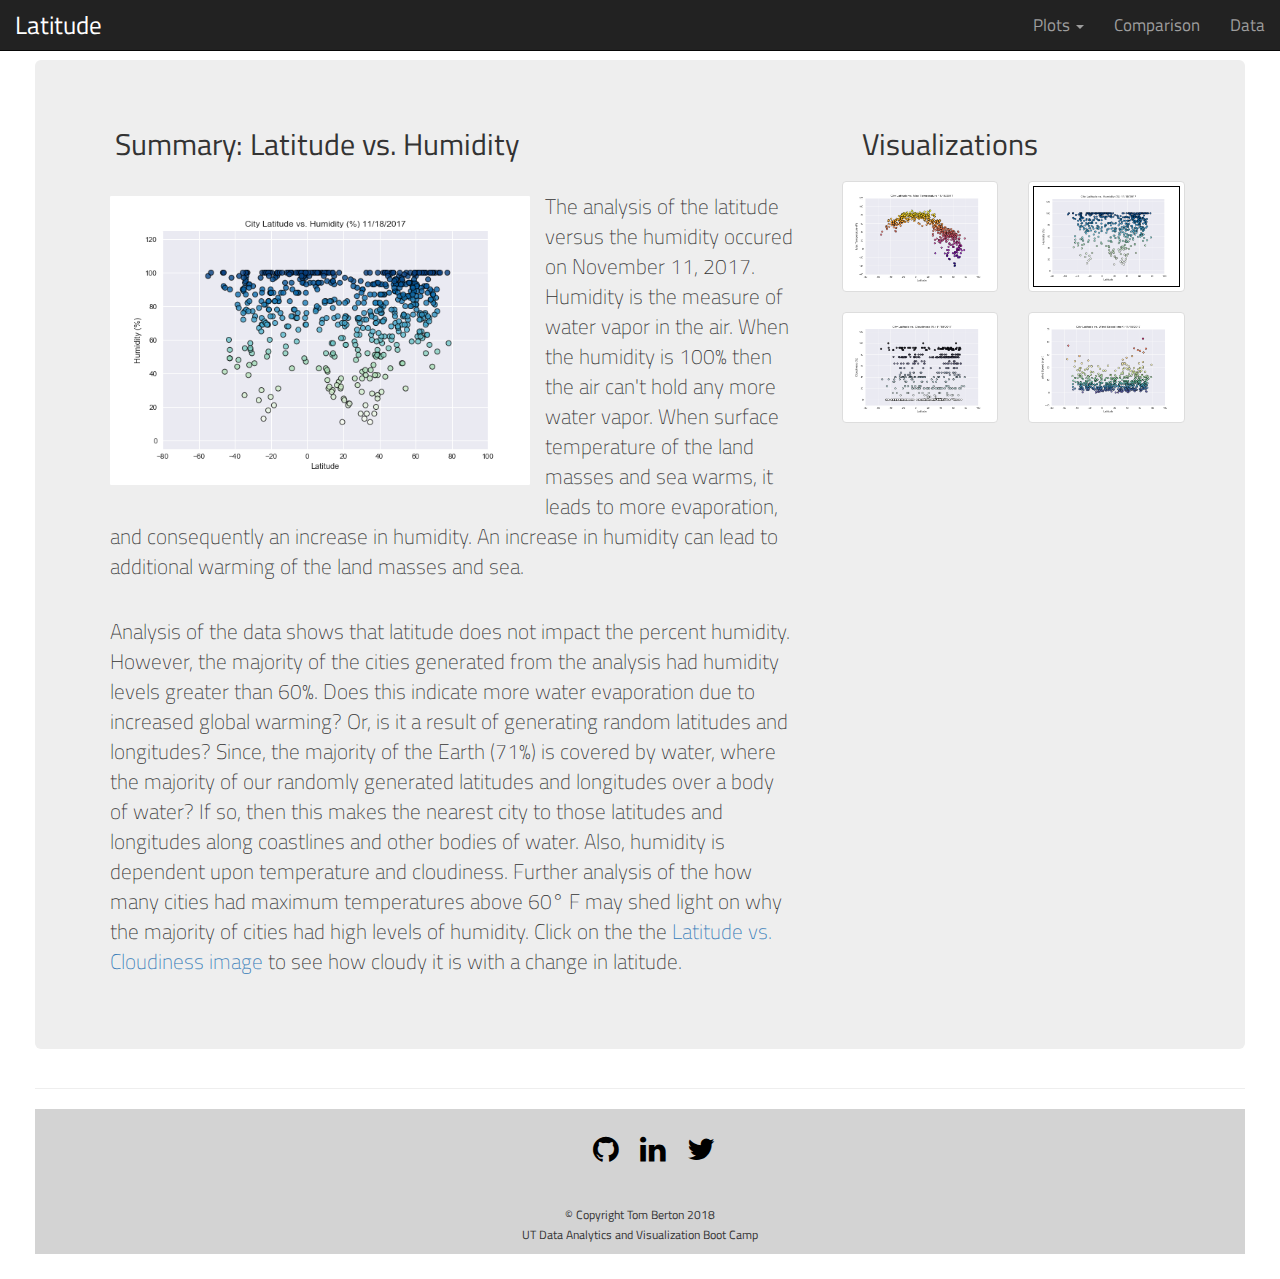
<file: humidity.html>
<!DOCTYPE html>
<html lang="en">

<head>
    <meta charset="UTF-8">
    <meta name="viewport" content="width=device-width, initial-scale=1.0">
    <meta http-equiv="X-UA-Compatible" content="ie=edge">
    <title>Tom Berton - WeatherPy Data</title>

    <link rel="stylesheet" href="https://maxcdn.bootstrapcdn.com/bootstrap/3.3.7/css/bootstrap.min.css">
    <script src="https://ajax.googleapis.com/ajax/libs/jquery/3.2.1/jquery.min.js"></script>
    <script src="https://maxcdn.bootstrapcdn.com/bootstrap/3.3.7/js/bootstrap.min.js"></script>
    <link rel="stylesheet" href="https://cdnjs.cloudflare.com/ajax/libs/font-awesome/4.7.0/css/font-awesome.min.css">
    <link href="https://fonts.googleapis.com/css?family=Fira+Sans|Titillium+Web" rel="stylesheet">
    <script src='https://cdnjs.cloudflare.com/ajax/libs/twitter-bootstrap/4.0.0-alpha.6/js/bootstrap.min.js'></script>
    <link rel="stylesheet" href="css/style.css">


</head>

<!-- body data-spy="scroll" data-target=".navbar" data-offest="60 --">
          <!--This is the "nav bar"-->

<body>


    <nav class="navbar navbar-default navbar-inverse navbar-fixed-top">
        <div class="container-fluid">
            <div class="navbar-header">
                <button type="button" class="navbar-toggle collapsed" data-toggle="collapse" data-target="#myNavbar" aria-expanded="false"
                    aria-controls="navbar">
                    <span class="icon-bar"></span>
                    <span class="icon-bar"></span>
                    <span class="icon-bar"></span>
                </button>
                <a class="active navbar-brand brand_color" href="index.html">Latitude</a>
            </div>
            <div>

                <div class="collapse navbar-collapse" id="myNavbar">

                    <ul class="nav navbar-nav navbar-right">
                        <li class="dropdown">
                            <a href="#" class="dropdown-toggle" data-toggle="dropdown" role="button" aria-haspopup="true" aria-expanded="false">Plots
                                <span class="caret"></span>
                            </a>
                            <ul class="dropdown-menu drop_down_color">
                                <li>
                                    <a href="max_temp.html">Max Temperature</a>
                                </li>
                                <li>
                                    <a href="humidity.html">Humidity</a>
                                </li>
                                <li>
                                    <a href="cloudiness.html">Cloudiness</a>
                                </li>
                                <li>
                                    <a href="wind_speed.html">Wind Speed</a>
                                </li>
                            </ul>
                        </li>
                        <li>
                            <a href="comparison.html">Comparison</a>
                            </li>
                            <li>
                            <a href="data.html">Data</a>
                        </li>
                    </ul>
                </div>
            </div>
        </div>
    </nav>

    <!--End "nav bar"-->
    <div class="container-fluid">
        <div class="page-header">
            <div class="jumbotron">
                <header>
                    <div class="row">
                        <div class="left col-lg-8 col-md-8 col-xs-12">
                            <h2>Summary: Latitude vs. Humidity</h2>
                            <img id="image" src="WeatherPy_analysis/Latitude_Humidity.png" class="pull-left img-responsive img-rounded" alt="Latitude vs Longitude">
                            <p>The analysis of the latitude versus the humidity occured on November 11, 2017.  Humidity is the measure of water vapor in the air.
                                When the humidity is 100% then the air can't hold any more water vapor. When surface temperature of the land masses and sea warms,
                                it leads to more evaporation, and consequently an increase in humidity. An increase in humidity can lead to additional warming of the land masses and sea.</p>
                                <p>Analysis of the data shows that latitude does not impact the percent humidity. However, the majority of the cities generated from  
                                the analysis had humidity levels greater than 60%. Does this indicate more water evaporation due to increased global warming?
                                Or, is it a result of generating random latitudes and longitudes? Since, the majority of the Earth (71%) is covered by water,
                                where the majority of our randomly generated latitudes and longitudes over a body of water? If so, then this makes the nearest city to those 
                                latitudes and longitudes along coastlines and other bodies of water. Also, humidity is dependent upon temperature and cloudiness. 
                                Further analysis of the how many cities had maximum temperatures above 60° F may shed light on why the majority of cities had high levels of humidity. Click on the
                                the <a href="cloudiness.html"> Latitude vs. Cloudiness image </a> to see how cloudy it is with a change in latitude.
                                </p>
                                
                        </div>
                        <div class="col-lg-4 col-md-4 col-xs-12">
                            <h2>Visualizations</h2>

                            <div class="row">
                                <div class="col-md-6 col-lg-6">
                                    <div class="thumbnail">
                                        <a href="max_temp.html"><img src="WeatherPy_analysis/Latitude_Temperature.png" class="img-responsive" alt="Latitude vs Longitude"></a>

                                    </div>
                                </div>

                                <div class="col-md-6 col-lg-6">
                                    <div class="thumbnail">
                                        <a href="humidity.html"><img src="WeatherPy_analysis/Latitude_Humidity.png" class="active-image img-responsive" alt="Latitude vs Longitude"></a>

                                    </div>
                                </div>
                            </div>
                            <div class="row">
                                <div class="col-md-6 col-lg-6">
                                    <div class="thumbnail">
                                        <a href="cloudiness.html"><img src="WeatherPy_analysis/Latitude_Cloudiness.png" class="img-responsive" alt="Latitude vs Longitude"></a>

                                    </div>
                                </div>

                                <div class="col-md-6 col-lg-6">
                                    <div class="thumbnail">
                                        <a href="wind_speed.html"><img src="WeatherPy_analysis/Latitude_WindSpeed.png" class="img-responsive" alt="Latitude vs Longitude"></a>

                                    </div>
                                </div>
                            </div>

                        </div>
                        <div class="clearfix"></div>
                </header>


                </div>
            </div>

        </div>

    </div>
</body>
<!-- Footer-->
<div class="container-fluid"> 
        <footer style="background-color: lightgrey">
                <a href="https://github.com/TomBerton">
                        <i class="fa fa-github"></i>
                </a>
                <a href="https://www.linkedin.com/in/tom-berton-626b3413">
                    <i class="fa fa-linkedin"></i>
                </a>
                <a href="https://twitter.com/tomberton">
                    <i class="fa fa-twitter"></i>
                </a>
                <p>
                    <small>© Copyright Tom Berton 2018</br>
                        UT Data Analytics and Visualization Boot Camp</small>
                </p>
            </footer>
        </div>


</html>
</file>
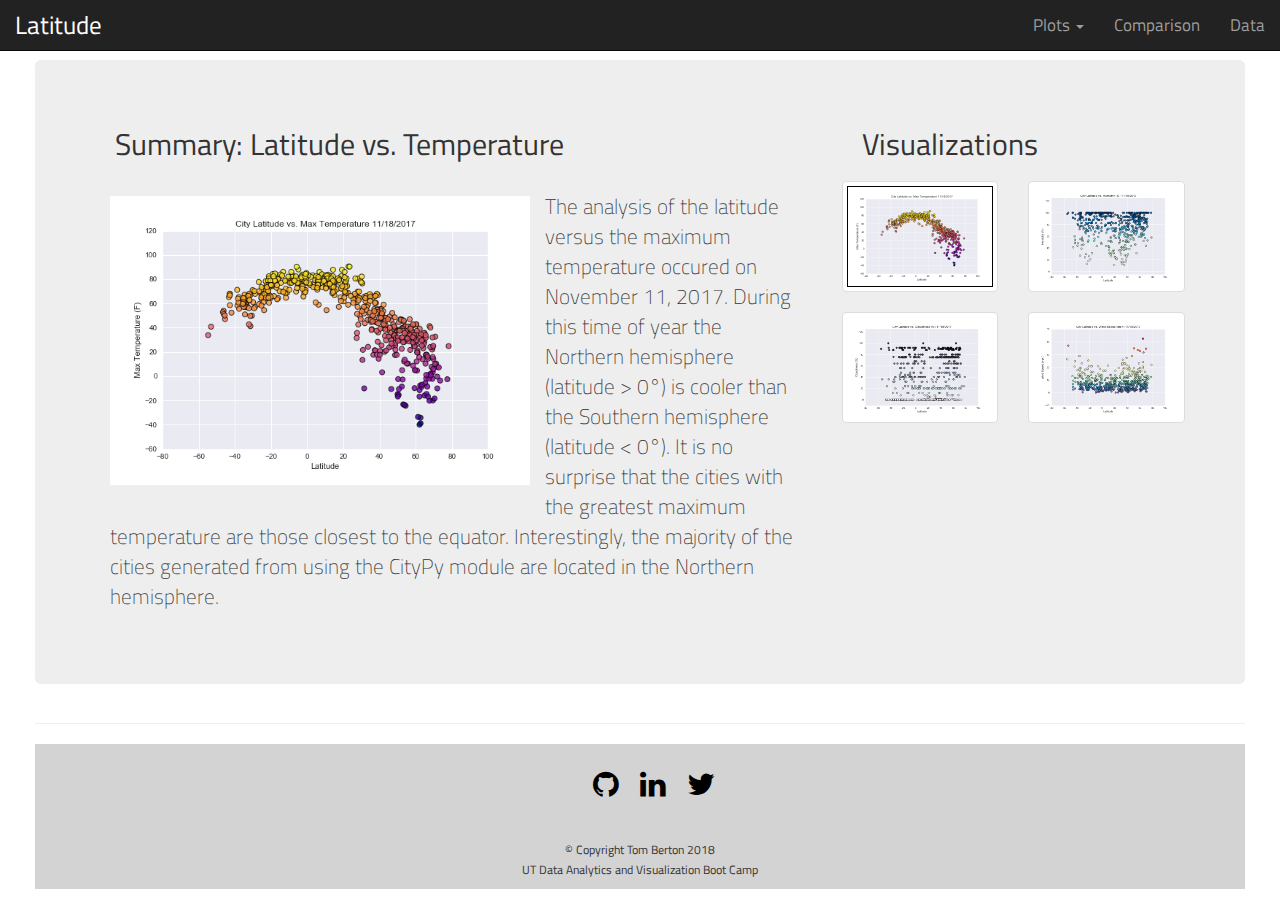
<file: max_temp.html>
<!DOCTYPE html>
<html lang="en">

<head>
    <meta charset="UTF-8">
    <meta name="viewport" content="width=device-width, initial-scale=1.0">
    <meta http-equiv="X-UA-Compatible" content="ie=edge">
    <title>Tom Berton - WeatherPy Data</title>

    <link rel="stylesheet" href="https://maxcdn.bootstrapcdn.com/bootstrap/3.3.7/css/bootstrap.min.css">
    <script src="https://ajax.googleapis.com/ajax/libs/jquery/3.2.1/jquery.min.js"></script>
    <script src="https://maxcdn.bootstrapcdn.com/bootstrap/3.3.7/js/bootstrap.min.js"></script>
    <link rel="stylesheet" href="https://cdnjs.cloudflare.com/ajax/libs/font-awesome/4.7.0/css/font-awesome.min.css">
    <link href="https://fonts.googleapis.com/css?family=Fira+Sans|Titillium+Web" rel="stylesheet">
    <script src='https://cdnjs.cloudflare.com/ajax/libs/twitter-bootstrap/4.0.0-alpha.6/js/bootstrap.min.js'></script>
    <link rel="stylesheet" href="css/style.css">


</head>

<!-- body data-spy="scroll" data-target=".navbar" data-offest="60 --">
          <!--This is the "nav bar"-->

<body>


    <nav class="navbar navbar-default navbar-inverse navbar-fixed-top">
        <div class="container-fluid">
            <div class="navbar-header">
                <button type="button" class="navbar-toggle collapsed" data-toggle="collapse" data-target="#myNavbar" aria-expanded="false"
                    aria-controls="navbar">
                    <span class="icon-bar"></span>
                    <span class="icon-bar"></span>
                    <span class="icon-bar"></span>
                </button>
                <a class="active navbar-brand brand_color" href="index.html">Latitude</a>
            </div>
            <div>

                <div class="collapse navbar-collapse" id="myNavbar">

                    <ul class="nav navbar-nav navbar-right">
                        <li class="dropdown">
                            <a href="#" class="dropdown-toggle" data-toggle="dropdown" role="button" aria-haspopup="true" aria-expanded="false">Plots
                                <span class="caret"></span>
                            </a>
                            <ul class="dropdown-menu drop_down_color">
                                <li>
                                    <a href="max_temp.html">Max Temperature</a>
                                </li>
                                <li>
                                    <a href="humidity.html">Humidity</a>
                                </li>
                                <li>
                                    <a href="cloudiness.html">Cloudiness</a>
                                </li>
                                <li>
                                    <a href="wind_speed.html">Wind Speed</a>
                                </li>
                            </ul>
                        </li>
                        <li>
                            <a href="comparison.html">Comparison</a>
                        </li>
                        <li>
                            <a href="data.html">Data</a>
                        </li>
                    </ul>
                </div>
            </div>
        </div>
    </nav>

    <!--End "nav bar"-->
    <div class="container-fluid">
        <div class="page-header">
            <div class="jumbotron">
                <header>
                    <div class="row">
                        <div class="left col-lg-8 col-md-8 col-xs-12">
                            <h2>Summary: Latitude vs. Temperature</h2>
                            <img id="image" src="WeatherPy_analysis/Latitude_Temperature.png" class="pull-left img-responsive img-rounded" alt="Latitude vs Temperature">
                            <p>The analysis of the latitude versus the maximum temperature occured on November 11, 2017. During
                                this time of year the Northern hemisphere (latitude > 0°) is cooler than the Southern hemisphere (latitude < 0°).
                                It is no surprise that the cities with the greatest maximum temperature are those
                                    closest to the equator. Interestingly, the majority of the cities generated from using
                                    the CityPy module are located in the Northern hemisphere.</p>
                        </div>
                        <div class="col-lg-4 col-md-4 col-xs-12">
                            <h2>Visualizations</h2>

                            <div class="row">
                                <div class="col-md-6 col-lg-6">
                                    <div class="thumbnail">
                                        <a href="max_temp.html">
                                            <img src="WeatherPy_analysis/Latitude_Temperature.png" class=" active-image img-responsive"
                                                alt="Latitude vs Temperature">
                                        </a>

                                    </div>
                                </div>

                                <div class="col-md-6 col-lg-6">
                                    <div class="thumbnail">
                                        <a href="humidity.html">
                                            <img src="WeatherPy_analysis/Latitude_Humidity.png" class="img-responsive" alt="Latitude vs Humidity">
                                        </a>

                                    </div>
                                </div>
                            </div>
                            <div class="row">
                                <div class="col-md-6 col-lg-6">
                                    <div class="thumbnail">
                                        <a href="cloudiness.html">
                                            <img src="WeatherPy_analysis/Latitude_Cloudiness.png" class="img-responsive" alt="Latitude vs Wind Speed">
                                        </a>

                                    </div>
                                </div>

                                <div class="col-md-6 col-lg-6">
                                    <div class="thumbnail">
                                        <a href="wind_speed.html">
                                            <img src="WeatherPy_analysis/Latitude_WindSpeed.png" class="img-responsive" alt="Latitude vs Longitude">
                                        </a>

                                    </div>
                                </div>
                            </div>

                        </div>
                        <div class="clearfix"></div>
                </header>


                </div>
            </div>

        </div>

    </div>
</body>
<!-- Footer-->

<div class="container-fluid">
        <footer style="background-color: lightgrey">
                <a href="https://github.com/TomBerton">
                        <i class="fa fa-github"></i>
                </a>
                <a href="https://www.linkedin.com/in/tom-berton-626b3413">
                    <i class="fa fa-linkedin"></i>
                </a>
                <a href="https://twitter.com/tomberton">
                    <i class="fa fa-twitter"></i>
                </a>
                <p>
                    <small>© Copyright Tom Berton 2018</br>
                        UT Data Analytics and Visualization Boot Camp</small>
                </p>
            </footer>
</div>




</html>
</file>
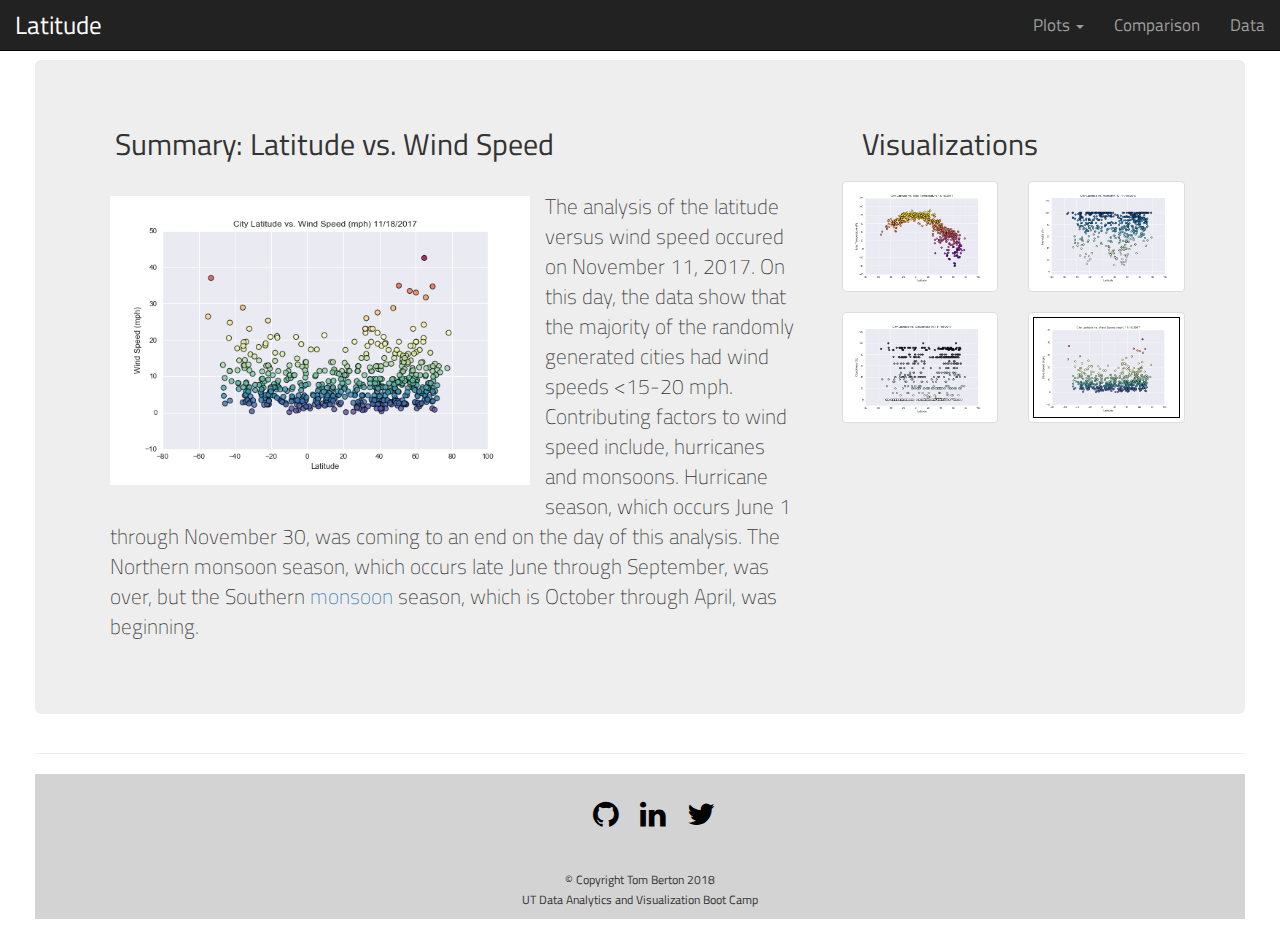
<file: wind_speed.html>
<!DOCTYPE html>
<html lang="en">

<head>
    <meta charset="UTF-8">
    <meta name="viewport" content="width=device-width, initial-scale=1.0">
    <meta http-equiv="X-UA-Compatible" content="ie=edge">
    <title>Tom Berton - WeatherPy Data</title>

    <link rel="stylesheet" href="https://maxcdn.bootstrapcdn.com/bootstrap/3.3.7/css/bootstrap.min.css">
    <script src="https://ajax.googleapis.com/ajax/libs/jquery/3.2.1/jquery.min.js"></script>
    <script src="https://maxcdn.bootstrapcdn.com/bootstrap/3.3.7/js/bootstrap.min.js"></script>
    <link rel="stylesheet" href="https://cdnjs.cloudflare.com/ajax/libs/font-awesome/4.7.0/css/font-awesome.min.css">
    <link href="https://fonts.googleapis.com/css?family=Fira+Sans|Titillium+Web" rel="stylesheet">
    <script src='https://cdnjs.cloudflare.com/ajax/libs/twitter-bootstrap/4.0.0-alpha.6/js/bootstrap.min.js'></script>
    <link rel="stylesheet" href="css/style.css">


</head>

<!-- body data-spy="scroll" data-target=".navbar" data-offest="60 --">
          <!--This is the "nav bar"-->

<body>


    <nav class="navbar navbar-default navbar-inverse navbar-fixed-top">
        <div class="container-fluid">
            <div class="navbar-header">
                <button type="button" class="navbar-toggle collapsed" data-toggle="collapse" data-target="#myNavbar" aria-expanded="false"
                    aria-controls="navbar">
                    <span class="icon-bar"></span>
                    <span class="icon-bar"></span>
                    <span class="icon-bar"></span>
                </button>
                <a class="active navbar-brand brand_color" href="index.html">Latitude</a>
            </div>
            <div>

                <div class="collapse navbar-collapse" id="myNavbar">

                    <ul class="nav navbar-nav navbar-right">
                        <li class="dropdown">
                            <a href="#" class="dropdown-toggle" data-toggle="dropdown" role="button" aria-haspopup="true" aria-expanded="false">Plots
                                <span class="caret"></span>
                            </a>
                            <ul class="dropdown-menu drop_down_color">
                                <li>
                                    <a href="max_temp.html">Max Temperature</a>
                                </li>
                                <li>
                                    <a href="humidity.html">Humidity</a>
                                </li>
                                <li>
                                    <a href="cloudiness.html">Cloudiness</a>
                                </li>
                                <li>
                                    <a href="wind_speed.html">Wind Speed</a>
                                </li>
                            </ul>
                        </li>
                        <li>
                            <a href="comparison.html">Comparison</a>
                            </li>
                            <li>
                            <a href="data.html">Data</a>
                        </li>
                    </ul>
                </div>
            </div>
        </div>
    </nav>

    <!--End "nav bar"-->
    <div class="container-fluid">
        <div class="page-header">
            <div class="jumbotron">
                <header>
                    <div class="row">
                        <div class="left col-lg-8 col-md-8 col-xs-12">
                            <h2>Summary: Latitude vs. Wind Speed</h2>
                            <img id="image" src="WeatherPy_analysis/Latitude_WindSpeed.png" class="pull-left img-responsive img-rounded" alt="Latitude vs Wind Speed">
                            <p>The analysis of the latitude versus wind speed occured on November 11, 2017. On this day, the data show that
                                the majority of the randomly generated cities had wind speeds <15-20 mph. Contributing factors to wind speed include, hurricanes and monsoons.
                                Hurricane season, which occurs June 1 through November 30, was coming to an end on the day of this analysis. The Northern monsoon season, which occurs 
                                late June through September, was over, but the  Southern<a href="https://www.nationalgeographic.org/encyclopedia/monsoon/" target="_blank"> monsoon</a>
                                season, which is October through April, was beginning. 
                                </p>
                        </div>
                        <div class="col-lg-4 col-md-4 col-xs-12">
                            <h2>Visualizations</h2>

                            <div class="row">
                                <div class="col-md-6 col-lg-6">
                                    <div class="thumbnail">
                                        <a href="max_temp.html"><img src="WeatherPy_analysis/Latitude_Temperature.png" class="img-responsive" alt="Latitude vs Temperature"></a>

                                    </div>
                                </div>

                                <div class="col-md-6 col-lg-6">
                                    <div class="thumbnail">
                                        <a href="humidity.html"><img src="WeatherPy_analysis/Latitude_Humidity.png" class="img-responsive" alt="Latitude vs Humidity"></a>

                                    </div>
                                </div>
                            </div>
                            <div class="row">
                                <div class="col-md-6 col-lg-6">
                                    <div class="thumbnail">
                                        <a href="cloudiness.html"><img src="WeatherPy_analysis/Latitude_Cloudiness.png" class="img-responsive" alt="Latitude vs Cloudiness"></a>

                                    </div>
                                </div>

                                <div class="col-md-6 col-lg-6">
                                    <div class="thumbnail">
                                        <a href="wind_speed.html"><img src="WeatherPy_analysis/Latitude_WindSpeed.png" class="active-image img-responsive" alt="Latitude vs Wind Speed"></a>

                                    </div>
                                </div>
                            </div>

                        </div>
                        <div class="clearfix"></div>
                </header>


                </div>
            </div>

        </div>

    </div>
</body>
<!-- Footer-->

<div class="container-fluid"> 
        <footer style="background-color: lightgrey">
                <a href="https://github.com/TomBerton">
                        <i class="fa fa-github"></i>
                </a>
                <a href="https://www.linkedin.com/in/tom-berton-626b3413">
                    <i class="fa fa-linkedin"></i>
                </a>
                <a href="https://twitter.com/tomberton">
                    <i class="fa fa-twitter"></i>
                </a>
                <p>
                    <small>© Copyright Tom Berton 2018</br>
                        UT Data Analytics and Visualization Boot Camp</small>
                </p>
            </footer>
        </div>




</html>
</file>
<file: css/style.css>
.brand_color {
	color: white !important;
	font-size: 1.8em;
}
nav a {
    font-size: 1.2em;
}

.drop_down_color{
	color: black;
    font-size: 0.8em;
}

#home {
	background: grey;
}

body {
	padding: 10px;
	margin: 10px;
	font-family: 'Titillium Web', sans-serif;	
}

#image {
	width: 60%;
	height: 60%;
	margin: 10px;
	padding: 5px;
  }
.img-border {
	margin: 2px;
}

h2 {
	padding: 10px;
	margin: 10px;
}

h3 {
	text-align: center;
}

p {
	padding: 10px;
	margin: 5px;
}
.active-image {
	border: 1px solid black;
    padding: 0;
}

.column-border {
	border-radius: 10px;
}

footer {
	text-align: center;
}
.fa {
	color: black;
  	padding: 20px;
  	font-size: 30px;
  	width: 30px;
  	text-decoration: none;
  	margin: 5px 2px;
  	border-radius: 50%;
}

.fa:hover {
    opacity: 0.25;
}
table {
    border-collapse: collapse;
    width: 100%;
}
.table-scroll {
	height: 400px !important;
    overflow-y: scroll;
}

td, th {
    border: 1px solid white;
    text-align: center;
    padding: 5px;
}

tr:nth-child(even) {
    background-color:lightgray;
}

tr:nth-child(odd){
	background: white;
}
</file>
